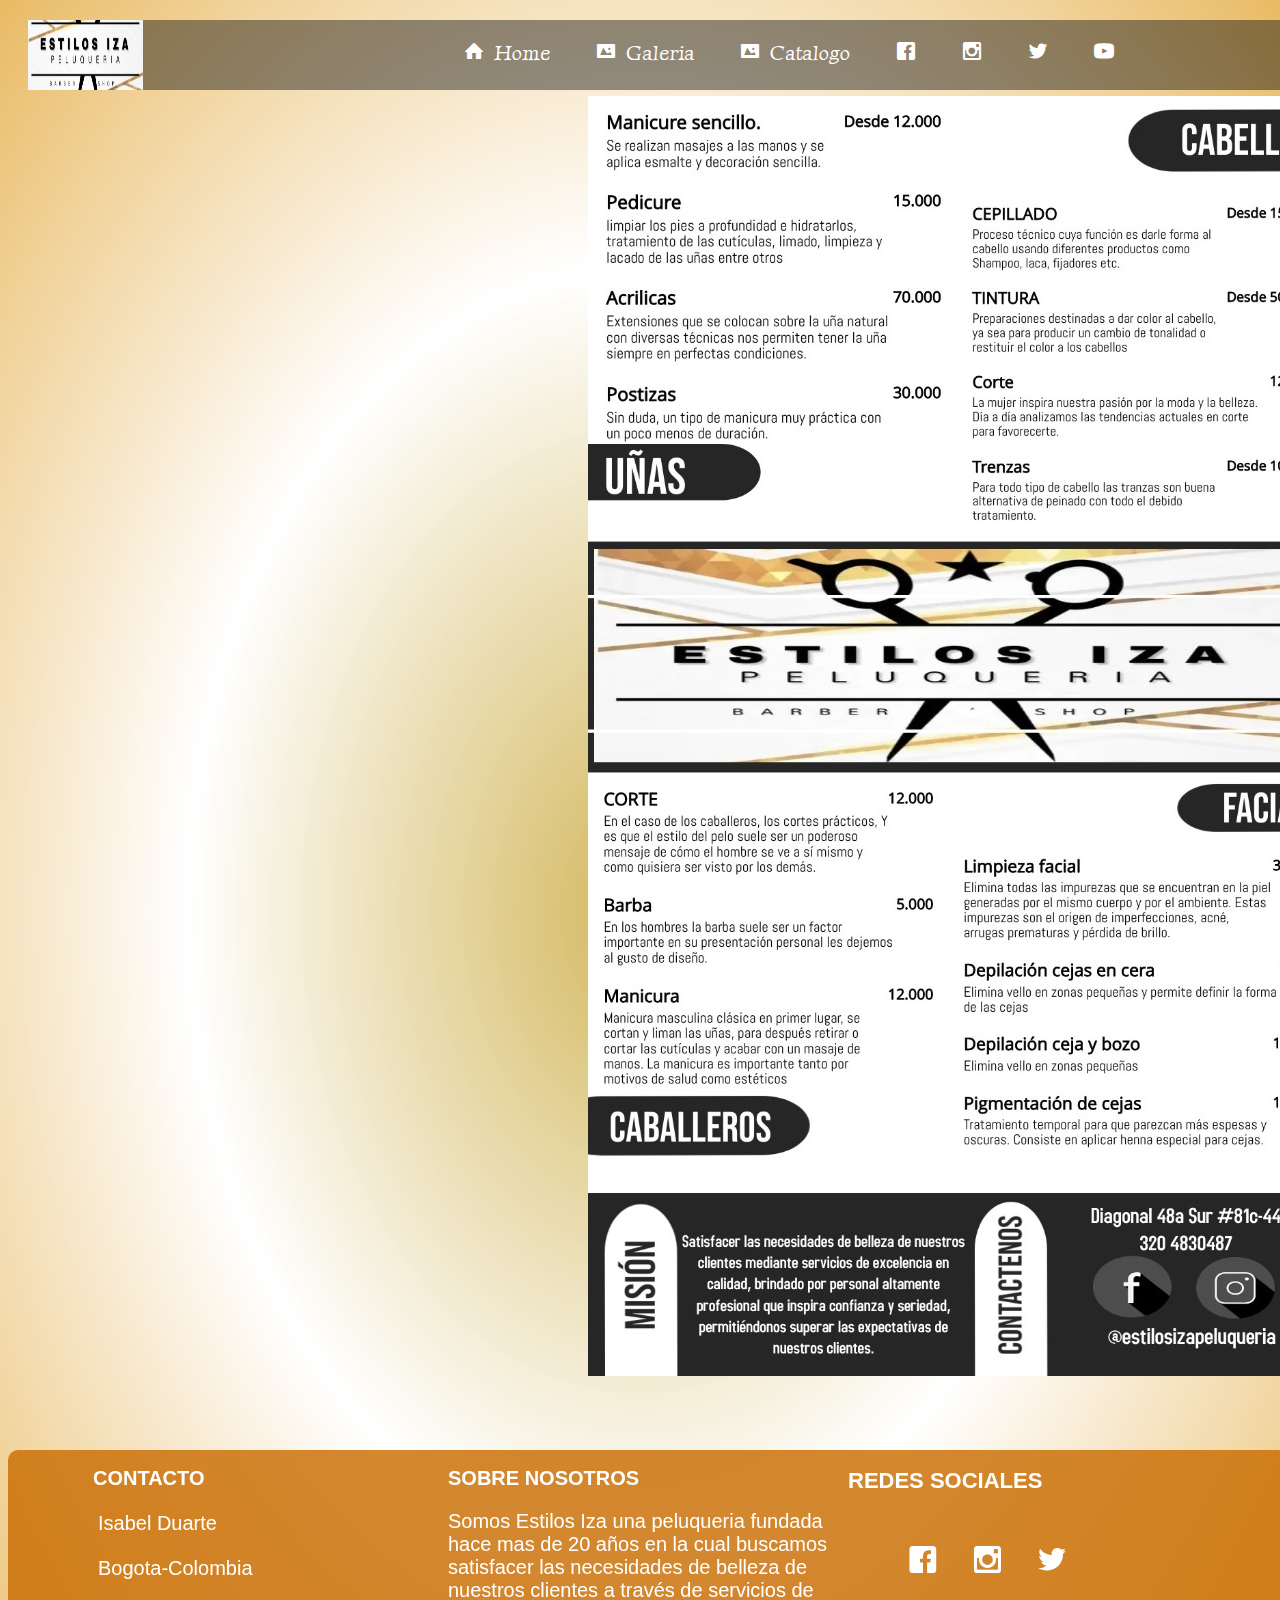
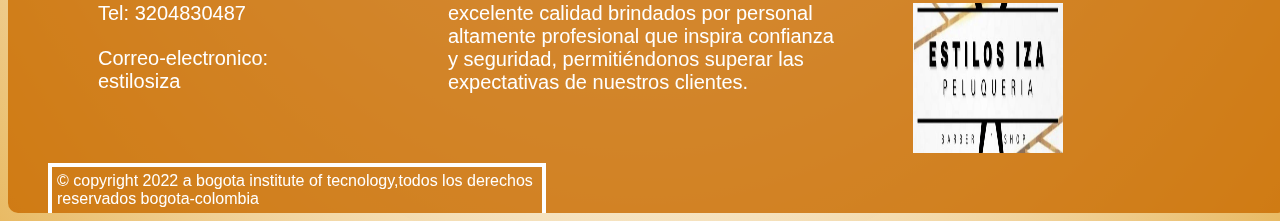
<file: peluqueriaweb/index.html>
<!DOCTYPE html> 

<html lang="en" >
    
    <meta charset="UTF-8">
    <meta http-equiv="X-UA-Compatible" content="IE=edge">  
    <meta name="viewport" content="width=device-width, initial-scale=1.0"> 
    <title>Estilos iza</title> 
     <link rel="shortcut icon" href="./images/favicon (2).png" type="image/x-icon">
        <link rel="stylesheet" href="styles.css">

        <link rel="preconnect" href="https://fonts.googleapis.com">
<link rel="preconnect" href="https://fonts.gstatic.com" crossorigin>
<link rel="stylesheet" href="./logos/style.css">
<link rel="shortcut icon" href="images/icon.jpg" type="image/x-icon"> 
<link rel="preconnect" href="https://fonts.googleapis.com">
<link rel="preconnect" href="https://fonts.gstatic.com" crossorigin>
<link href="https://fonts.googleapis.com/css2?family=Luxurious+Roman&display=swap" rel="stylesheet">

</head>

<body> 
 <header>
<div class="ancho">

    

     <a href="index.html"><img class="logo" src="./images/logo.jpeg" alt="logo-menu"></a> 

 

<nav>
   
<ul class="menu">

   <li> <a href="#"> <span class="icon-home"> </span>Home</a></li>
   <li> <a href="galeria/galeria.html"> <span class="icon-image-inverted"> </span>Galeria</a></li>
   <li> <a href=""> <span class="icon-image-inverted"> </span>Catalogo</a></li>
   <li> <a  class="facebook" href="https://www.facebook.com/people/Estilos-Iza-peluquer%C3%ADa/100077319033323/" target="blank"> <span class="icon-facebook">  </span></a></li>
   <li> <a class="instagram"  href="https://www.instagram.com/estilosizapeluqueria/?utm_medium=copy_link" target="blank"> <span class="icon-instagram"> </span></a></li>
   <li> <a class="twitter" href="https://twitter.com/"> <span class="icon-twitter"> </span></a></li>
    <li> <a class="youtube" href="https://www.youtube.com/channel/UCbPCtjpJEyVHeAEhasBiy5w" target="blank"> <span class="icon-youtube"> </span></a></li>

</ul>


</nav>

</div>
  
 </header> 
      

            <iframe width="570" height="380" src="https://www.youtube.com/embed/r9lvNDkQhd4" title="YouTube video player" frameborder="0" allow="accelerometer; autoplay; clipboard-write; encrypted-media; gyroscope; picture-in-picture" allowfullscreen></iframe> 
            <iframe class="maps" src="https://www.google.com/maps/embed?pb=!1m18!1m12!1m3!1d994.2046525775486!2d-74.16648407087014!3d4.6264288997899525!2m3!1f0!2f0!3f0!3m2!1i1024!2i768!4f13.1!3m3!1m2!1s0x8e3f9e819da1d48b%3A0x39ef7b2257c4f8e4!2sStilos%20Jsa!5e0!3m2!1ses!2sco!4v1642555532444!5m2!1ses!2sco" width="500" height="400" style="border:0;" allowfullscreen="" loading="lazy"></iframe>
            <section>

               <img class="img-catalog" src="../peluqueriaweb/images/catalog.jpeg" alt="catalog">
            </section>

           
           

    

   
  

</div>
  

<footer>
   <div class="container-footer-all">
      <div class="container-body">
 
 
           <div class="contacto">
            <h2>CONTACTO</h2> 
            <ul>
                <li>Isabel Duarte</li>
                <li>Bogota-Colombia</li>
                <li>Tel: 3204830487</li>
                <li>Correo-electronico:<br>estilosiza</li>
            </ul>  
           </div>
 
           <div class="sobre-nosotros">
               <h2>SOBRE NOSOTROS</h2>
               <p>Somos Estilos Iza una peluqueria fundada hace mas de 20 años en la cual buscamos satisfacer las necesidades de belleza de nuestros clientes a través de servicios de excelente calidad brindados por personal altamente profesional que  inspira confianza y seguridad, permitiéndonos superar las expectativas de nuestros clientes.</p>
           </div>
 
           <div class="redes-sociales">
               <h2>REDES SOCIALES</h2>
               <ul>
                   <li><a href="#"><span class="icon-facebook"></span></a></li>
                   <li><a href="#"><span class="icon-instagram"></span></a></li>
                   <li><a href="#"><span class="icon-twitter"></span></a></li>
               </ul>
               <img class="logo-footer" src="./images/logo.jpeg" alt="logo-footer">
           </div>
 
            
      </div>
 
 
      <div class="container-footer">
         &#169; copyright 2022 a bogota institute of tecnology,todos los derechos <br> reservados bogota-colombia
     </div>

     
 
      
 </div>

  
</footer>
</body>
</html>
</file>
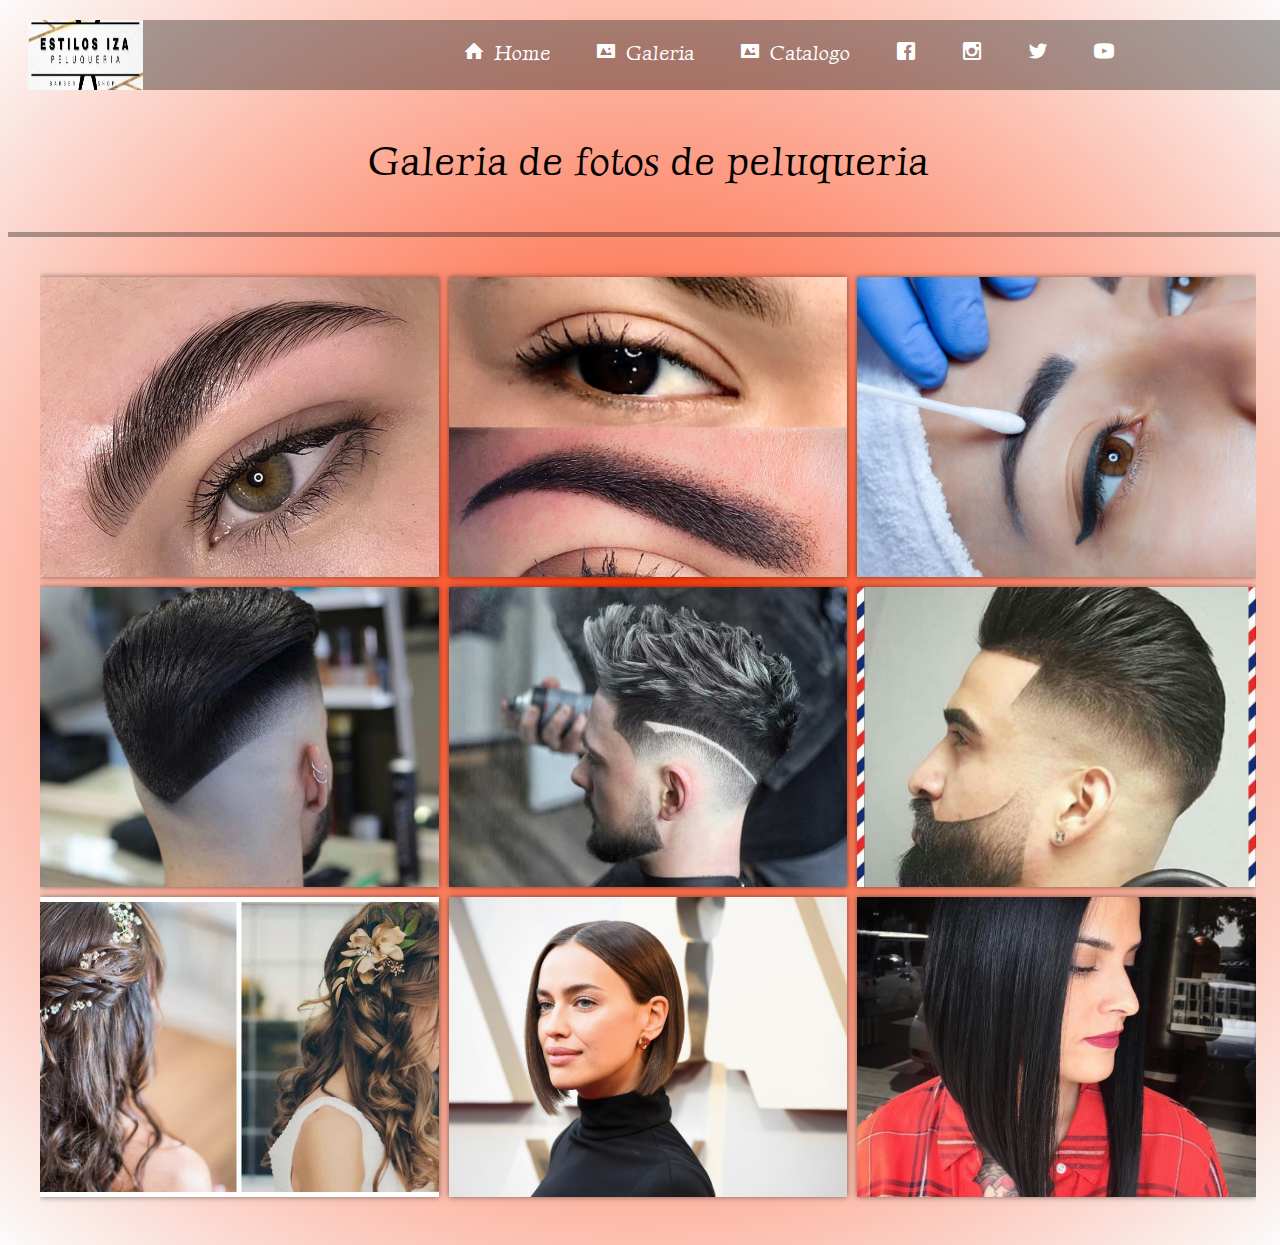
<file: peluqueriaweb/galeria/galeria.html>
<!DOCTYPE html> 

<html lang="en" >
    
    <meta charset="UTF-8">
    <meta http-equiv="X-UA-Compatible" content="IE=edge">  
    <meta name="viewport" content="width=device-width, initial-scale=1.0"> 
    <title>Estilos iza</title> 
     <link rel="shortcut icon" href="./images/favicon (2).png" type="image/x-icon">
        <link rel="stylesheet" href="galeria.css">

        <link rel="preconnect" href="https://fonts.googleapis.com">
<link rel="preconnect" href="https://fonts.gstatic.com" crossorigin>
<link rel="stylesheet" href="../logos/style.css">
<link rel="shortcut icon" href="images/icon.jpg" type="image/x-icon"> 
<link rel="preconnect" href="https://fonts.googleapis.com">
<link rel="preconnect" href="https://fonts.gstatic.com" crossorigin>
<link href="https://fonts.googleapis.com/css2?family=Luxurious+Roman&display=swap" rel="stylesheet">

</head>

<body> 
 <header>
<div class="ancho">

    

     <a href="../index.html"><img class="logo" src="../images/logo.jpeg" alt="logo-menu"></a> 

 

<nav>
   
<ul class="menu">

   <li> <a href="../index.html"> <span class="icon-home"> </span>Home</a></li>
   <li> <a href=""> <span class="icon-image-inverted"> </span>Galeria</a></li>
   <li> <a href=""> <span class="icon-image-inverted"> </span>Catalogo</a></li>
   <li> <a  class="facebook" href="https://www.facebook.com/people/Estilos-Iza-peluquer%C3%ADa/100077319033323/" target="blank"> <span class="icon-facebook">  </span></a></li>
   <li> <a class="instagram"  href="https://www.instagram.com/estilosizapeluqueria/?utm_medium=copy_link" target="blank"> <span class="icon-instagram"> </span></a></li>
   <li> <a class="twitter" href="https://twitter.com/"> <span class="icon-twitter"> </span></a></li>
    <li> <a class="youtube" href="https://www.youtube.com/channel/UCbPCtjpJEyVHeAEhasBiy5w" target="blank"> <span class="icon-youtube"> </span></a></li>

</ul>


</nav>

</div>
  
 </header> 

 <h1>Galeria de fotos de peluqueria</h1>
 <span class="linea"></span>
    <section class="galeria">
        <a href="#image1"><img class="img-1" src="images/imagen-galeria-1.jpg" alt="imagen-1"></a>
        <a href="#image2"><img class="img-1" src="images/imagen-galeria-2.jpg" alt="imagen-2"></a>
        <a href="#image3"><img class="img-1" src="images/imagen-galeria-3.jpg" alt="imagen-3"></a>
        <a href="#image4"><img class="img-1" src="images/imagen-galeria-4.jpg" alt="imagen-4"></a>
        <a href="#image5"><img class="img-1" src="images/imagen-galeria-5.jpg" alt="imagen-5"></a>
        <a href="#image6"><img class="img-1" src="images/imagen-galeria-6.jpg" alt="imagen-6"></a>
        <a href="#image7"><img class="img-1" src="images/imagen-galeria-7.jpg" alt="imagen-7"></a>
        <a href="#image8"><img class="img-1" src="images/imagen-galeria-8.jpg" alt="imagen-8"></a>
        <a href="#image9"><img class="img-1" src="images/imagen-galeria-9.jpg" alt="imagen-9"></a>
         
    </section>

    <article class="ligth-box" id="image1">
        <a class="next" href="#image9"><span class="icon-arrow-bold-left"></span></a>
        <img class="img-2" src="images/imagen-galeria-1.jpg" alt="imagen-1">
        <a href="#image2" class="next"><span class="icon-arrow-bold-right"></span></a>
        <a class="closed" href="#">X</a>

    </article>


    <article class="ligth-box" id="image2">
        <a class="next" href="#image1"><span class="icon-arrow-bold-left"></span></a>
        <img class="img-2" src="images/imagen-galeria-2.jpg" alt="imagen-1">
        <a href="#image3" class="next"><span class="icon-arrow-bold-right"></span></a>
        <a class="closed" href="#">X</a>

    </article>


    <article class="ligth-box" id="image3">
        <a class="next" href="#image2"><span class="icon-arrow-bold-left"></span></a>
        <img class="img-2" src="images/imagen-galeria-3.jpg" alt="imagen-1">
        <a href="#image4" class="next"><span class="icon-arrow-bold-right"></span></a>
        <a class="closed" href="#">X</a>

    </article>


    <article class="ligth-box" id="image4">
        <a class="next" href="#image3"><span class="icon-arrow-bold-left"></span></a>
        <img class="img-2" src="images/imagen-galeria-4.jpg" alt="imagen-1">
        <a href="#image5" class="next"><span class="icon-arrow-bold-right"></span></a>
        <a class="closed" href="#">X</a>

    </article>


    <article class="ligth-box" id="image5">
        <a class="next" href="#image4"><span class="icon-arrow-bold-left"></span></a>
        <img class="img-2" src="images/imagen-galeria-5.jpg" alt="imagen-1">
        <a href="#image6" class="next"><span class="icon-arrow-bold-right"></span></a>
        <a class="closed" href="#">X</a>

    </article>


    <article class="ligth-box" id="image6">
        <a class="next" href="#image5"><span class="icon-arrow-bold-left"></span></a>
        <img class="img-2" src="images/imagen-galeria-6.jpg" alt="imagen-1">
        <a href="#image7" class="next"><span class="icon-arrow-bold-right"></span></a>
        <a class="closed" href="#">X</a>

    </article>


    <article class="ligth-box" id="image7">
        <a class="next" href="#image6"><span class="icon-arrow-bold-left"></span></a>
        <img class="img-2" src="images/imagen-galeria-7.jpg" alt="imagen-1">
        <a href="#image8" class="next"><span class="icon-arrow-bold-right"></span></a>
        <a class="closed" href="#">X</a>

    </article>
    
    
    <article class="ligth-box" id="image8">
    <a class="next" href="#image7"><span class="icon-arrow-bold-left"></span></a>
    <img class="img-2" src="images/imagen-galeria-8.jpg" alt="imagen-1">
    <a href="#image9" class="next"><span class="icon-arrow-bold-right"></span></a>
    <a class="closed" href="#">X</a>

    </article>

    
    <article class="ligth-box" id="image9">
        <a class="next" href="#image8"><span class="icon-arrow-bold-left"></span></a>
        <img class="img-2" src="images/imagen-galeria-9.jpg" alt="imagen-1">
        <a href="#image1" class="next"><span class="icon-arrow-bold-right"></span></a>
        <a class="closed" href="#">X</a>
    </article>
</file>
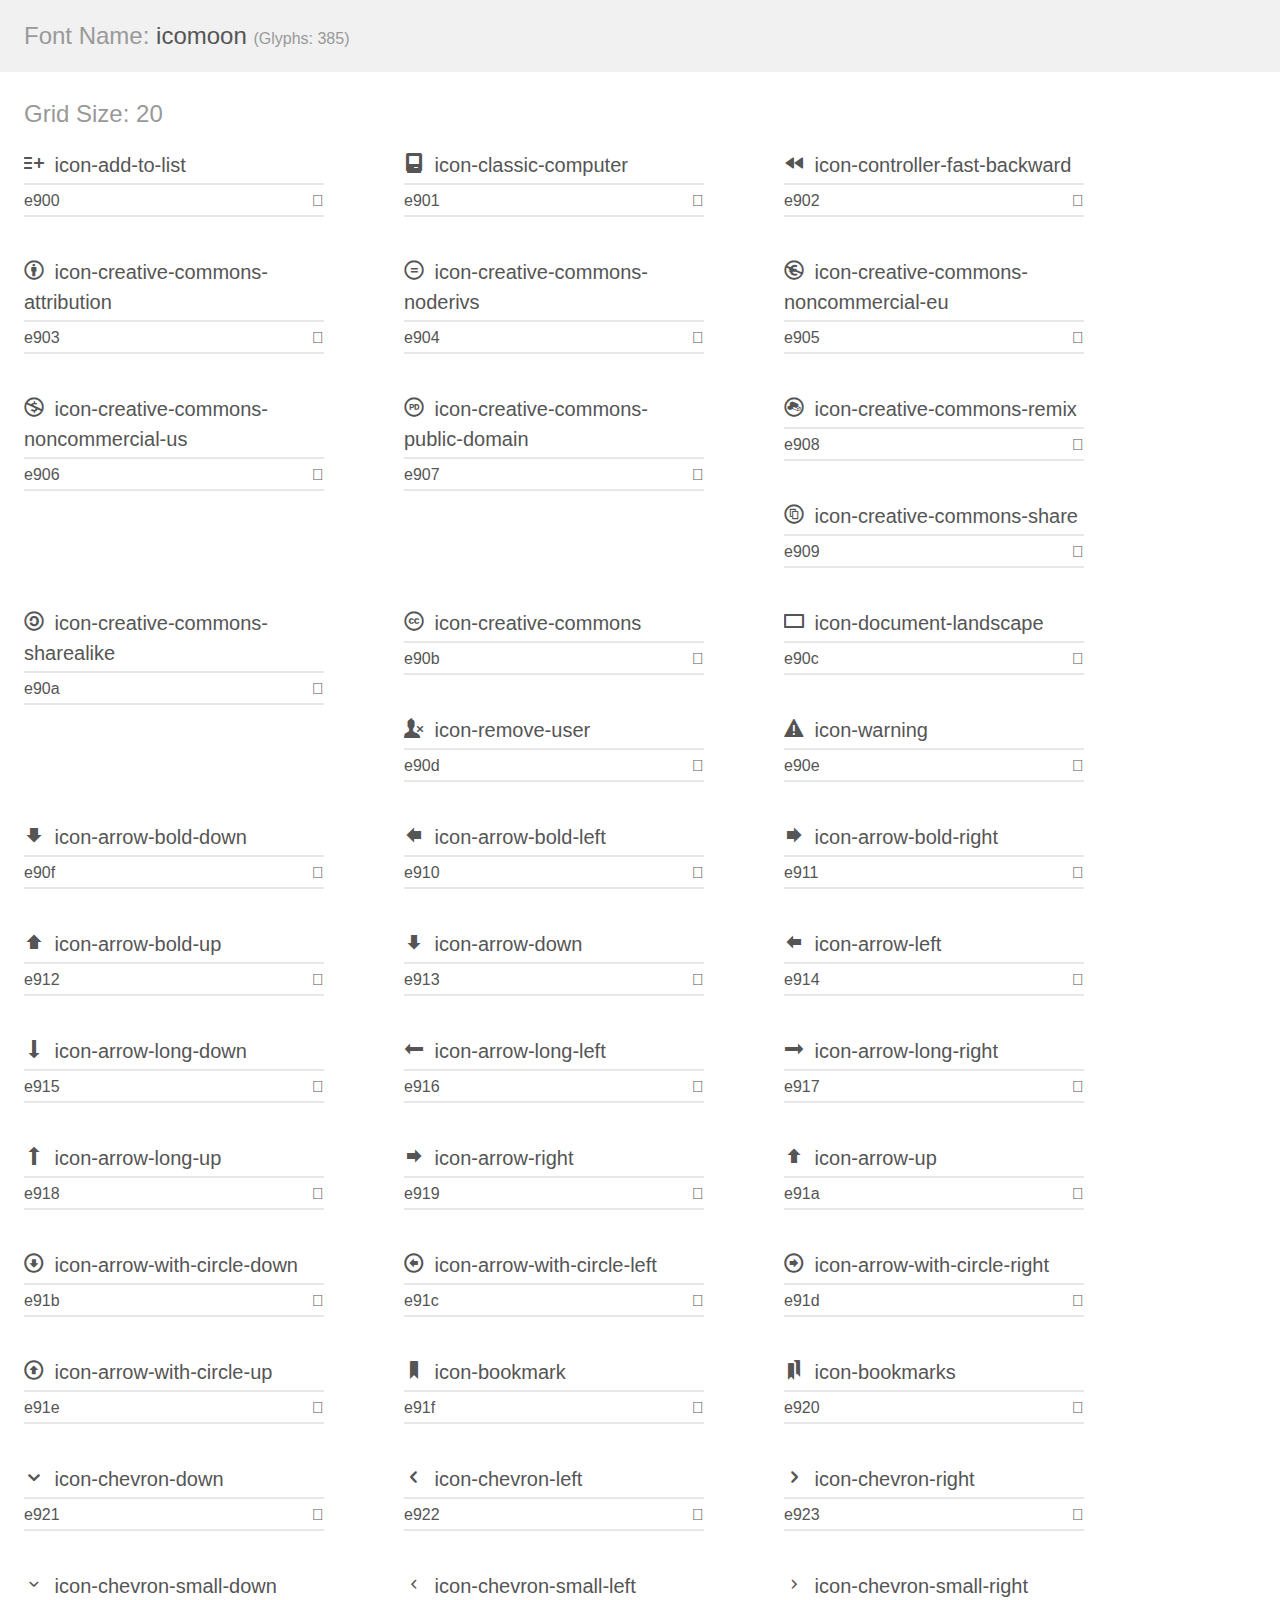
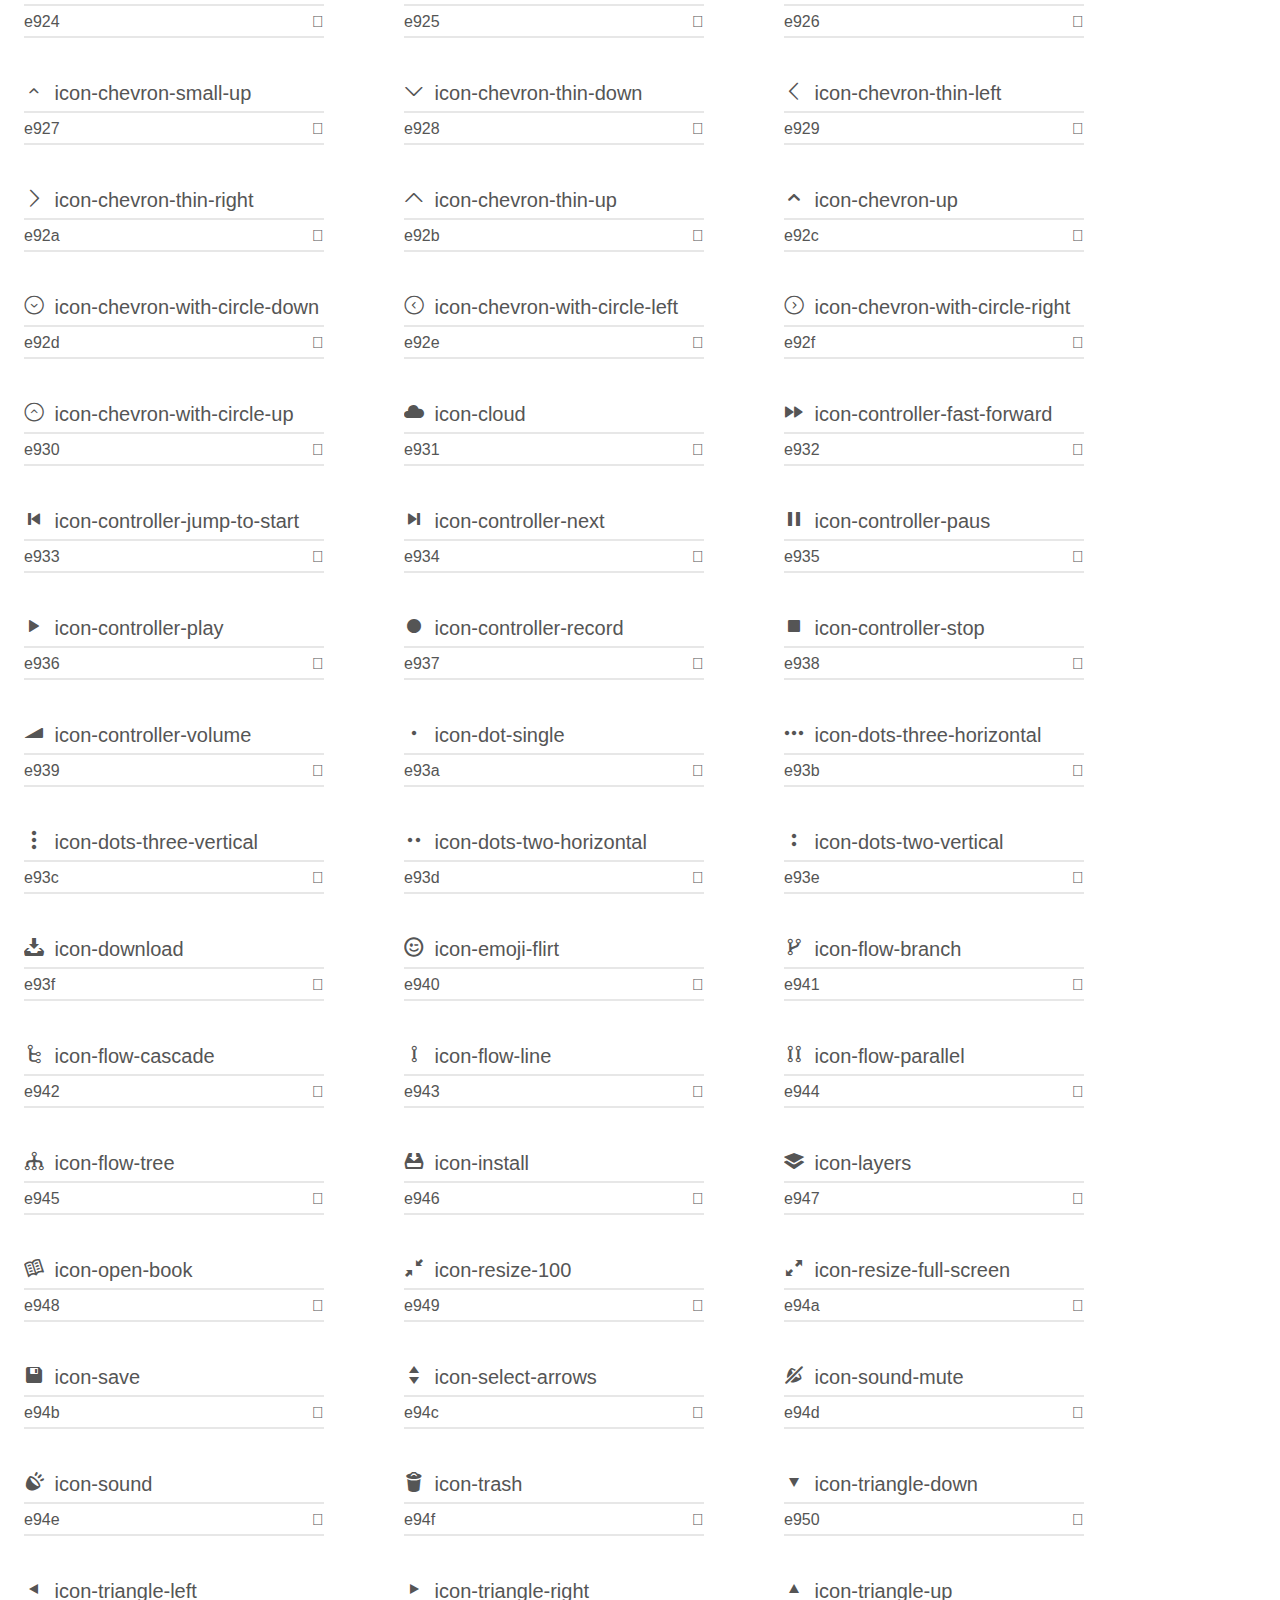
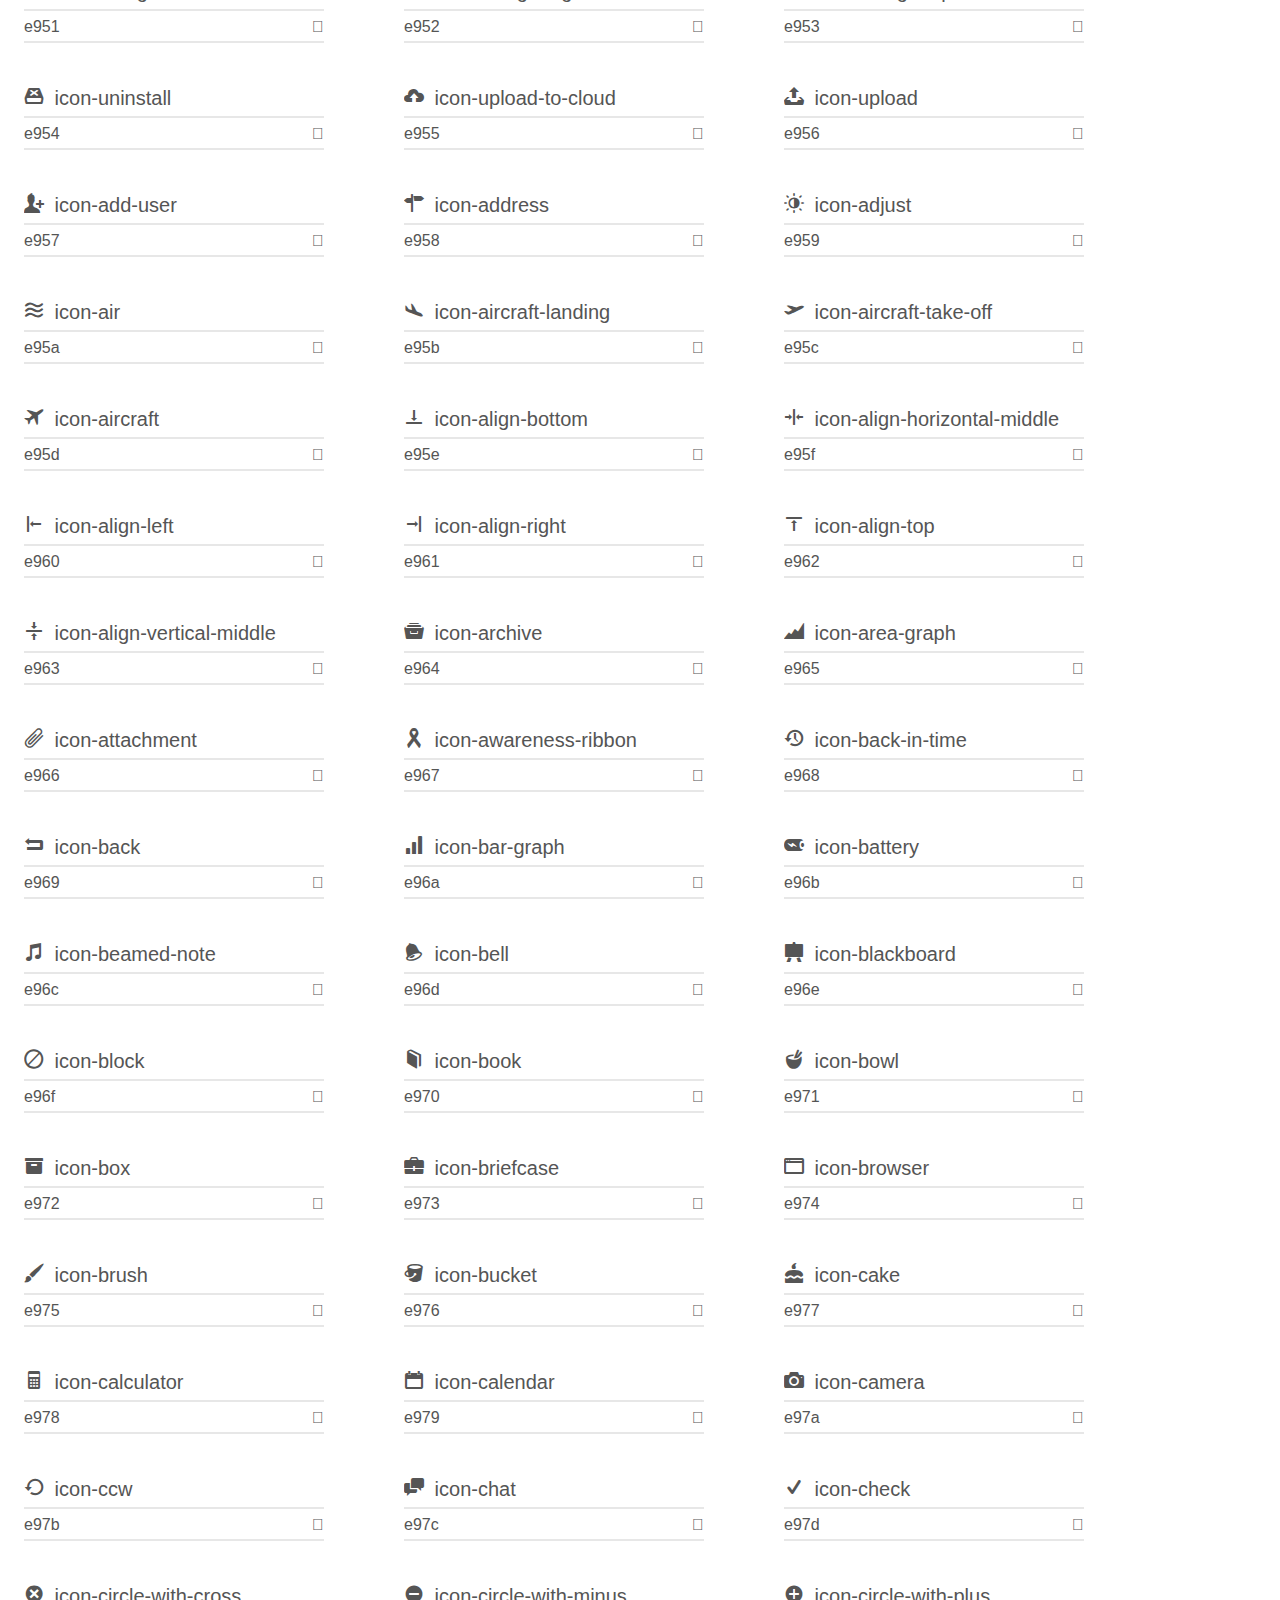
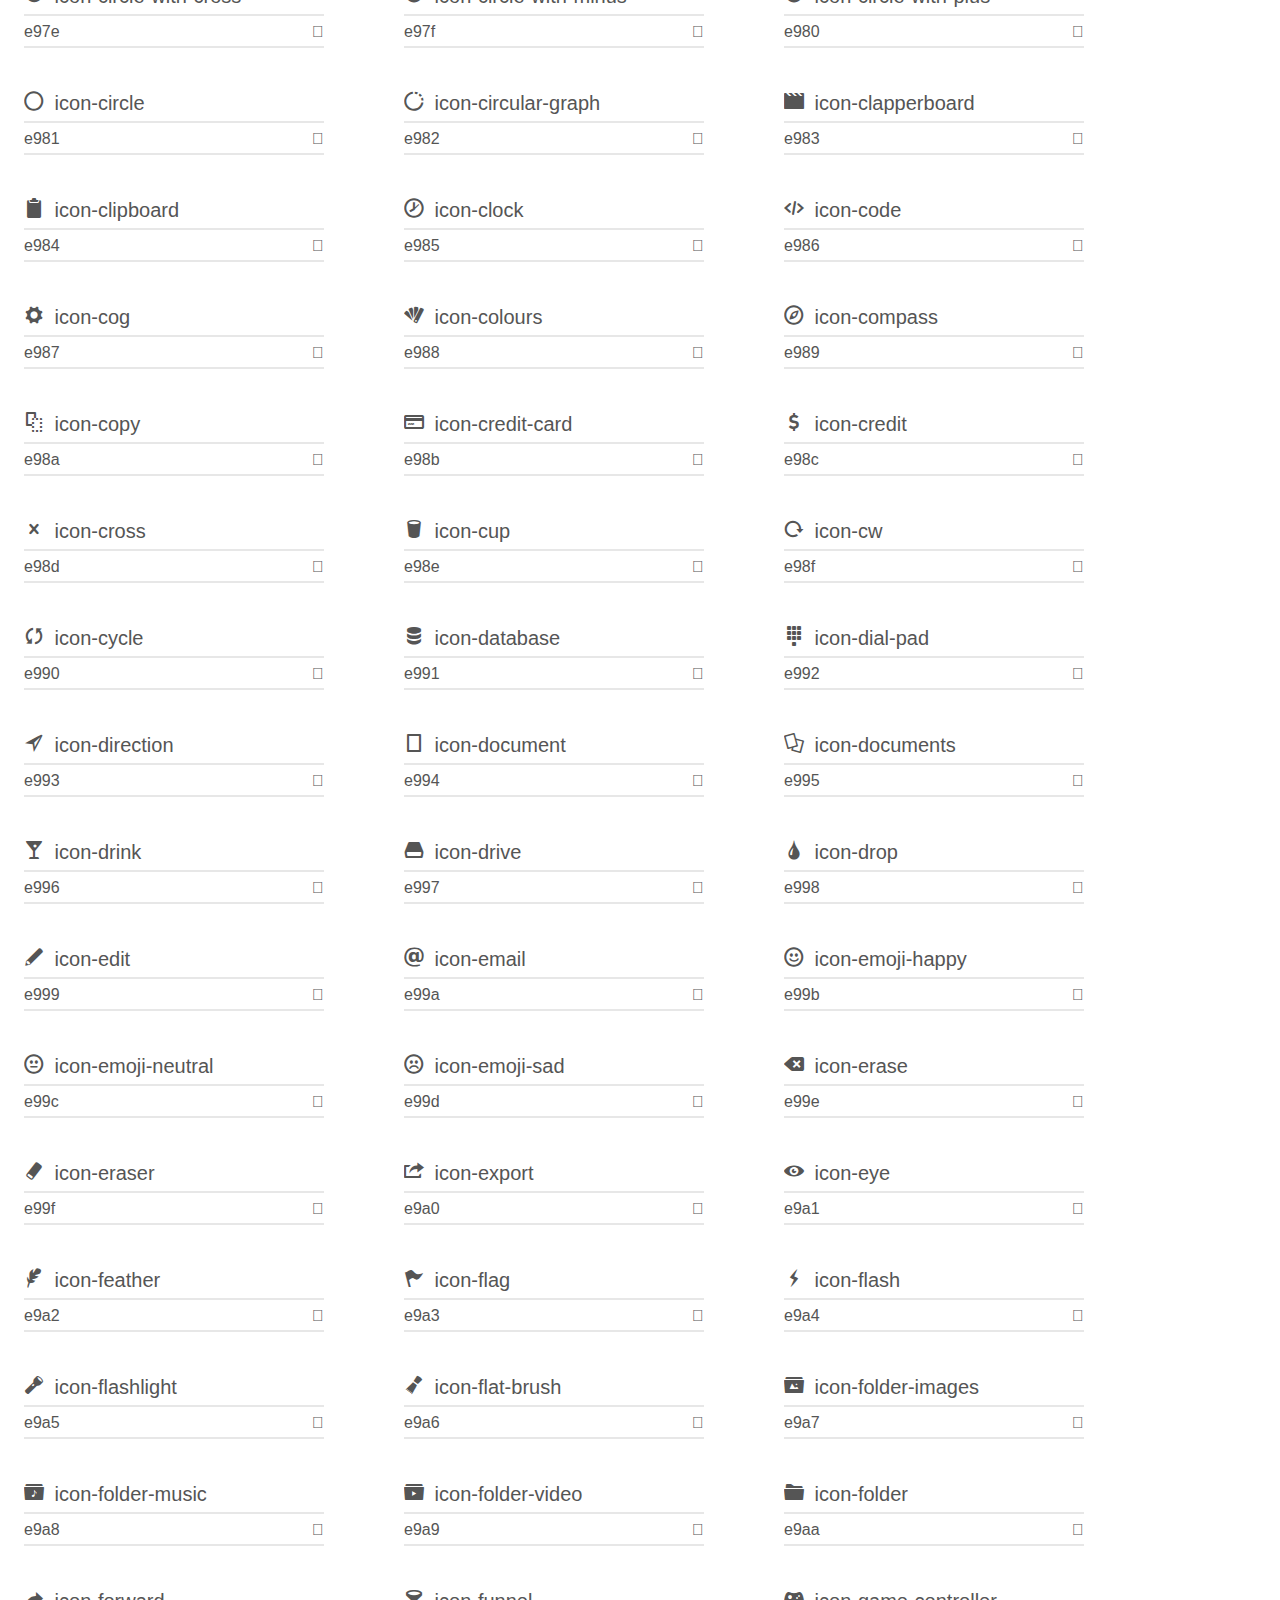
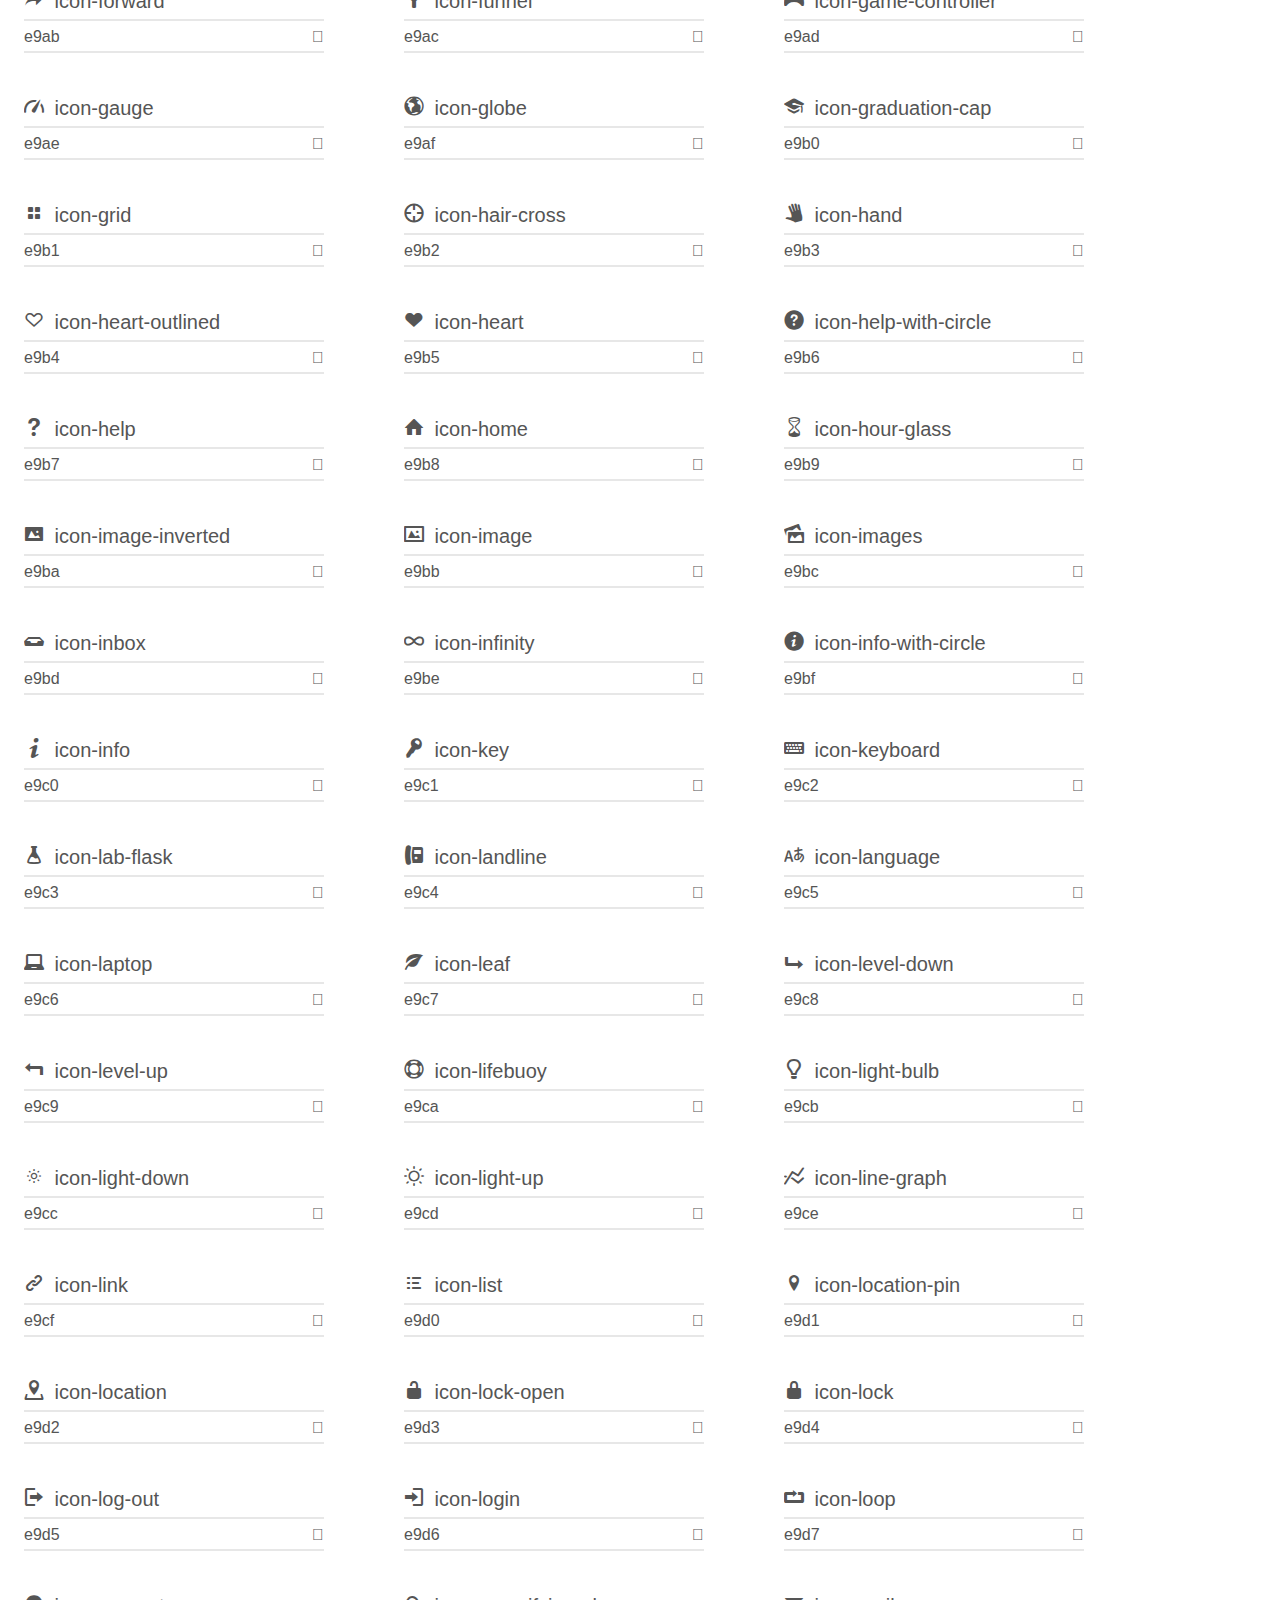
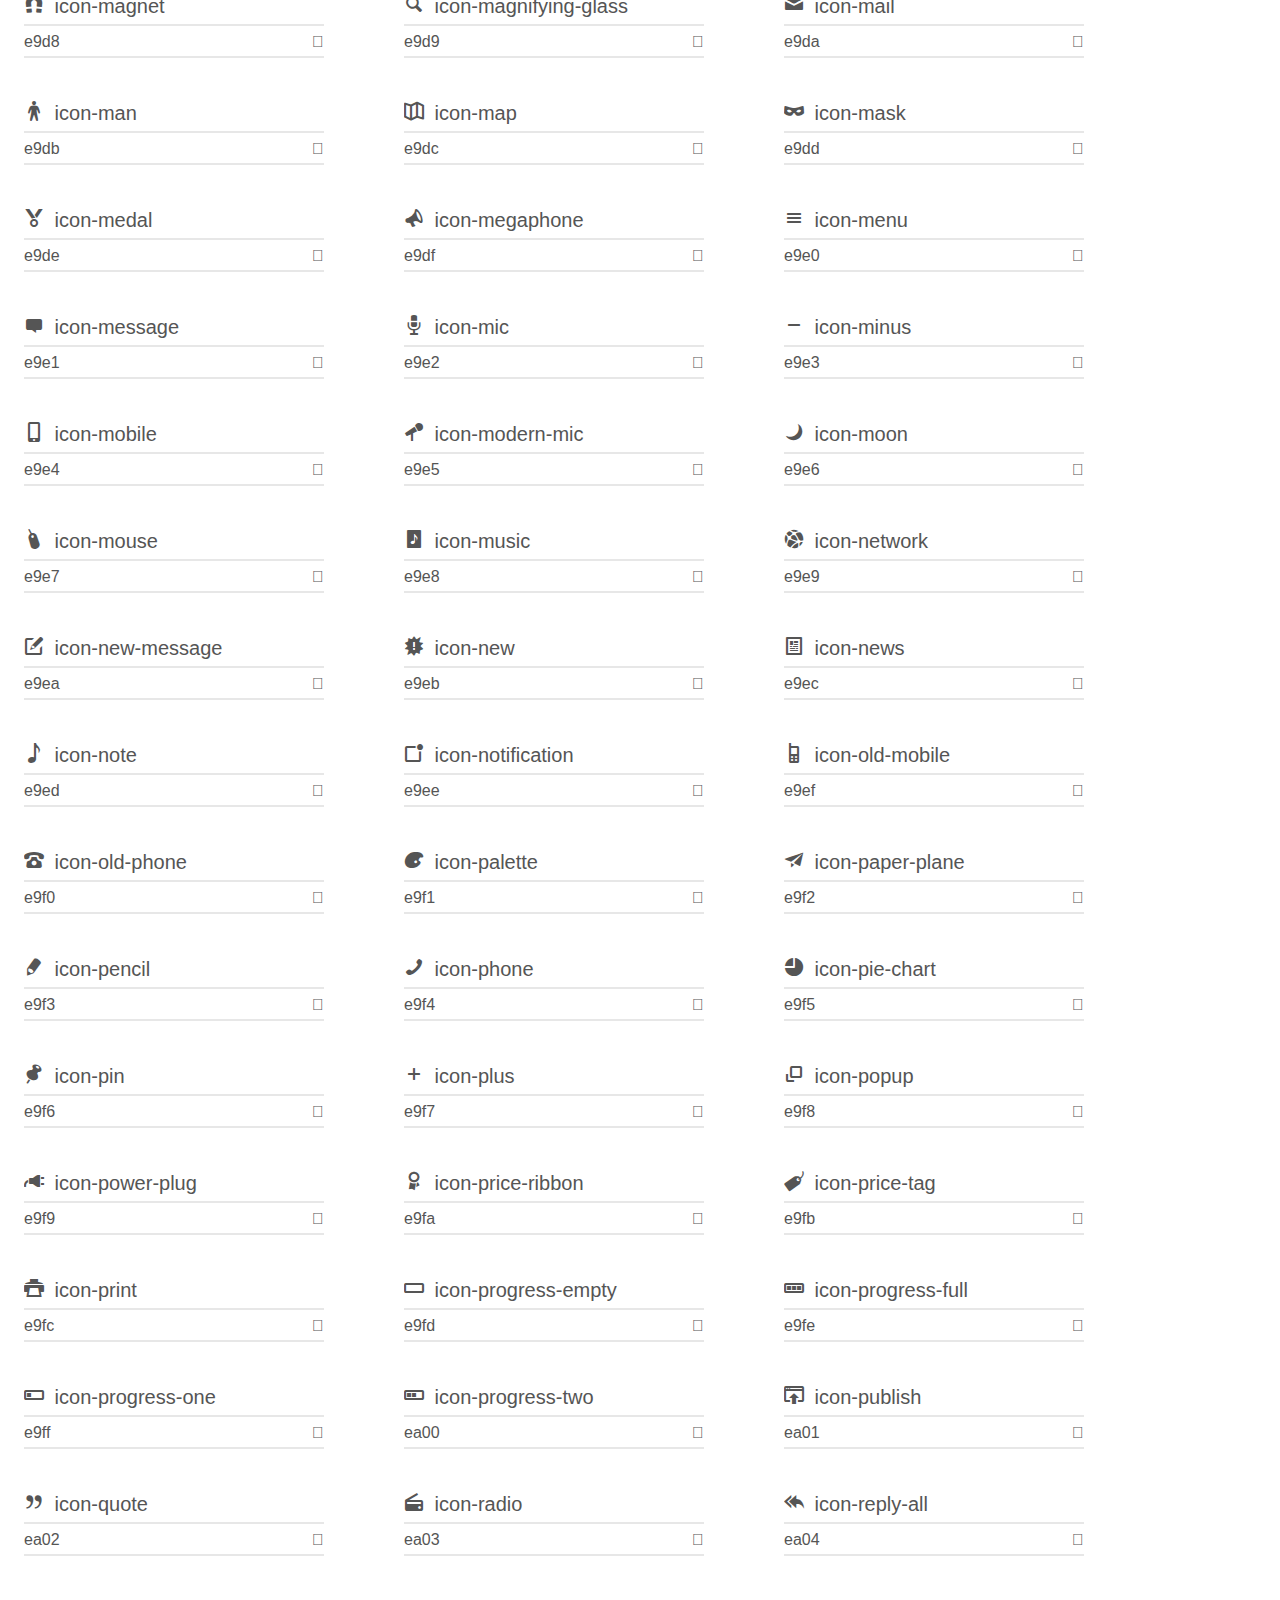
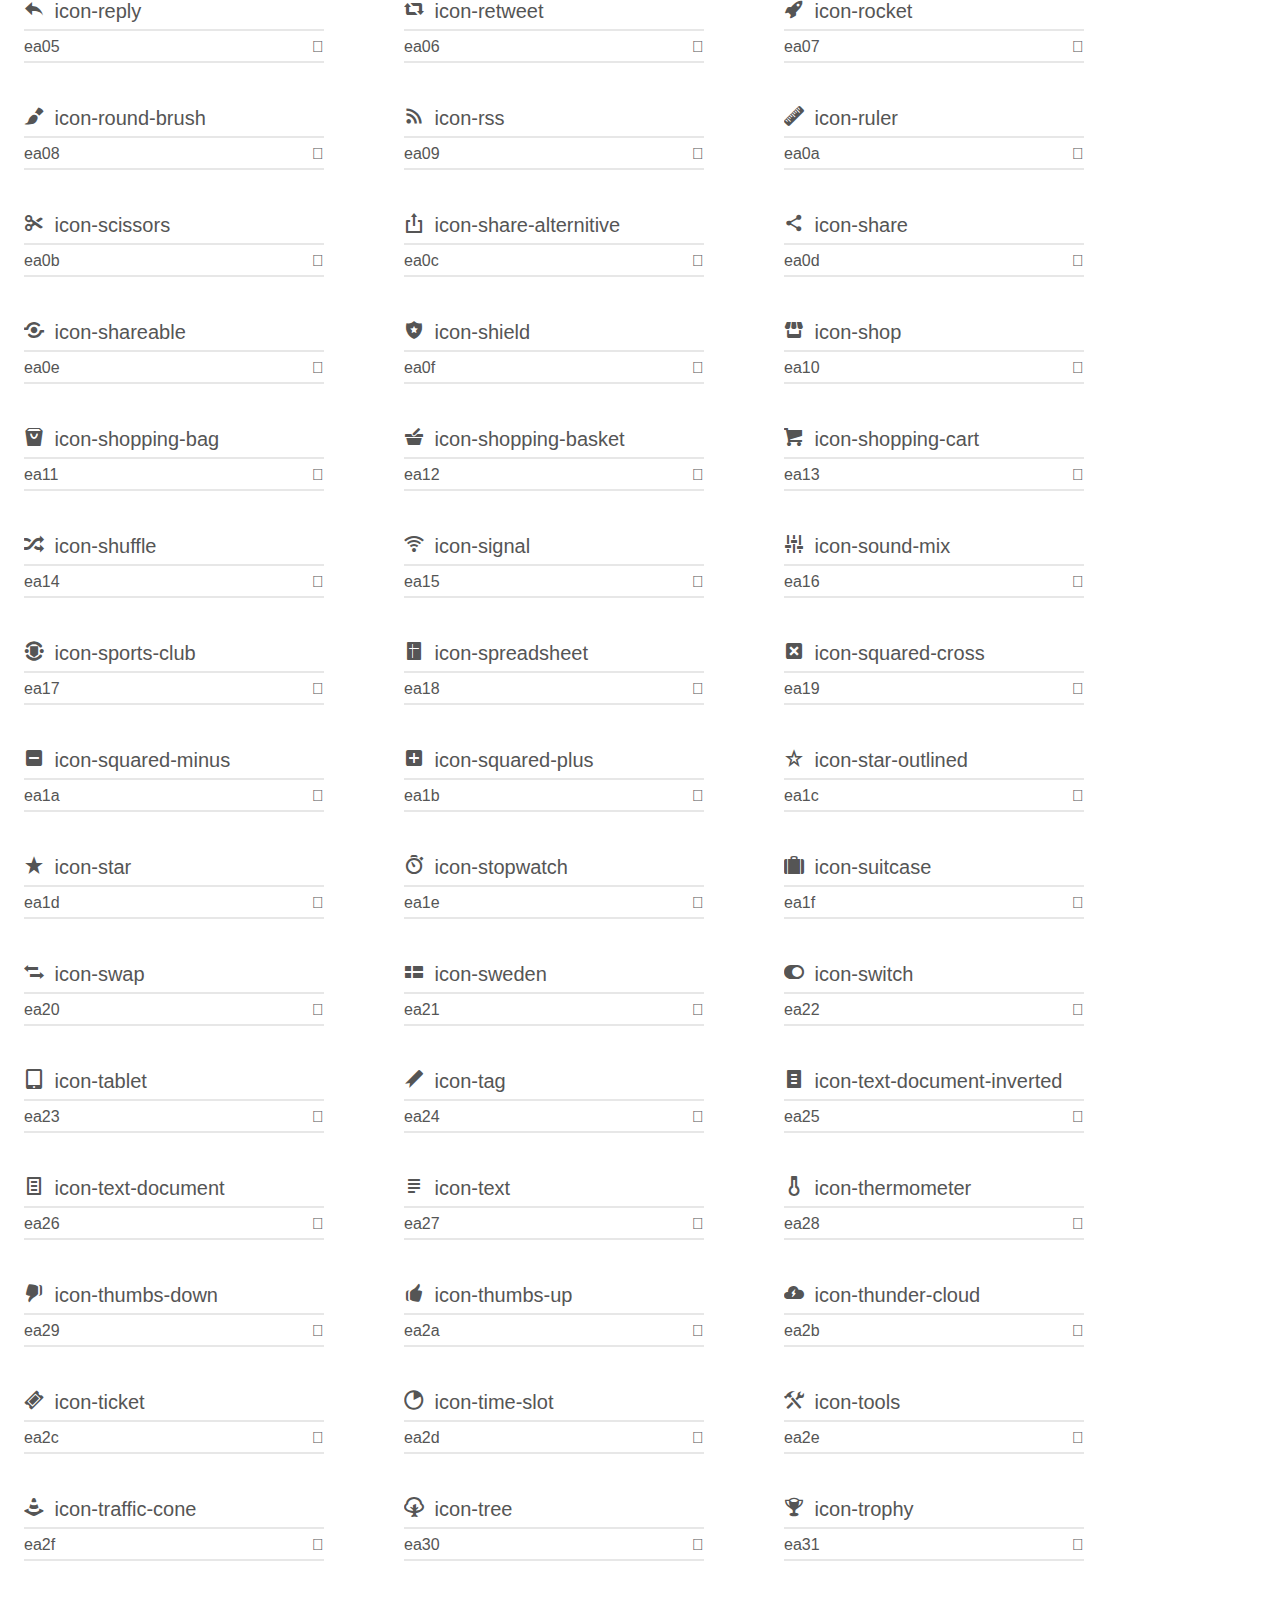
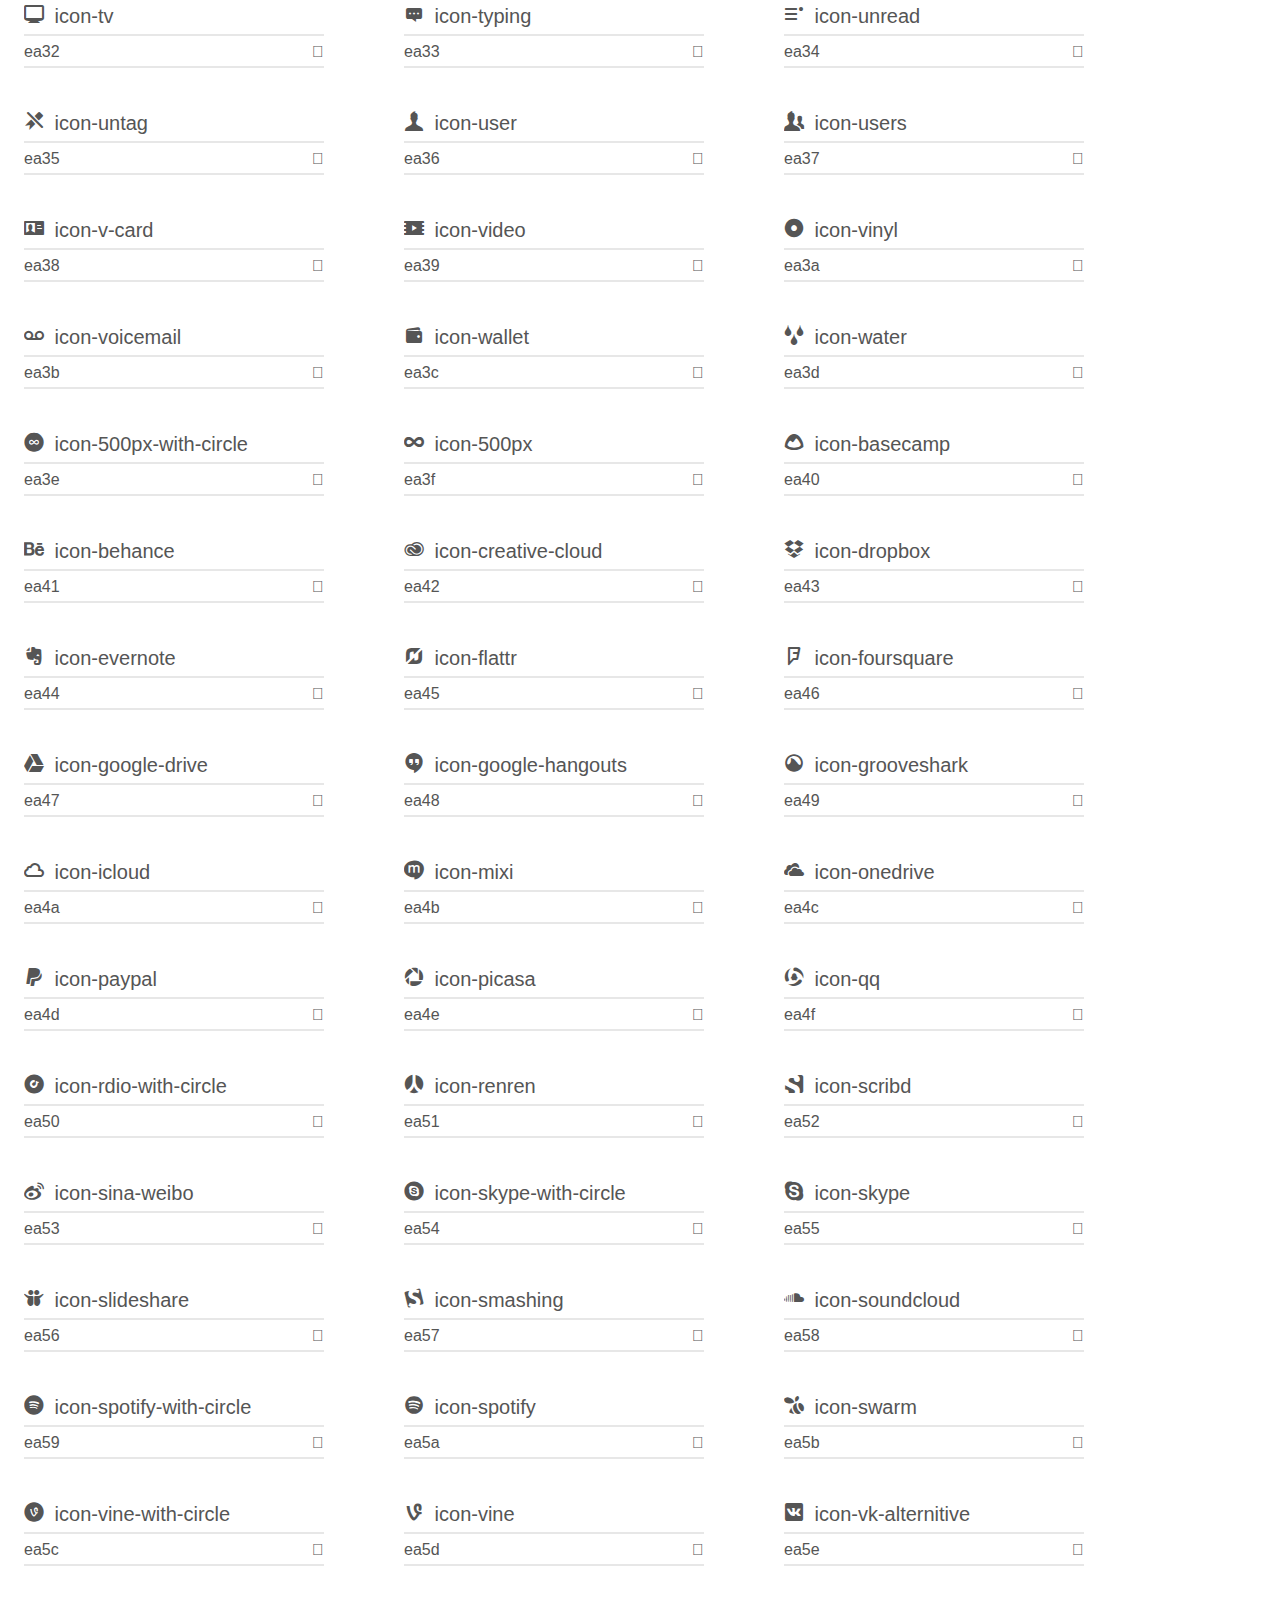
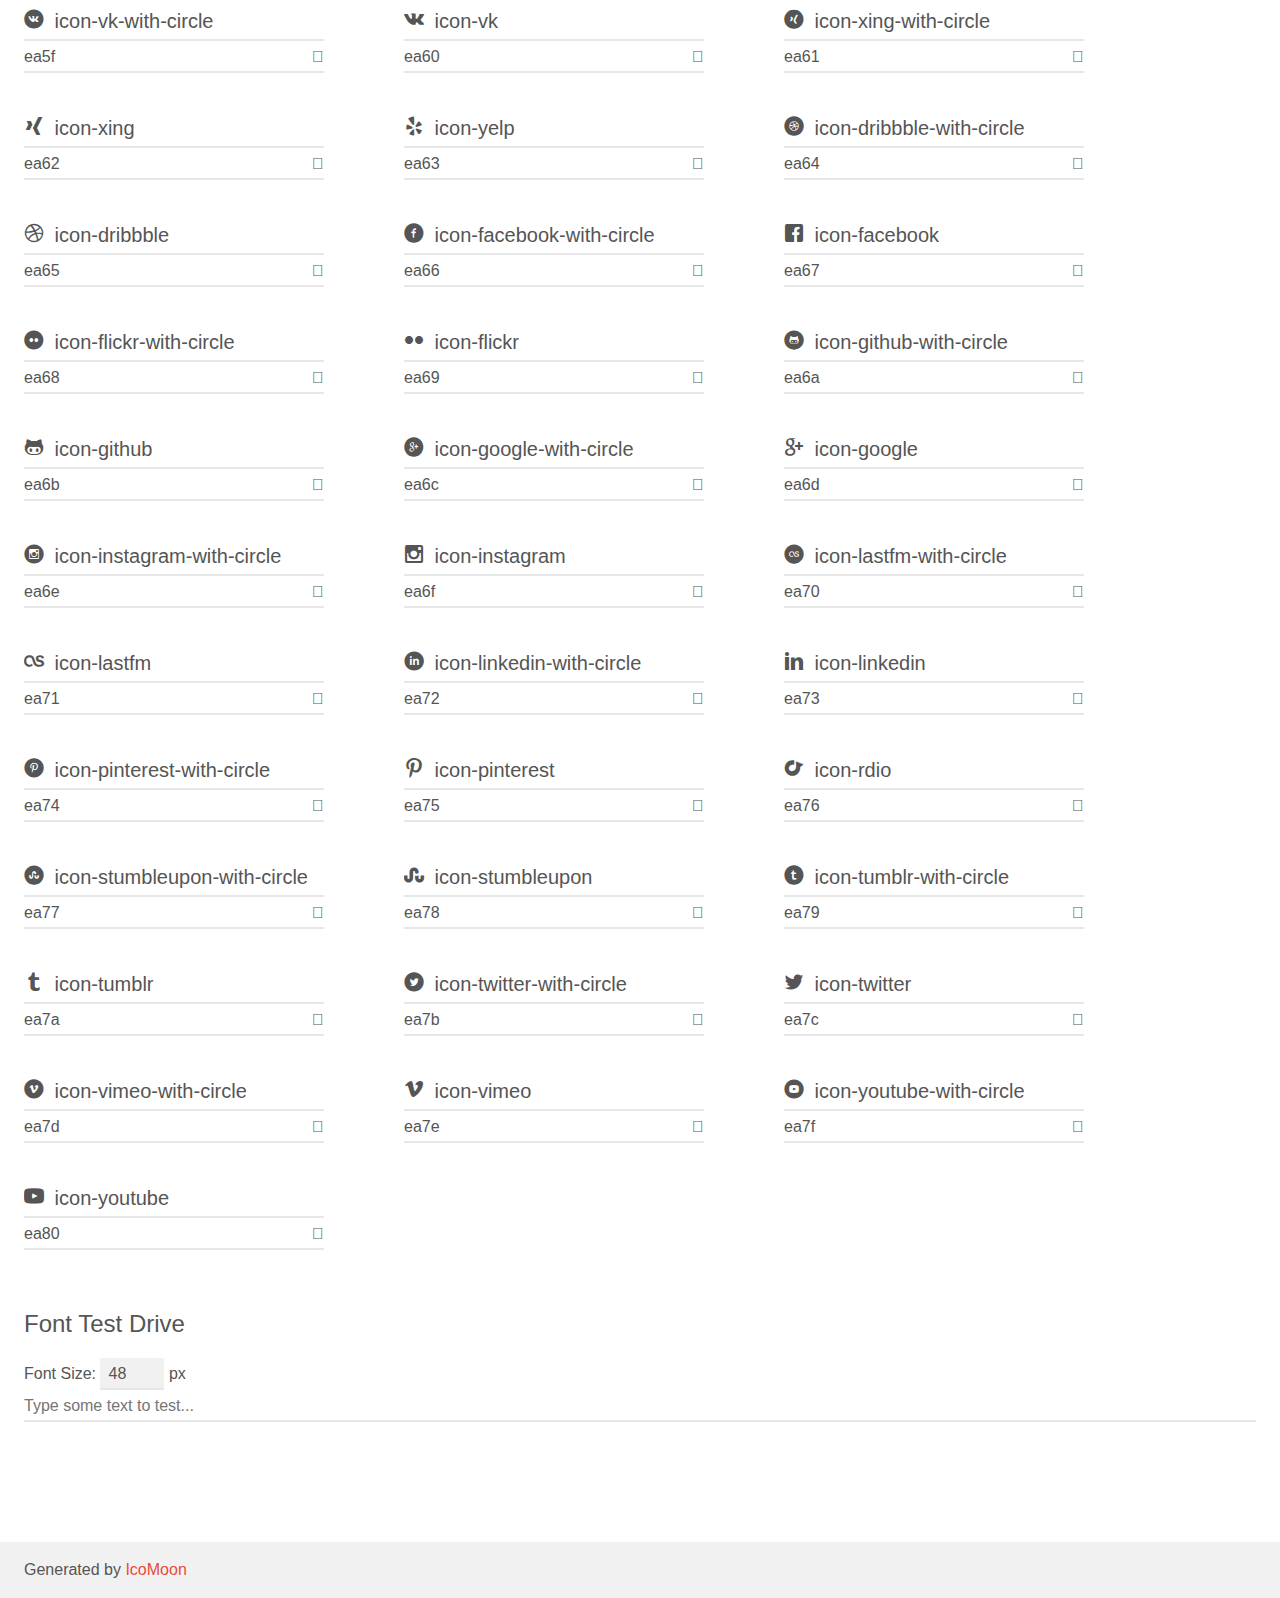
<file: peluqueriaweb/logos/demo.html>
<!doctype html>
<html>
<head>
    <meta charset="utf-8">
    <title>IcoMoon Demo</title>
    <meta name="description" content="An Icon Font Generated By IcoMoon.io">
    <meta name="viewport" content="width=device-width, initial-scale=1">
    <link rel="stylesheet" href="demo-files/demo.css">
    <link rel="stylesheet" href="style.css"></head>
<body>
    <div class="bgc1 clearfix">
        <h1 class="mhmm mvm"><span class="fgc1">Font Name:</span> icomoon <small class="fgc1">(Glyphs:&nbsp;385)</small></h1>
    </div>
    <div class="clearfix mhl ptl">
        <h1 class="mvm mtn fgc1">Grid Size: 20</h1>
        <div class="glyph fs1">
            <div class="clearfix bshadow0 pbs">
                <span class="icon-add-to-list"></span>
                <span class="mls"> icon-add-to-list</span>
            </div>
            <fieldset class="fs0 size1of1 clearfix hidden-false">
                <input type="text" readonly value="e900" class="unit size1of2" />
                <input type="text" maxlength="1" readonly value="&#xe900;" class="unitRight size1of2 talign-right" />
            </fieldset>
            <div class="fs0 bshadow0 clearfix hidden-true">
                <span class="unit pvs fgc1">liga: </span>
                <input type="text" readonly value="" class="liga unitRight" />
            </div>
        </div>
        <div class="glyph fs1">
            <div class="clearfix bshadow0 pbs">
                <span class="icon-classic-computer"></span>
                <span class="mls"> icon-classic-computer</span>
            </div>
            <fieldset class="fs0 size1of1 clearfix hidden-false">
                <input type="text" readonly value="e901" class="unit size1of2" />
                <input type="text" maxlength="1" readonly value="&#xe901;" class="unitRight size1of2 talign-right" />
            </fieldset>
            <div class="fs0 bshadow0 clearfix hidden-true">
                <span class="unit pvs fgc1">liga: </span>
                <input type="text" readonly value="" class="liga unitRight" />
            </div>
        </div>
        <div class="glyph fs1">
            <div class="clearfix bshadow0 pbs">
                <span class="icon-controller-fast-backward"></span>
                <span class="mls"> icon-controller-fast-backward</span>
            </div>
            <fieldset class="fs0 size1of1 clearfix hidden-false">
                <input type="text" readonly value="e902" class="unit size1of2" />
                <input type="text" maxlength="1" readonly value="&#xe902;" class="unitRight size1of2 talign-right" />
            </fieldset>
            <div class="fs0 bshadow0 clearfix hidden-true">
                <span class="unit pvs fgc1">liga: </span>
                <input type="text" readonly value="" class="liga unitRight" />
            </div>
        </div>
        <div class="glyph fs1">
            <div class="clearfix bshadow0 pbs">
                <span class="icon-creative-commons-attribution"></span>
                <span class="mls"> icon-creative-commons-attribution</span>
            </div>
            <fieldset class="fs0 size1of1 clearfix hidden-false">
                <input type="text" readonly value="e903" class="unit size1of2" />
                <input type="text" maxlength="1" readonly value="&#xe903;" class="unitRight size1of2 talign-right" />
            </fieldset>
            <div class="fs0 bshadow0 clearfix hidden-true">
                <span class="unit pvs fgc1">liga: </span>
                <input type="text" readonly value="" class="liga unitRight" />
            </div>
        </div>
        <div class="glyph fs1">
            <div class="clearfix bshadow0 pbs">
                <span class="icon-creative-commons-noderivs"></span>
                <span class="mls"> icon-creative-commons-noderivs</span>
            </div>
            <fieldset class="fs0 size1of1 clearfix hidden-false">
                <input type="text" readonly value="e904" class="unit size1of2" />
                <input type="text" maxlength="1" readonly value="&#xe904;" class="unitRight size1of2 talign-right" />
            </fieldset>
            <div class="fs0 bshadow0 clearfix hidden-true">
                <span class="unit pvs fgc1">liga: </span>
                <input type="text" readonly value="" class="liga unitRight" />
            </div>
        </div>
        <div class="glyph fs1">
            <div class="clearfix bshadow0 pbs">
                <span class="icon-creative-commons-noncommercial-eu"></span>
                <span class="mls"> icon-creative-commons-noncommercial-eu</span>
            </div>
            <fieldset class="fs0 size1of1 clearfix hidden-false">
                <input type="text" readonly value="e905" class="unit size1of2" />
                <input type="text" maxlength="1" readonly value="&#xe905;" class="unitRight size1of2 talign-right" />
            </fieldset>
            <div class="fs0 bshadow0 clearfix hidden-true">
                <span class="unit pvs fgc1">liga: </span>
                <input type="text" readonly value="" class="liga unitRight" />
            </div>
        </div>
        <div class="glyph fs1">
            <div class="clearfix bshadow0 pbs">
                <span class="icon-creative-commons-noncommercial-us"></span>
                <span class="mls"> icon-creative-commons-noncommercial-us</span>
            </div>
            <fieldset class="fs0 size1of1 clearfix hidden-false">
                <input type="text" readonly value="e906" class="unit size1of2" />
                <input type="text" maxlength="1" readonly value="&#xe906;" class="unitRight size1of2 talign-right" />
            </fieldset>
            <div class="fs0 bshadow0 clearfix hidden-true">
                <span class="unit pvs fgc1">liga: </span>
                <input type="text" readonly value="" class="liga unitRight" />
            </div>
        </div>
        <div class="glyph fs1">
            <div class="clearfix bshadow0 pbs">
                <span class="icon-creative-commons-public-domain"></span>
                <span class="mls"> icon-creative-commons-public-domain</span>
            </div>
            <fieldset class="fs0 size1of1 clearfix hidden-false">
                <input type="text" readonly value="e907" class="unit size1of2" />
                <input type="text" maxlength="1" readonly value="&#xe907;" class="unitRight size1of2 talign-right" />
            </fieldset>
            <div class="fs0 bshadow0 clearfix hidden-true">
                <span class="unit pvs fgc1">liga: </span>
                <input type="text" readonly value="" class="liga unitRight" />
            </div>
        </div>
        <div class="glyph fs1">
            <div class="clearfix bshadow0 pbs">
                <span class="icon-creative-commons-remix"></span>
                <span class="mls"> icon-creative-commons-remix</span>
            </div>
            <fieldset class="fs0 size1of1 clearfix hidden-false">
                <input type="text" readonly value="e908" class="unit size1of2" />
                <input type="text" maxlength="1" readonly value="&#xe908;" class="unitRight size1of2 talign-right" />
            </fieldset>
            <div class="fs0 bshadow0 clearfix hidden-true">
                <span class="unit pvs fgc1">liga: </span>
                <input type="text" readonly value="" class="liga unitRight" />
            </div>
        </div>
        <div class="glyph fs1">
            <div class="clearfix bshadow0 pbs">
                <span class="icon-creative-commons-share"></span>
                <span class="mls"> icon-creative-commons-share</span>
            </div>
            <fieldset class="fs0 size1of1 clearfix hidden-false">
                <input type="text" readonly value="e909" class="unit size1of2" />
                <input type="text" maxlength="1" readonly value="&#xe909;" class="unitRight size1of2 talign-right" />
            </fieldset>
            <div class="fs0 bshadow0 clearfix hidden-true">
                <span class="unit pvs fgc1">liga: </span>
                <input type="text" readonly value="" class="liga unitRight" />
            </div>
        </div>
        <div class="glyph fs1">
            <div class="clearfix bshadow0 pbs">
                <span class="icon-creative-commons-sharealike"></span>
                <span class="mls"> icon-creative-commons-sharealike</span>
            </div>
            <fieldset class="fs0 size1of1 clearfix hidden-false">
                <input type="text" readonly value="e90a" class="unit size1of2" />
                <input type="text" maxlength="1" readonly value="&#xe90a;" class="unitRight size1of2 talign-right" />
            </fieldset>
            <div class="fs0 bshadow0 clearfix hidden-true">
                <span class="unit pvs fgc1">liga: </span>
                <input type="text" readonly value="" class="liga unitRight" />
            </div>
        </div>
        <div class="glyph fs1">
            <div class="clearfix bshadow0 pbs">
                <span class="icon-creative-commons"></span>
                <span class="mls"> icon-creative-commons</span>
            </div>
            <fieldset class="fs0 size1of1 clearfix hidden-false">
                <input type="text" readonly value="e90b" class="unit size1of2" />
                <input type="text" maxlength="1" readonly value="&#xe90b;" class="unitRight size1of2 talign-right" />
            </fieldset>
            <div class="fs0 bshadow0 clearfix hidden-true">
                <span class="unit pvs fgc1">liga: </span>
                <input type="text" readonly value="" class="liga unitRight" />
            </div>
        </div>
        <div class="glyph fs1">
            <div class="clearfix bshadow0 pbs">
                <span class="icon-document-landscape"></span>
                <span class="mls"> icon-document-landscape</span>
            </div>
            <fieldset class="fs0 size1of1 clearfix hidden-false">
                <input type="text" readonly value="e90c" class="unit size1of2" />
                <input type="text" maxlength="1" readonly value="&#xe90c;" class="unitRight size1of2 talign-right" />
            </fieldset>
            <div class="fs0 bshadow0 clearfix hidden-true">
                <span class="unit pvs fgc1">liga: </span>
                <input type="text" readonly value="" class="liga unitRight" />
            </div>
        </div>
        <div class="glyph fs1">
            <div class="clearfix bshadow0 pbs">
                <span class="icon-remove-user"></span>
                <span class="mls"> icon-remove-user</span>
            </div>
            <fieldset class="fs0 size1of1 clearfix hidden-false">
                <input type="text" readonly value="e90d" class="unit size1of2" />
                <input type="text" maxlength="1" readonly value="&#xe90d;" class="unitRight size1of2 talign-right" />
            </fieldset>
            <div class="fs0 bshadow0 clearfix hidden-true">
                <span class="unit pvs fgc1">liga: </span>
                <input type="text" readonly value="" class="liga unitRight" />
            </div>
        </div>
        <div class="glyph fs1">
            <div class="clearfix bshadow0 pbs">
                <span class="icon-warning"></span>
                <span class="mls"> icon-warning</span>
            </div>
            <fieldset class="fs0 size1of1 clearfix hidden-false">
                <input type="text" readonly value="e90e" class="unit size1of2" />
                <input type="text" maxlength="1" readonly value="&#xe90e;" class="unitRight size1of2 talign-right" />
            </fieldset>
            <div class="fs0 bshadow0 clearfix hidden-true">
                <span class="unit pvs fgc1">liga: </span>
                <input type="text" readonly value="" class="liga unitRight" />
            </div>
        </div>
        <div class="glyph fs1">
            <div class="clearfix bshadow0 pbs">
                <span class="icon-arrow-bold-down"></span>
                <span class="mls"> icon-arrow-bold-down</span>
            </div>
            <fieldset class="fs0 size1of1 clearfix hidden-false">
                <input type="text" readonly value="e90f" class="unit size1of2" />
                <input type="text" maxlength="1" readonly value="&#xe90f;" class="unitRight size1of2 talign-right" />
            </fieldset>
            <div class="fs0 bshadow0 clearfix hidden-true">
                <span class="unit pvs fgc1">liga: </span>
                <input type="text" readonly value="" class="liga unitRight" />
            </div>
        </div>
        <div class="glyph fs1">
            <div class="clearfix bshadow0 pbs">
                <span class="icon-arrow-bold-left"></span>
                <span class="mls"> icon-arrow-bold-left</span>
            </div>
            <fieldset class="fs0 size1of1 clearfix hidden-false">
                <input type="text" readonly value="e910" class="unit size1of2" />
                <input type="text" maxlength="1" readonly value="&#xe910;" class="unitRight size1of2 talign-right" />
            </fieldset>
            <div class="fs0 bshadow0 clearfix hidden-true">
                <span class="unit pvs fgc1">liga: </span>
                <input type="text" readonly value="" class="liga unitRight" />
            </div>
        </div>
        <div class="glyph fs1">
            <div class="clearfix bshadow0 pbs">
                <span class="icon-arrow-bold-right"></span>
                <span class="mls"> icon-arrow-bold-right</span>
            </div>
            <fieldset class="fs0 size1of1 clearfix hidden-false">
                <input type="text" readonly value="e911" class="unit size1of2" />
                <input type="text" maxlength="1" readonly value="&#xe911;" class="unitRight size1of2 talign-right" />
            </fieldset>
            <div class="fs0 bshadow0 clearfix hidden-true">
                <span class="unit pvs fgc1">liga: </span>
                <input type="text" readonly value="" class="liga unitRight" />
            </div>
        </div>
        <div class="glyph fs1">
            <div class="clearfix bshadow0 pbs">
                <span class="icon-arrow-bold-up"></span>
                <span class="mls"> icon-arrow-bold-up</span>
            </div>
            <fieldset class="fs0 size1of1 clearfix hidden-false">
                <input type="text" readonly value="e912" class="unit size1of2" />
                <input type="text" maxlength="1" readonly value="&#xe912;" class="unitRight size1of2 talign-right" />
            </fieldset>
            <div class="fs0 bshadow0 clearfix hidden-true">
                <span class="unit pvs fgc1">liga: </span>
                <input type="text" readonly value="" class="liga unitRight" />
            </div>
        </div>
        <div class="glyph fs1">
            <div class="clearfix bshadow0 pbs">
                <span class="icon-arrow-down"></span>
                <span class="mls"> icon-arrow-down</span>
            </div>
            <fieldset class="fs0 size1of1 clearfix hidden-false">
                <input type="text" readonly value="e913" class="unit size1of2" />
                <input type="text" maxlength="1" readonly value="&#xe913;" class="unitRight size1of2 talign-right" />
            </fieldset>
            <div class="fs0 bshadow0 clearfix hidden-true">
                <span class="unit pvs fgc1">liga: </span>
                <input type="text" readonly value="" class="liga unitRight" />
            </div>
        </div>
        <div class="glyph fs1">
            <div class="clearfix bshadow0 pbs">
                <span class="icon-arrow-left"></span>
                <span class="mls"> icon-arrow-left</span>
            </div>
            <fieldset class="fs0 size1of1 clearfix hidden-false">
                <input type="text" readonly value="e914" class="unit size1of2" />
                <input type="text" maxlength="1" readonly value="&#xe914;" class="unitRight size1of2 talign-right" />
            </fieldset>
            <div class="fs0 bshadow0 clearfix hidden-true">
                <span class="unit pvs fgc1">liga: </span>
                <input type="text" readonly value="" class="liga unitRight" />
            </div>
        </div>
        <div class="glyph fs1">
            <div class="clearfix bshadow0 pbs">
                <span class="icon-arrow-long-down"></span>
                <span class="mls"> icon-arrow-long-down</span>
            </div>
            <fieldset class="fs0 size1of1 clearfix hidden-false">
                <input type="text" readonly value="e915" class="unit size1of2" />
                <input type="text" maxlength="1" readonly value="&#xe915;" class="unitRight size1of2 talign-right" />
            </fieldset>
            <div class="fs0 bshadow0 clearfix hidden-true">
                <span class="unit pvs fgc1">liga: </span>
                <input type="text" readonly value="" class="liga unitRight" />
            </div>
        </div>
        <div class="glyph fs1">
            <div class="clearfix bshadow0 pbs">
                <span class="icon-arrow-long-left"></span>
                <span class="mls"> icon-arrow-long-left</span>
            </div>
            <fieldset class="fs0 size1of1 clearfix hidden-false">
                <input type="text" readonly value="e916" class="unit size1of2" />
                <input type="text" maxlength="1" readonly value="&#xe916;" class="unitRight size1of2 talign-right" />
            </fieldset>
            <div class="fs0 bshadow0 clearfix hidden-true">
                <span class="unit pvs fgc1">liga: </span>
                <input type="text" readonly value="" class="liga unitRight" />
            </div>
        </div>
        <div class="glyph fs1">
            <div class="clearfix bshadow0 pbs">
                <span class="icon-arrow-long-right"></span>
                <span class="mls"> icon-arrow-long-right</span>
            </div>
            <fieldset class="fs0 size1of1 clearfix hidden-false">
                <input type="text" readonly value="e917" class="unit size1of2" />
                <input type="text" maxlength="1" readonly value="&#xe917;" class="unitRight size1of2 talign-right" />
            </fieldset>
            <div class="fs0 bshadow0 clearfix hidden-true">
                <span class="unit pvs fgc1">liga: </span>
                <input type="text" readonly value="" class="liga unitRight" />
            </div>
        </div>
        <div class="glyph fs1">
            <div class="clearfix bshadow0 pbs">
                <span class="icon-arrow-long-up"></span>
                <span class="mls"> icon-arrow-long-up</span>
            </div>
            <fieldset class="fs0 size1of1 clearfix hidden-false">
                <input type="text" readonly value="e918" class="unit size1of2" />
                <input type="text" maxlength="1" readonly value="&#xe918;" class="unitRight size1of2 talign-right" />
            </fieldset>
            <div class="fs0 bshadow0 clearfix hidden-true">
                <span class="unit pvs fgc1">liga: </span>
                <input type="text" readonly value="" class="liga unitRight" />
            </div>
        </div>
        <div class="glyph fs1">
            <div class="clearfix bshadow0 pbs">
                <span class="icon-arrow-right"></span>
                <span class="mls"> icon-arrow-right</span>
            </div>
            <fieldset class="fs0 size1of1 clearfix hidden-false">
                <input type="text" readonly value="e919" class="unit size1of2" />
                <input type="text" maxlength="1" readonly value="&#xe919;" class="unitRight size1of2 talign-right" />
            </fieldset>
            <div class="fs0 bshadow0 clearfix hidden-true">
                <span class="unit pvs fgc1">liga: </span>
                <input type="text" readonly value="" class="liga unitRight" />
            </div>
        </div>
        <div class="glyph fs1">
            <div class="clearfix bshadow0 pbs">
                <span class="icon-arrow-up"></span>
                <span class="mls"> icon-arrow-up</span>
            </div>
            <fieldset class="fs0 size1of1 clearfix hidden-false">
                <input type="text" readonly value="e91a" class="unit size1of2" />
                <input type="text" maxlength="1" readonly value="&#xe91a;" class="unitRight size1of2 talign-right" />
            </fieldset>
            <div class="fs0 bshadow0 clearfix hidden-true">
                <span class="unit pvs fgc1">liga: </span>
                <input type="text" readonly value="" class="liga unitRight" />
            </div>
        </div>
        <div class="glyph fs1">
            <div class="clearfix bshadow0 pbs">
                <span class="icon-arrow-with-circle-down"></span>
                <span class="mls"> icon-arrow-with-circle-down</span>
            </div>
            <fieldset class="fs0 size1of1 clearfix hidden-false">
                <input type="text" readonly value="e91b" class="unit size1of2" />
                <input type="text" maxlength="1" readonly value="&#xe91b;" class="unitRight size1of2 talign-right" />
            </fieldset>
            <div class="fs0 bshadow0 clearfix hidden-true">
                <span class="unit pvs fgc1">liga: </span>
                <input type="text" readonly value="" class="liga unitRight" />
            </div>
        </div>
        <div class="glyph fs1">
            <div class="clearfix bshadow0 pbs">
                <span class="icon-arrow-with-circle-left"></span>
                <span class="mls"> icon-arrow-with-circle-left</span>
            </div>
            <fieldset class="fs0 size1of1 clearfix hidden-false">
                <input type="text" readonly value="e91c" class="unit size1of2" />
                <input type="text" maxlength="1" readonly value="&#xe91c;" class="unitRight size1of2 talign-right" />
            </fieldset>
            <div class="fs0 bshadow0 clearfix hidden-true">
                <span class="unit pvs fgc1">liga: </span>
                <input type="text" readonly value="" class="liga unitRight" />
            </div>
        </div>
        <div class="glyph fs1">
            <div class="clearfix bshadow0 pbs">
                <span class="icon-arrow-with-circle-right"></span>
                <span class="mls"> icon-arrow-with-circle-right</span>
            </div>
            <fieldset class="fs0 size1of1 clearfix hidden-false">
                <input type="text" readonly value="e91d" class="unit size1of2" />
                <input type="text" maxlength="1" readonly value="&#xe91d;" class="unitRight size1of2 talign-right" />
            </fieldset>
            <div class="fs0 bshadow0 clearfix hidden-true">
                <span class="unit pvs fgc1">liga: </span>
                <input type="text" readonly value="" class="liga unitRight" />
            </div>
        </div>
        <div class="glyph fs1">
            <div class="clearfix bshadow0 pbs">
                <span class="icon-arrow-with-circle-up"></span>
                <span class="mls"> icon-arrow-with-circle-up</span>
            </div>
            <fieldset class="fs0 size1of1 clearfix hidden-false">
                <input type="text" readonly value="e91e" class="unit size1of2" />
                <input type="text" maxlength="1" readonly value="&#xe91e;" class="unitRight size1of2 talign-right" />
            </fieldset>
            <div class="fs0 bshadow0 clearfix hidden-true">
                <span class="unit pvs fgc1">liga: </span>
                <input type="text" readonly value="" class="liga unitRight" />
            </div>
        </div>
        <div class="glyph fs1">
            <div class="clearfix bshadow0 pbs">
                <span class="icon-bookmark"></span>
                <span class="mls"> icon-bookmark</span>
            </div>
            <fieldset class="fs0 size1of1 clearfix hidden-false">
                <input type="text" readonly value="e91f" class="unit size1of2" />
                <input type="text" maxlength="1" readonly value="&#xe91f;" class="unitRight size1of2 talign-right" />
            </fieldset>
            <div class="fs0 bshadow0 clearfix hidden-true">
                <span class="unit pvs fgc1">liga: </span>
                <input type="text" readonly value="" class="liga unitRight" />
            </div>
        </div>
        <div class="glyph fs1">
            <div class="clearfix bshadow0 pbs">
                <span class="icon-bookmarks"></span>
                <span class="mls"> icon-bookmarks</span>
            </div>
            <fieldset class="fs0 size1of1 clearfix hidden-false">
                <input type="text" readonly value="e920" class="unit size1of2" />
                <input type="text" maxlength="1" readonly value="&#xe920;" class="unitRight size1of2 talign-right" />
            </fieldset>
            <div class="fs0 bshadow0 clearfix hidden-true">
                <span class="unit pvs fgc1">liga: </span>
                <input type="text" readonly value="" class="liga unitRight" />
            </div>
        </div>
        <div class="glyph fs1">
            <div class="clearfix bshadow0 pbs">
                <span class="icon-chevron-down"></span>
                <span class="mls"> icon-chevron-down</span>
            </div>
            <fieldset class="fs0 size1of1 clearfix hidden-false">
                <input type="text" readonly value="e921" class="unit size1of2" />
                <input type="text" maxlength="1" readonly value="&#xe921;" class="unitRight size1of2 talign-right" />
            </fieldset>
            <div class="fs0 bshadow0 clearfix hidden-true">
                <span class="unit pvs fgc1">liga: </span>
                <input type="text" readonly value="" class="liga unitRight" />
            </div>
        </div>
        <div class="glyph fs1">
            <div class="clearfix bshadow0 pbs">
                <span class="icon-chevron-left"></span>
                <span class="mls"> icon-chevron-left</span>
            </div>
            <fieldset class="fs0 size1of1 clearfix hidden-false">
                <input type="text" readonly value="e922" class="unit size1of2" />
                <input type="text" maxlength="1" readonly value="&#xe922;" class="unitRight size1of2 talign-right" />
            </fieldset>
            <div class="fs0 bshadow0 clearfix hidden-true">
                <span class="unit pvs fgc1">liga: </span>
                <input type="text" readonly value="" class="liga unitRight" />
            </div>
        </div>
        <div class="glyph fs1">
            <div class="clearfix bshadow0 pbs">
                <span class="icon-chevron-right"></span>
                <span class="mls"> icon-chevron-right</span>
            </div>
            <fieldset class="fs0 size1of1 clearfix hidden-false">
                <input type="text" readonly value="e923" class="unit size1of2" />
                <input type="text" maxlength="1" readonly value="&#xe923;" class="unitRight size1of2 talign-right" />
            </fieldset>
            <div class="fs0 bshadow0 clearfix hidden-true">
                <span class="unit pvs fgc1">liga: </span>
                <input type="text" readonly value="" class="liga unitRight" />
            </div>
        </div>
        <div class="glyph fs1">
            <div class="clearfix bshadow0 pbs">
                <span class="icon-chevron-small-down"></span>
                <span class="mls"> icon-chevron-small-down</span>
            </div>
            <fieldset class="fs0 size1of1 clearfix hidden-false">
                <input type="text" readonly value="e924" class="unit size1of2" />
                <input type="text" maxlength="1" readonly value="&#xe924;" class="unitRight size1of2 talign-right" />
            </fieldset>
            <div class="fs0 bshadow0 clearfix hidden-true">
                <span class="unit pvs fgc1">liga: </span>
                <input type="text" readonly value="" class="liga unitRight" />
            </div>
        </div>
        <div class="glyph fs1">
            <div class="clearfix bshadow0 pbs">
                <span class="icon-chevron-small-left"></span>
                <span class="mls"> icon-chevron-small-left</span>
            </div>
            <fieldset class="fs0 size1of1 clearfix hidden-false">
                <input type="text" readonly value="e925" class="unit size1of2" />
                <input type="text" maxlength="1" readonly value="&#xe925;" class="unitRight size1of2 talign-right" />
            </fieldset>
            <div class="fs0 bshadow0 clearfix hidden-true">
                <span class="unit pvs fgc1">liga: </span>
                <input type="text" readonly value="" class="liga unitRight" />
            </div>
        </div>
        <div class="glyph fs1">
            <div class="clearfix bshadow0 pbs">
                <span class="icon-chevron-small-right"></span>
                <span class="mls"> icon-chevron-small-right</span>
            </div>
            <fieldset class="fs0 size1of1 clearfix hidden-false">
                <input type="text" readonly value="e926" class="unit size1of2" />
                <input type="text" maxlength="1" readonly value="&#xe926;" class="unitRight size1of2 talign-right" />
            </fieldset>
            <div class="fs0 bshadow0 clearfix hidden-true">
                <span class="unit pvs fgc1">liga: </span>
                <input type="text" readonly value="" class="liga unitRight" />
            </div>
        </div>
        <div class="glyph fs1">
            <div class="clearfix bshadow0 pbs">
                <span class="icon-chevron-small-up"></span>
                <span class="mls"> icon-chevron-small-up</span>
            </div>
            <fieldset class="fs0 size1of1 clearfix hidden-false">
                <input type="text" readonly value="e927" class="unit size1of2" />
                <input type="text" maxlength="1" readonly value="&#xe927;" class="unitRight size1of2 talign-right" />
            </fieldset>
            <div class="fs0 bshadow0 clearfix hidden-true">
                <span class="unit pvs fgc1">liga: </span>
                <input type="text" readonly value="" class="liga unitRight" />
            </div>
        </div>
        <div class="glyph fs1">
            <div class="clearfix bshadow0 pbs">
                <span class="icon-chevron-thin-down"></span>
                <span class="mls"> icon-chevron-thin-down</span>
            </div>
            <fieldset class="fs0 size1of1 clearfix hidden-false">
                <input type="text" readonly value="e928" class="unit size1of2" />
                <input type="text" maxlength="1" readonly value="&#xe928;" class="unitRight size1of2 talign-right" />
            </fieldset>
            <div class="fs0 bshadow0 clearfix hidden-true">
                <span class="unit pvs fgc1">liga: </span>
                <input type="text" readonly value="" class="liga unitRight" />
            </div>
        </div>
        <div class="glyph fs1">
            <div class="clearfix bshadow0 pbs">
                <span class="icon-chevron-thin-left"></span>
                <span class="mls"> icon-chevron-thin-left</span>
            </div>
            <fieldset class="fs0 size1of1 clearfix hidden-false">
                <input type="text" readonly value="e929" class="unit size1of2" />
                <input type="text" maxlength="1" readonly value="&#xe929;" class="unitRight size1of2 talign-right" />
            </fieldset>
            <div class="fs0 bshadow0 clearfix hidden-true">
                <span class="unit pvs fgc1">liga: </span>
                <input type="text" readonly value="" class="liga unitRight" />
            </div>
        </div>
        <div class="glyph fs1">
            <div class="clearfix bshadow0 pbs">
                <span class="icon-chevron-thin-right"></span>
                <span class="mls"> icon-chevron-thin-right</span>
            </div>
            <fieldset class="fs0 size1of1 clearfix hidden-false">
                <input type="text" readonly value="e92a" class="unit size1of2" />
                <input type="text" maxlength="1" readonly value="&#xe92a;" class="unitRight size1of2 talign-right" />
            </fieldset>
            <div class="fs0 bshadow0 clearfix hidden-true">
                <span class="unit pvs fgc1">liga: </span>
                <input type="text" readonly value="" class="liga unitRight" />
            </div>
        </div>
        <div class="glyph fs1">
            <div class="clearfix bshadow0 pbs">
                <span class="icon-chevron-thin-up"></span>
                <span class="mls"> icon-chevron-thin-up</span>
            </div>
            <fieldset class="fs0 size1of1 clearfix hidden-false">
                <input type="text" readonly value="e92b" class="unit size1of2" />
                <input type="text" maxlength="1" readonly value="&#xe92b;" class="unitRight size1of2 talign-right" />
            </fieldset>
            <div class="fs0 bshadow0 clearfix hidden-true">
                <span class="unit pvs fgc1">liga: </span>
                <input type="text" readonly value="" class="liga unitRight" />
            </div>
        </div>
        <div class="glyph fs1">
            <div class="clearfix bshadow0 pbs">
                <span class="icon-chevron-up"></span>
                <span class="mls"> icon-chevron-up</span>
            </div>
            <fieldset class="fs0 size1of1 clearfix hidden-false">
                <input type="text" readonly value="e92c" class="unit size1of2" />
                <input type="text" maxlength="1" readonly value="&#xe92c;" class="unitRight size1of2 talign-right" />
            </fieldset>
            <div class="fs0 bshadow0 clearfix hidden-true">
                <span class="unit pvs fgc1">liga: </span>
                <input type="text" readonly value="" class="liga unitRight" />
            </div>
        </div>
        <div class="glyph fs1">
            <div class="clearfix bshadow0 pbs">
                <span class="icon-chevron-with-circle-down"></span>
                <span class="mls"> icon-chevron-with-circle-down</span>
            </div>
            <fieldset class="fs0 size1of1 clearfix hidden-false">
                <input type="text" readonly value="e92d" class="unit size1of2" />
                <input type="text" maxlength="1" readonly value="&#xe92d;" class="unitRight size1of2 talign-right" />
            </fieldset>
            <div class="fs0 bshadow0 clearfix hidden-true">
                <span class="unit pvs fgc1">liga: </span>
                <input type="text" readonly value="" class="liga unitRight" />
            </div>
        </div>
        <div class="glyph fs1">
            <div class="clearfix bshadow0 pbs">
                <span class="icon-chevron-with-circle-left"></span>
                <span class="mls"> icon-chevron-with-circle-left</span>
            </div>
            <fieldset class="fs0 size1of1 clearfix hidden-false">
                <input type="text" readonly value="e92e" class="unit size1of2" />
                <input type="text" maxlength="1" readonly value="&#xe92e;" class="unitRight size1of2 talign-right" />
            </fieldset>
            <div class="fs0 bshadow0 clearfix hidden-true">
                <span class="unit pvs fgc1">liga: </span>
                <input type="text" readonly value="" class="liga unitRight" />
            </div>
        </div>
        <div class="glyph fs1">
            <div class="clearfix bshadow0 pbs">
                <span class="icon-chevron-with-circle-right"></span>
                <span class="mls"> icon-chevron-with-circle-right</span>
            </div>
            <fieldset class="fs0 size1of1 clearfix hidden-false">
                <input type="text" readonly value="e92f" class="unit size1of2" />
                <input type="text" maxlength="1" readonly value="&#xe92f;" class="unitRight size1of2 talign-right" />
            </fieldset>
            <div class="fs0 bshadow0 clearfix hidden-true">
                <span class="unit pvs fgc1">liga: </span>
                <input type="text" readonly value="" class="liga unitRight" />
            </div>
        </div>
        <div class="glyph fs1">
            <div class="clearfix bshadow0 pbs">
                <span class="icon-chevron-with-circle-up"></span>
                <span class="mls"> icon-chevron-with-circle-up</span>
            </div>
            <fieldset class="fs0 size1of1 clearfix hidden-false">
                <input type="text" readonly value="e930" class="unit size1of2" />
                <input type="text" maxlength="1" readonly value="&#xe930;" class="unitRight size1of2 talign-right" />
            </fieldset>
            <div class="fs0 bshadow0 clearfix hidden-true">
                <span class="unit pvs fgc1">liga: </span>
                <input type="text" readonly value="" class="liga unitRight" />
            </div>
        </div>
        <div class="glyph fs1">
            <div class="clearfix bshadow0 pbs">
                <span class="icon-cloud"></span>
                <span class="mls"> icon-cloud</span>
            </div>
            <fieldset class="fs0 size1of1 clearfix hidden-false">
                <input type="text" readonly value="e931" class="unit size1of2" />
                <input type="text" maxlength="1" readonly value="&#xe931;" class="unitRight size1of2 talign-right" />
            </fieldset>
            <div class="fs0 bshadow0 clearfix hidden-true">
                <span class="unit pvs fgc1">liga: </span>
                <input type="text" readonly value="" class="liga unitRight" />
            </div>
        </div>
        <div class="glyph fs1">
            <div class="clearfix bshadow0 pbs">
                <span class="icon-controller-fast-forward"></span>
                <span class="mls"> icon-controller-fast-forward</span>
            </div>
            <fieldset class="fs0 size1of1 clearfix hidden-false">
                <input type="text" readonly value="e932" class="unit size1of2" />
                <input type="text" maxlength="1" readonly value="&#xe932;" class="unitRight size1of2 talign-right" />
            </fieldset>
            <div class="fs0 bshadow0 clearfix hidden-true">
                <span class="unit pvs fgc1">liga: </span>
                <input type="text" readonly value="" class="liga unitRight" />
            </div>
        </div>
        <div class="glyph fs1">
            <div class="clearfix bshadow0 pbs">
                <span class="icon-controller-jump-to-start"></span>
                <span class="mls"> icon-controller-jump-to-start</span>
            </div>
            <fieldset class="fs0 size1of1 clearfix hidden-false">
                <input type="text" readonly value="e933" class="unit size1of2" />
                <input type="text" maxlength="1" readonly value="&#xe933;" class="unitRight size1of2 talign-right" />
            </fieldset>
            <div class="fs0 bshadow0 clearfix hidden-true">
                <span class="unit pvs fgc1">liga: </span>
                <input type="text" readonly value="" class="liga unitRight" />
            </div>
        </div>
        <div class="glyph fs1">
            <div class="clearfix bshadow0 pbs">
                <span class="icon-controller-next"></span>
                <span class="mls"> icon-controller-next</span>
            </div>
            <fieldset class="fs0 size1of1 clearfix hidden-false">
                <input type="text" readonly value="e934" class="unit size1of2" />
                <input type="text" maxlength="1" readonly value="&#xe934;" class="unitRight size1of2 talign-right" />
            </fieldset>
            <div class="fs0 bshadow0 clearfix hidden-true">
                <span class="unit pvs fgc1">liga: </span>
                <input type="text" readonly value="" class="liga unitRight" />
            </div>
        </div>
        <div class="glyph fs1">
            <div class="clearfix bshadow0 pbs">
                <span class="icon-controller-paus"></span>
                <span class="mls"> icon-controller-paus</span>
            </div>
            <fieldset class="fs0 size1of1 clearfix hidden-false">
                <input type="text" readonly value="e935" class="unit size1of2" />
                <input type="text" maxlength="1" readonly value="&#xe935;" class="unitRight size1of2 talign-right" />
            </fieldset>
            <div class="fs0 bshadow0 clearfix hidden-true">
                <span class="unit pvs fgc1">liga: </span>
                <input type="text" readonly value="" class="liga unitRight" />
            </div>
        </div>
        <div class="glyph fs1">
            <div class="clearfix bshadow0 pbs">
                <span class="icon-controller-play"></span>
                <span class="mls"> icon-controller-play</span>
            </div>
            <fieldset class="fs0 size1of1 clearfix hidden-false">
                <input type="text" readonly value="e936" class="unit size1of2" />
                <input type="text" maxlength="1" readonly value="&#xe936;" class="unitRight size1of2 talign-right" />
            </fieldset>
            <div class="fs0 bshadow0 clearfix hidden-true">
                <span class="unit pvs fgc1">liga: </span>
                <input type="text" readonly value="" class="liga unitRight" />
            </div>
        </div>
        <div class="glyph fs1">
            <div class="clearfix bshadow0 pbs">
                <span class="icon-controller-record"></span>
                <span class="mls"> icon-controller-record</span>
            </div>
            <fieldset class="fs0 size1of1 clearfix hidden-false">
                <input type="text" readonly value="e937" class="unit size1of2" />
                <input type="text" maxlength="1" readonly value="&#xe937;" class="unitRight size1of2 talign-right" />
            </fieldset>
            <div class="fs0 bshadow0 clearfix hidden-true">
                <span class="unit pvs fgc1">liga: </span>
                <input type="text" readonly value="" class="liga unitRight" />
            </div>
        </div>
        <div class="glyph fs1">
            <div class="clearfix bshadow0 pbs">
                <span class="icon-controller-stop"></span>
                <span class="mls"> icon-controller-stop</span>
            </div>
            <fieldset class="fs0 size1of1 clearfix hidden-false">
                <input type="text" readonly value="e938" class="unit size1of2" />
                <input type="text" maxlength="1" readonly value="&#xe938;" class="unitRight size1of2 talign-right" />
            </fieldset>
            <div class="fs0 bshadow0 clearfix hidden-true">
                <span class="unit pvs fgc1">liga: </span>
                <input type="text" readonly value="" class="liga unitRight" />
            </div>
        </div>
        <div class="glyph fs1">
            <div class="clearfix bshadow0 pbs">
                <span class="icon-controller-volume"></span>
                <span class="mls"> icon-controller-volume</span>
            </div>
            <fieldset class="fs0 size1of1 clearfix hidden-false">
                <input type="text" readonly value="e939" class="unit size1of2" />
                <input type="text" maxlength="1" readonly value="&#xe939;" class="unitRight size1of2 talign-right" />
            </fieldset>
            <div class="fs0 bshadow0 clearfix hidden-true">
                <span class="unit pvs fgc1">liga: </span>
                <input type="text" readonly value="" class="liga unitRight" />
            </div>
        </div>
        <div class="glyph fs1">
            <div class="clearfix bshadow0 pbs">
                <span class="icon-dot-single"></span>
                <span class="mls"> icon-dot-single</span>
            </div>
            <fieldset class="fs0 size1of1 clearfix hidden-false">
                <input type="text" readonly value="e93a" class="unit size1of2" />
                <input type="text" maxlength="1" readonly value="&#xe93a;" class="unitRight size1of2 talign-right" />
            </fieldset>
            <div class="fs0 bshadow0 clearfix hidden-true">
                <span class="unit pvs fgc1">liga: </span>
                <input type="text" readonly value="" class="liga unitRight" />
            </div>
        </div>
        <div class="glyph fs1">
            <div class="clearfix bshadow0 pbs">
                <span class="icon-dots-three-horizontal"></span>
                <span class="mls"> icon-dots-three-horizontal</span>
            </div>
            <fieldset class="fs0 size1of1 clearfix hidden-false">
                <input type="text" readonly value="e93b" class="unit size1of2" />
                <input type="text" maxlength="1" readonly value="&#xe93b;" class="unitRight size1of2 talign-right" />
            </fieldset>
            <div class="fs0 bshadow0 clearfix hidden-true">
                <span class="unit pvs fgc1">liga: </span>
                <input type="text" readonly value="" class="liga unitRight" />
            </div>
        </div>
        <div class="glyph fs1">
            <div class="clearfix bshadow0 pbs">
                <span class="icon-dots-three-vertical"></span>
                <span class="mls"> icon-dots-three-vertical</span>
            </div>
            <fieldset class="fs0 size1of1 clearfix hidden-false">
                <input type="text" readonly value="e93c" class="unit size1of2" />
                <input type="text" maxlength="1" readonly value="&#xe93c;" class="unitRight size1of2 talign-right" />
            </fieldset>
            <div class="fs0 bshadow0 clearfix hidden-true">
                <span class="unit pvs fgc1">liga: </span>
                <input type="text" readonly value="" class="liga unitRight" />
            </div>
        </div>
        <div class="glyph fs1">
            <div class="clearfix bshadow0 pbs">
                <span class="icon-dots-two-horizontal"></span>
                <span class="mls"> icon-dots-two-horizontal</span>
            </div>
            <fieldset class="fs0 size1of1 clearfix hidden-false">
                <input type="text" readonly value="e93d" class="unit size1of2" />
                <input type="text" maxlength="1" readonly value="&#xe93d;" class="unitRight size1of2 talign-right" />
            </fieldset>
            <div class="fs0 bshadow0 clearfix hidden-true">
                <span class="unit pvs fgc1">liga: </span>
                <input type="text" readonly value="" class="liga unitRight" />
            </div>
        </div>
        <div class="glyph fs1">
            <div class="clearfix bshadow0 pbs">
                <span class="icon-dots-two-vertical"></span>
                <span class="mls"> icon-dots-two-vertical</span>
            </div>
            <fieldset class="fs0 size1of1 clearfix hidden-false">
                <input type="text" readonly value="e93e" class="unit size1of2" />
                <input type="text" maxlength="1" readonly value="&#xe93e;" class="unitRight size1of2 talign-right" />
            </fieldset>
            <div class="fs0 bshadow0 clearfix hidden-true">
                <span class="unit pvs fgc1">liga: </span>
                <input type="text" readonly value="" class="liga unitRight" />
            </div>
        </div>
        <div class="glyph fs1">
            <div class="clearfix bshadow0 pbs">
                <span class="icon-download"></span>
                <span class="mls"> icon-download</span>
            </div>
            <fieldset class="fs0 size1of1 clearfix hidden-false">
                <input type="text" readonly value="e93f" class="unit size1of2" />
                <input type="text" maxlength="1" readonly value="&#xe93f;" class="unitRight size1of2 talign-right" />
            </fieldset>
            <div class="fs0 bshadow0 clearfix hidden-true">
                <span class="unit pvs fgc1">liga: </span>
                <input type="text" readonly value="" class="liga unitRight" />
            </div>
        </div>
        <div class="glyph fs1">
            <div class="clearfix bshadow0 pbs">
                <span class="icon-emoji-flirt"></span>
                <span class="mls"> icon-emoji-flirt</span>
            </div>
            <fieldset class="fs0 size1of1 clearfix hidden-false">
                <input type="text" readonly value="e940" class="unit size1of2" />
                <input type="text" maxlength="1" readonly value="&#xe940;" class="unitRight size1of2 talign-right" />
            </fieldset>
            <div class="fs0 bshadow0 clearfix hidden-true">
                <span class="unit pvs fgc1">liga: </span>
                <input type="text" readonly value="" class="liga unitRight" />
            </div>
        </div>
        <div class="glyph fs1">
            <div class="clearfix bshadow0 pbs">
                <span class="icon-flow-branch"></span>
                <span class="mls"> icon-flow-branch</span>
            </div>
            <fieldset class="fs0 size1of1 clearfix hidden-false">
                <input type="text" readonly value="e941" class="unit size1of2" />
                <input type="text" maxlength="1" readonly value="&#xe941;" class="unitRight size1of2 talign-right" />
            </fieldset>
            <div class="fs0 bshadow0 clearfix hidden-true">
                <span class="unit pvs fgc1">liga: </span>
                <input type="text" readonly value="" class="liga unitRight" />
            </div>
        </div>
        <div class="glyph fs1">
            <div class="clearfix bshadow0 pbs">
                <span class="icon-flow-cascade"></span>
                <span class="mls"> icon-flow-cascade</span>
            </div>
            <fieldset class="fs0 size1of1 clearfix hidden-false">
                <input type="text" readonly value="e942" class="unit size1of2" />
                <input type="text" maxlength="1" readonly value="&#xe942;" class="unitRight size1of2 talign-right" />
            </fieldset>
            <div class="fs0 bshadow0 clearfix hidden-true">
                <span class="unit pvs fgc1">liga: </span>
                <input type="text" readonly value="" class="liga unitRight" />
            </div>
        </div>
        <div class="glyph fs1">
            <div class="clearfix bshadow0 pbs">
                <span class="icon-flow-line"></span>
                <span class="mls"> icon-flow-line</span>
            </div>
            <fieldset class="fs0 size1of1 clearfix hidden-false">
                <input type="text" readonly value="e943" class="unit size1of2" />
                <input type="text" maxlength="1" readonly value="&#xe943;" class="unitRight size1of2 talign-right" />
            </fieldset>
            <div class="fs0 bshadow0 clearfix hidden-true">
                <span class="unit pvs fgc1">liga: </span>
                <input type="text" readonly value="" class="liga unitRight" />
            </div>
        </div>
        <div class="glyph fs1">
            <div class="clearfix bshadow0 pbs">
                <span class="icon-flow-parallel"></span>
                <span class="mls"> icon-flow-parallel</span>
            </div>
            <fieldset class="fs0 size1of1 clearfix hidden-false">
                <input type="text" readonly value="e944" class="unit size1of2" />
                <input type="text" maxlength="1" readonly value="&#xe944;" class="unitRight size1of2 talign-right" />
            </fieldset>
            <div class="fs0 bshadow0 clearfix hidden-true">
                <span class="unit pvs fgc1">liga: </span>
                <input type="text" readonly value="" class="liga unitRight" />
            </div>
        </div>
        <div class="glyph fs1">
            <div class="clearfix bshadow0 pbs">
                <span class="icon-flow-tree"></span>
                <span class="mls"> icon-flow-tree</span>
            </div>
            <fieldset class="fs0 size1of1 clearfix hidden-false">
                <input type="text" readonly value="e945" class="unit size1of2" />
                <input type="text" maxlength="1" readonly value="&#xe945;" class="unitRight size1of2 talign-right" />
            </fieldset>
            <div class="fs0 bshadow0 clearfix hidden-true">
                <span class="unit pvs fgc1">liga: </span>
                <input type="text" readonly value="" class="liga unitRight" />
            </div>
        </div>
        <div class="glyph fs1">
            <div class="clearfix bshadow0 pbs">
                <span class="icon-install"></span>
                <span class="mls"> icon-install</span>
            </div>
            <fieldset class="fs0 size1of1 clearfix hidden-false">
                <input type="text" readonly value="e946" class="unit size1of2" />
                <input type="text" maxlength="1" readonly value="&#xe946;" class="unitRight size1of2 talign-right" />
            </fieldset>
            <div class="fs0 bshadow0 clearfix hidden-true">
                <span class="unit pvs fgc1">liga: </span>
                <input type="text" readonly value="" class="liga unitRight" />
            </div>
        </div>
        <div class="glyph fs1">
            <div class="clearfix bshadow0 pbs">
                <span class="icon-layers"></span>
                <span class="mls"> icon-layers</span>
            </div>
            <fieldset class="fs0 size1of1 clearfix hidden-false">
                <input type="text" readonly value="e947" class="unit size1of2" />
                <input type="text" maxlength="1" readonly value="&#xe947;" class="unitRight size1of2 talign-right" />
            </fieldset>
            <div class="fs0 bshadow0 clearfix hidden-true">
                <span class="unit pvs fgc1">liga: </span>
                <input type="text" readonly value="" class="liga unitRight" />
            </div>
        </div>
        <div class="glyph fs1">
            <div class="clearfix bshadow0 pbs">
                <span class="icon-open-book"></span>
                <span class="mls"> icon-open-book</span>
            </div>
            <fieldset class="fs0 size1of1 clearfix hidden-false">
                <input type="text" readonly value="e948" class="unit size1of2" />
                <input type="text" maxlength="1" readonly value="&#xe948;" class="unitRight size1of2 talign-right" />
            </fieldset>
            <div class="fs0 bshadow0 clearfix hidden-true">
                <span class="unit pvs fgc1">liga: </span>
                <input type="text" readonly value="" class="liga unitRight" />
            </div>
        </div>
        <div class="glyph fs1">
            <div class="clearfix bshadow0 pbs">
                <span class="icon-resize-100"></span>
                <span class="mls"> icon-resize-100</span>
            </div>
            <fieldset class="fs0 size1of1 clearfix hidden-false">
                <input type="text" readonly value="e949" class="unit size1of2" />
                <input type="text" maxlength="1" readonly value="&#xe949;" class="unitRight size1of2 talign-right" />
            </fieldset>
            <div class="fs0 bshadow0 clearfix hidden-true">
                <span class="unit pvs fgc1">liga: </span>
                <input type="text" readonly value="" class="liga unitRight" />
            </div>
        </div>
        <div class="glyph fs1">
            <div class="clearfix bshadow0 pbs">
                <span class="icon-resize-full-screen"></span>
                <span class="mls"> icon-resize-full-screen</span>
            </div>
            <fieldset class="fs0 size1of1 clearfix hidden-false">
                <input type="text" readonly value="e94a" class="unit size1of2" />
                <input type="text" maxlength="1" readonly value="&#xe94a;" class="unitRight size1of2 talign-right" />
            </fieldset>
            <div class="fs0 bshadow0 clearfix hidden-true">
                <span class="unit pvs fgc1">liga: </span>
                <input type="text" readonly value="" class="liga unitRight" />
            </div>
        </div>
        <div class="glyph fs1">
            <div class="clearfix bshadow0 pbs">
                <span class="icon-save"></span>
                <span class="mls"> icon-save</span>
            </div>
            <fieldset class="fs0 size1of1 clearfix hidden-false">
                <input type="text" readonly value="e94b" class="unit size1of2" />
                <input type="text" maxlength="1" readonly value="&#xe94b;" class="unitRight size1of2 talign-right" />
            </fieldset>
            <div class="fs0 bshadow0 clearfix hidden-true">
                <span class="unit pvs fgc1">liga: </span>
                <input type="text" readonly value="" class="liga unitRight" />
            </div>
        </div>
        <div class="glyph fs1">
            <div class="clearfix bshadow0 pbs">
                <span class="icon-select-arrows"></span>
                <span class="mls"> icon-select-arrows</span>
            </div>
            <fieldset class="fs0 size1of1 clearfix hidden-false">
                <input type="text" readonly value="e94c" class="unit size1of2" />
                <input type="text" maxlength="1" readonly value="&#xe94c;" class="unitRight size1of2 talign-right" />
            </fieldset>
            <div class="fs0 bshadow0 clearfix hidden-true">
                <span class="unit pvs fgc1">liga: </span>
                <input type="text" readonly value="" class="liga unitRight" />
            </div>
        </div>
        <div class="glyph fs1">
            <div class="clearfix bshadow0 pbs">
                <span class="icon-sound-mute"></span>
                <span class="mls"> icon-sound-mute</span>
            </div>
            <fieldset class="fs0 size1of1 clearfix hidden-false">
                <input type="text" readonly value="e94d" class="unit size1of2" />
                <input type="text" maxlength="1" readonly value="&#xe94d;" class="unitRight size1of2 talign-right" />
            </fieldset>
            <div class="fs0 bshadow0 clearfix hidden-true">
                <span class="unit pvs fgc1">liga: </span>
                <input type="text" readonly value="" class="liga unitRight" />
            </div>
        </div>
        <div class="glyph fs1">
            <div class="clearfix bshadow0 pbs">
                <span class="icon-sound"></span>
                <span class="mls"> icon-sound</span>
            </div>
            <fieldset class="fs0 size1of1 clearfix hidden-false">
                <input type="text" readonly value="e94e" class="unit size1of2" />
                <input type="text" maxlength="1" readonly value="&#xe94e;" class="unitRight size1of2 talign-right" />
            </fieldset>
            <div class="fs0 bshadow0 clearfix hidden-true">
                <span class="unit pvs fgc1">liga: </span>
                <input type="text" readonly value="" class="liga unitRight" />
            </div>
        </div>
        <div class="glyph fs1">
            <div class="clearfix bshadow0 pbs">
                <span class="icon-trash"></span>
                <span class="mls"> icon-trash</span>
            </div>
            <fieldset class="fs0 size1of1 clearfix hidden-false">
                <input type="text" readonly value="e94f" class="unit size1of2" />
                <input type="text" maxlength="1" readonly value="&#xe94f;" class="unitRight size1of2 talign-right" />
            </fieldset>
            <div class="fs0 bshadow0 clearfix hidden-true">
                <span class="unit pvs fgc1">liga: </span>
                <input type="text" readonly value="" class="liga unitRight" />
            </div>
        </div>
        <div class="glyph fs1">
            <div class="clearfix bshadow0 pbs">
                <span class="icon-triangle-down"></span>
                <span class="mls"> icon-triangle-down</span>
            </div>
            <fieldset class="fs0 size1of1 clearfix hidden-false">
                <input type="text" readonly value="e950" class="unit size1of2" />
                <input type="text" maxlength="1" readonly value="&#xe950;" class="unitRight size1of2 talign-right" />
            </fieldset>
            <div class="fs0 bshadow0 clearfix hidden-true">
                <span class="unit pvs fgc1">liga: </span>
                <input type="text" readonly value="" class="liga unitRight" />
            </div>
        </div>
        <div class="glyph fs1">
            <div class="clearfix bshadow0 pbs">
                <span class="icon-triangle-left"></span>
                <span class="mls"> icon-triangle-left</span>
            </div>
            <fieldset class="fs0 size1of1 clearfix hidden-false">
                <input type="text" readonly value="e951" class="unit size1of2" />
                <input type="text" maxlength="1" readonly value="&#xe951;" class="unitRight size1of2 talign-right" />
            </fieldset>
            <div class="fs0 bshadow0 clearfix hidden-true">
                <span class="unit pvs fgc1">liga: </span>
                <input type="text" readonly value="" class="liga unitRight" />
            </div>
        </div>
        <div class="glyph fs1">
            <div class="clearfix bshadow0 pbs">
                <span class="icon-triangle-right"></span>
                <span class="mls"> icon-triangle-right</span>
            </div>
            <fieldset class="fs0 size1of1 clearfix hidden-false">
                <input type="text" readonly value="e952" class="unit size1of2" />
                <input type="text" maxlength="1" readonly value="&#xe952;" class="unitRight size1of2 talign-right" />
            </fieldset>
            <div class="fs0 bshadow0 clearfix hidden-true">
                <span class="unit pvs fgc1">liga: </span>
                <input type="text" readonly value="" class="liga unitRight" />
            </div>
        </div>
        <div class="glyph fs1">
            <div class="clearfix bshadow0 pbs">
                <span class="icon-triangle-up"></span>
                <span class="mls"> icon-triangle-up</span>
            </div>
            <fieldset class="fs0 size1of1 clearfix hidden-false">
                <input type="text" readonly value="e953" class="unit size1of2" />
                <input type="text" maxlength="1" readonly value="&#xe953;" class="unitRight size1of2 talign-right" />
            </fieldset>
            <div class="fs0 bshadow0 clearfix hidden-true">
                <span class="unit pvs fgc1">liga: </span>
                <input type="text" readonly value="" class="liga unitRight" />
            </div>
        </div>
        <div class="glyph fs1">
            <div class="clearfix bshadow0 pbs">
                <span class="icon-uninstall"></span>
                <span class="mls"> icon-uninstall</span>
            </div>
            <fieldset class="fs0 size1of1 clearfix hidden-false">
                <input type="text" readonly value="e954" class="unit size1of2" />
                <input type="text" maxlength="1" readonly value="&#xe954;" class="unitRight size1of2 talign-right" />
            </fieldset>
            <div class="fs0 bshadow0 clearfix hidden-true">
                <span class="unit pvs fgc1">liga: </span>
                <input type="text" readonly value="" class="liga unitRight" />
            </div>
        </div>
        <div class="glyph fs1">
            <div class="clearfix bshadow0 pbs">
                <span class="icon-upload-to-cloud"></span>
                <span class="mls"> icon-upload-to-cloud</span>
            </div>
            <fieldset class="fs0 size1of1 clearfix hidden-false">
                <input type="text" readonly value="e955" class="unit size1of2" />
                <input type="text" maxlength="1" readonly value="&#xe955;" class="unitRight size1of2 talign-right" />
            </fieldset>
            <div class="fs0 bshadow0 clearfix hidden-true">
                <span class="unit pvs fgc1">liga: </span>
                <input type="text" readonly value="" class="liga unitRight" />
            </div>
        </div>
        <div class="glyph fs1">
            <div class="clearfix bshadow0 pbs">
                <span class="icon-upload"></span>
                <span class="mls"> icon-upload</span>
            </div>
            <fieldset class="fs0 size1of1 clearfix hidden-false">
                <input type="text" readonly value="e956" class="unit size1of2" />
                <input type="text" maxlength="1" readonly value="&#xe956;" class="unitRight size1of2 talign-right" />
            </fieldset>
            <div class="fs0 bshadow0 clearfix hidden-true">
                <span class="unit pvs fgc1">liga: </span>
                <input type="text" readonly value="" class="liga unitRight" />
            </div>
        </div>
        <div class="glyph fs1">
            <div class="clearfix bshadow0 pbs">
                <span class="icon-add-user"></span>
                <span class="mls"> icon-add-user</span>
            </div>
            <fieldset class="fs0 size1of1 clearfix hidden-false">
                <input type="text" readonly value="e957" class="unit size1of2" />
                <input type="text" maxlength="1" readonly value="&#xe957;" class="unitRight size1of2 talign-right" />
            </fieldset>
            <div class="fs0 bshadow0 clearfix hidden-true">
                <span class="unit pvs fgc1">liga: </span>
                <input type="text" readonly value="" class="liga unitRight" />
            </div>
        </div>
        <div class="glyph fs1">
            <div class="clearfix bshadow0 pbs">
                <span class="icon-address"></span>
                <span class="mls"> icon-address</span>
            </div>
            <fieldset class="fs0 size1of1 clearfix hidden-false">
                <input type="text" readonly value="e958" class="unit size1of2" />
                <input type="text" maxlength="1" readonly value="&#xe958;" class="unitRight size1of2 talign-right" />
            </fieldset>
            <div class="fs0 bshadow0 clearfix hidden-true">
                <span class="unit pvs fgc1">liga: </span>
                <input type="text" readonly value="" class="liga unitRight" />
            </div>
        </div>
        <div class="glyph fs1">
            <div class="clearfix bshadow0 pbs">
                <span class="icon-adjust"></span>
                <span class="mls"> icon-adjust</span>
            </div>
            <fieldset class="fs0 size1of1 clearfix hidden-false">
                <input type="text" readonly value="e959" class="unit size1of2" />
                <input type="text" maxlength="1" readonly value="&#xe959;" class="unitRight size1of2 talign-right" />
            </fieldset>
            <div class="fs0 bshadow0 clearfix hidden-true">
                <span class="unit pvs fgc1">liga: </span>
                <input type="text" readonly value="" class="liga unitRight" />
            </div>
        </div>
        <div class="glyph fs1">
            <div class="clearfix bshadow0 pbs">
                <span class="icon-air"></span>
                <span class="mls"> icon-air</span>
            </div>
            <fieldset class="fs0 size1of1 clearfix hidden-false">
                <input type="text" readonly value="e95a" class="unit size1of2" />
                <input type="text" maxlength="1" readonly value="&#xe95a;" class="unitRight size1of2 talign-right" />
            </fieldset>
            <div class="fs0 bshadow0 clearfix hidden-true">
                <span class="unit pvs fgc1">liga: </span>
                <input type="text" readonly value="" class="liga unitRight" />
            </div>
        </div>
        <div class="glyph fs1">
            <div class="clearfix bshadow0 pbs">
                <span class="icon-aircraft-landing"></span>
                <span class="mls"> icon-aircraft-landing</span>
            </div>
            <fieldset class="fs0 size1of1 clearfix hidden-false">
                <input type="text" readonly value="e95b" class="unit size1of2" />
                <input type="text" maxlength="1" readonly value="&#xe95b;" class="unitRight size1of2 talign-right" />
            </fieldset>
            <div class="fs0 bshadow0 clearfix hidden-true">
                <span class="unit pvs fgc1">liga: </span>
                <input type="text" readonly value="" class="liga unitRight" />
            </div>
        </div>
        <div class="glyph fs1">
            <div class="clearfix bshadow0 pbs">
                <span class="icon-aircraft-take-off"></span>
                <span class="mls"> icon-aircraft-take-off</span>
            </div>
            <fieldset class="fs0 size1of1 clearfix hidden-false">
                <input type="text" readonly value="e95c" class="unit size1of2" />
                <input type="text" maxlength="1" readonly value="&#xe95c;" class="unitRight size1of2 talign-right" />
            </fieldset>
            <div class="fs0 bshadow0 clearfix hidden-true">
                <span class="unit pvs fgc1">liga: </span>
                <input type="text" readonly value="" class="liga unitRight" />
            </div>
        </div>
        <div class="glyph fs1">
            <div class="clearfix bshadow0 pbs">
                <span class="icon-aircraft"></span>
                <span class="mls"> icon-aircraft</span>
            </div>
            <fieldset class="fs0 size1of1 clearfix hidden-false">
                <input type="text" readonly value="e95d" class="unit size1of2" />
                <input type="text" maxlength="1" readonly value="&#xe95d;" class="unitRight size1of2 talign-right" />
            </fieldset>
            <div class="fs0 bshadow0 clearfix hidden-true">
                <span class="unit pvs fgc1">liga: </span>
                <input type="text" readonly value="" class="liga unitRight" />
            </div>
        </div>
        <div class="glyph fs1">
            <div class="clearfix bshadow0 pbs">
                <span class="icon-align-bottom"></span>
                <span class="mls"> icon-align-bottom</span>
            </div>
            <fieldset class="fs0 size1of1 clearfix hidden-false">
                <input type="text" readonly value="e95e" class="unit size1of2" />
                <input type="text" maxlength="1" readonly value="&#xe95e;" class="unitRight size1of2 talign-right" />
            </fieldset>
            <div class="fs0 bshadow0 clearfix hidden-true">
                <span class="unit pvs fgc1">liga: </span>
                <input type="text" readonly value="" class="liga unitRight" />
            </div>
        </div>
        <div class="glyph fs1">
            <div class="clearfix bshadow0 pbs">
                <span class="icon-align-horizontal-middle"></span>
                <span class="mls"> icon-align-horizontal-middle</span>
            </div>
            <fieldset class="fs0 size1of1 clearfix hidden-false">
                <input type="text" readonly value="e95f" class="unit size1of2" />
                <input type="text" maxlength="1" readonly value="&#xe95f;" class="unitRight size1of2 talign-right" />
            </fieldset>
            <div class="fs0 bshadow0 clearfix hidden-true">
                <span class="unit pvs fgc1">liga: </span>
                <input type="text" readonly value="" class="liga unitRight" />
            </div>
        </div>
        <div class="glyph fs1">
            <div class="clearfix bshadow0 pbs">
                <span class="icon-align-left"></span>
                <span class="mls"> icon-align-left</span>
            </div>
            <fieldset class="fs0 size1of1 clearfix hidden-false">
                <input type="text" readonly value="e960" class="unit size1of2" />
                <input type="text" maxlength="1" readonly value="&#xe960;" class="unitRight size1of2 talign-right" />
            </fieldset>
            <div class="fs0 bshadow0 clearfix hidden-true">
                <span class="unit pvs fgc1">liga: </span>
                <input type="text" readonly value="" class="liga unitRight" />
            </div>
        </div>
        <div class="glyph fs1">
            <div class="clearfix bshadow0 pbs">
                <span class="icon-align-right"></span>
                <span class="mls"> icon-align-right</span>
            </div>
            <fieldset class="fs0 size1of1 clearfix hidden-false">
                <input type="text" readonly value="e961" class="unit size1of2" />
                <input type="text" maxlength="1" readonly value="&#xe961;" class="unitRight size1of2 talign-right" />
            </fieldset>
            <div class="fs0 bshadow0 clearfix hidden-true">
                <span class="unit pvs fgc1">liga: </span>
                <input type="text" readonly value="" class="liga unitRight" />
            </div>
        </div>
        <div class="glyph fs1">
            <div class="clearfix bshadow0 pbs">
                <span class="icon-align-top"></span>
                <span class="mls"> icon-align-top</span>
            </div>
            <fieldset class="fs0 size1of1 clearfix hidden-false">
                <input type="text" readonly value="e962" class="unit size1of2" />
                <input type="text" maxlength="1" readonly value="&#xe962;" class="unitRight size1of2 talign-right" />
            </fieldset>
            <div class="fs0 bshadow0 clearfix hidden-true">
                <span class="unit pvs fgc1">liga: </span>
                <input type="text" readonly value="" class="liga unitRight" />
            </div>
        </div>
        <div class="glyph fs1">
            <div class="clearfix bshadow0 pbs">
                <span class="icon-align-vertical-middle"></span>
                <span class="mls"> icon-align-vertical-middle</span>
            </div>
            <fieldset class="fs0 size1of1 clearfix hidden-false">
                <input type="text" readonly value="e963" class="unit size1of2" />
                <input type="text" maxlength="1" readonly value="&#xe963;" class="unitRight size1of2 talign-right" />
            </fieldset>
            <div class="fs0 bshadow0 clearfix hidden-true">
                <span class="unit pvs fgc1">liga: </span>
                <input type="text" readonly value="" class="liga unitRight" />
            </div>
        </div>
        <div class="glyph fs1">
            <div class="clearfix bshadow0 pbs">
                <span class="icon-archive"></span>
                <span class="mls"> icon-archive</span>
            </div>
            <fieldset class="fs0 size1of1 clearfix hidden-false">
                <input type="text" readonly value="e964" class="unit size1of2" />
                <input type="text" maxlength="1" readonly value="&#xe964;" class="unitRight size1of2 talign-right" />
            </fieldset>
            <div class="fs0 bshadow0 clearfix hidden-true">
                <span class="unit pvs fgc1">liga: </span>
                <input type="text" readonly value="" class="liga unitRight" />
            </div>
        </div>
        <div class="glyph fs1">
            <div class="clearfix bshadow0 pbs">
                <span class="icon-area-graph"></span>
                <span class="mls"> icon-area-graph</span>
            </div>
            <fieldset class="fs0 size1of1 clearfix hidden-false">
                <input type="text" readonly value="e965" class="unit size1of2" />
                <input type="text" maxlength="1" readonly value="&#xe965;" class="unitRight size1of2 talign-right" />
            </fieldset>
            <div class="fs0 bshadow0 clearfix hidden-true">
                <span class="unit pvs fgc1">liga: </span>
                <input type="text" readonly value="" class="liga unitRight" />
            </div>
        </div>
        <div class="glyph fs1">
            <div class="clearfix bshadow0 pbs">
                <span class="icon-attachment"></span>
                <span class="mls"> icon-attachment</span>
            </div>
            <fieldset class="fs0 size1of1 clearfix hidden-false">
                <input type="text" readonly value="e966" class="unit size1of2" />
                <input type="text" maxlength="1" readonly value="&#xe966;" class="unitRight size1of2 talign-right" />
            </fieldset>
            <div class="fs0 bshadow0 clearfix hidden-true">
                <span class="unit pvs fgc1">liga: </span>
                <input type="text" readonly value="" class="liga unitRight" />
            </div>
        </div>
        <div class="glyph fs1">
            <div class="clearfix bshadow0 pbs">
                <span class="icon-awareness-ribbon"></span>
                <span class="mls"> icon-awareness-ribbon</span>
            </div>
            <fieldset class="fs0 size1of1 clearfix hidden-false">
                <input type="text" readonly value="e967" class="unit size1of2" />
                <input type="text" maxlength="1" readonly value="&#xe967;" class="unitRight size1of2 talign-right" />
            </fieldset>
            <div class="fs0 bshadow0 clearfix hidden-true">
                <span class="unit pvs fgc1">liga: </span>
                <input type="text" readonly value="" class="liga unitRight" />
            </div>
        </div>
        <div class="glyph fs1">
            <div class="clearfix bshadow0 pbs">
                <span class="icon-back-in-time"></span>
                <span class="mls"> icon-back-in-time</span>
            </div>
            <fieldset class="fs0 size1of1 clearfix hidden-false">
                <input type="text" readonly value="e968" class="unit size1of2" />
                <input type="text" maxlength="1" readonly value="&#xe968;" class="unitRight size1of2 talign-right" />
            </fieldset>
            <div class="fs0 bshadow0 clearfix hidden-true">
                <span class="unit pvs fgc1">liga: </span>
                <input type="text" readonly value="" class="liga unitRight" />
            </div>
        </div>
        <div class="glyph fs1">
            <div class="clearfix bshadow0 pbs">
                <span class="icon-back"></span>
                <span class="mls"> icon-back</span>
            </div>
            <fieldset class="fs0 size1of1 clearfix hidden-false">
                <input type="text" readonly value="e969" class="unit size1of2" />
                <input type="text" maxlength="1" readonly value="&#xe969;" class="unitRight size1of2 talign-right" />
            </fieldset>
            <div class="fs0 bshadow0 clearfix hidden-true">
                <span class="unit pvs fgc1">liga: </span>
                <input type="text" readonly value="" class="liga unitRight" />
            </div>
        </div>
        <div class="glyph fs1">
            <div class="clearfix bshadow0 pbs">
                <span class="icon-bar-graph"></span>
                <span class="mls"> icon-bar-graph</span>
            </div>
            <fieldset class="fs0 size1of1 clearfix hidden-false">
                <input type="text" readonly value="e96a" class="unit size1of2" />
                <input type="text" maxlength="1" readonly value="&#xe96a;" class="unitRight size1of2 talign-right" />
            </fieldset>
            <div class="fs0 bshadow0 clearfix hidden-true">
                <span class="unit pvs fgc1">liga: </span>
                <input type="text" readonly value="" class="liga unitRight" />
            </div>
        </div>
        <div class="glyph fs1">
            <div class="clearfix bshadow0 pbs">
                <span class="icon-battery"></span>
                <span class="mls"> icon-battery</span>
            </div>
            <fieldset class="fs0 size1of1 clearfix hidden-false">
                <input type="text" readonly value="e96b" class="unit size1of2" />
                <input type="text" maxlength="1" readonly value="&#xe96b;" class="unitRight size1of2 talign-right" />
            </fieldset>
            <div class="fs0 bshadow0 clearfix hidden-true">
                <span class="unit pvs fgc1">liga: </span>
                <input type="text" readonly value="" class="liga unitRight" />
            </div>
        </div>
        <div class="glyph fs1">
            <div class="clearfix bshadow0 pbs">
                <span class="icon-beamed-note"></span>
                <span class="mls"> icon-beamed-note</span>
            </div>
            <fieldset class="fs0 size1of1 clearfix hidden-false">
                <input type="text" readonly value="e96c" class="unit size1of2" />
                <input type="text" maxlength="1" readonly value="&#xe96c;" class="unitRight size1of2 talign-right" />
            </fieldset>
            <div class="fs0 bshadow0 clearfix hidden-true">
                <span class="unit pvs fgc1">liga: </span>
                <input type="text" readonly value="" class="liga unitRight" />
            </div>
        </div>
        <div class="glyph fs1">
            <div class="clearfix bshadow0 pbs">
                <span class="icon-bell"></span>
                <span class="mls"> icon-bell</span>
            </div>
            <fieldset class="fs0 size1of1 clearfix hidden-false">
                <input type="text" readonly value="e96d" class="unit size1of2" />
                <input type="text" maxlength="1" readonly value="&#xe96d;" class="unitRight size1of2 talign-right" />
            </fieldset>
            <div class="fs0 bshadow0 clearfix hidden-true">
                <span class="unit pvs fgc1">liga: </span>
                <input type="text" readonly value="" class="liga unitRight" />
            </div>
        </div>
        <div class="glyph fs1">
            <div class="clearfix bshadow0 pbs">
                <span class="icon-blackboard"></span>
                <span class="mls"> icon-blackboard</span>
            </div>
            <fieldset class="fs0 size1of1 clearfix hidden-false">
                <input type="text" readonly value="e96e" class="unit size1of2" />
                <input type="text" maxlength="1" readonly value="&#xe96e;" class="unitRight size1of2 talign-right" />
            </fieldset>
            <div class="fs0 bshadow0 clearfix hidden-true">
                <span class="unit pvs fgc1">liga: </span>
                <input type="text" readonly value="" class="liga unitRight" />
            </div>
        </div>
        <div class="glyph fs1">
            <div class="clearfix bshadow0 pbs">
                <span class="icon-block"></span>
                <span class="mls"> icon-block</span>
            </div>
            <fieldset class="fs0 size1of1 clearfix hidden-false">
                <input type="text" readonly value="e96f" class="unit size1of2" />
                <input type="text" maxlength="1" readonly value="&#xe96f;" class="unitRight size1of2 talign-right" />
            </fieldset>
            <div class="fs0 bshadow0 clearfix hidden-true">
                <span class="unit pvs fgc1">liga: </span>
                <input type="text" readonly value="" class="liga unitRight" />
            </div>
        </div>
        <div class="glyph fs1">
            <div class="clearfix bshadow0 pbs">
                <span class="icon-book"></span>
                <span class="mls"> icon-book</span>
            </div>
            <fieldset class="fs0 size1of1 clearfix hidden-false">
                <input type="text" readonly value="e970" class="unit size1of2" />
                <input type="text" maxlength="1" readonly value="&#xe970;" class="unitRight size1of2 talign-right" />
            </fieldset>
            <div class="fs0 bshadow0 clearfix hidden-true">
                <span class="unit pvs fgc1">liga: </span>
                <input type="text" readonly value="" class="liga unitRight" />
            </div>
        </div>
        <div class="glyph fs1">
            <div class="clearfix bshadow0 pbs">
                <span class="icon-bowl"></span>
                <span class="mls"> icon-bowl</span>
            </div>
            <fieldset class="fs0 size1of1 clearfix hidden-false">
                <input type="text" readonly value="e971" class="unit size1of2" />
                <input type="text" maxlength="1" readonly value="&#xe971;" class="unitRight size1of2 talign-right" />
            </fieldset>
            <div class="fs0 bshadow0 clearfix hidden-true">
                <span class="unit pvs fgc1">liga: </span>
                <input type="text" readonly value="" class="liga unitRight" />
            </div>
        </div>
        <div class="glyph fs1">
            <div class="clearfix bshadow0 pbs">
                <span class="icon-box"></span>
                <span class="mls"> icon-box</span>
            </div>
            <fieldset class="fs0 size1of1 clearfix hidden-false">
                <input type="text" readonly value="e972" class="unit size1of2" />
                <input type="text" maxlength="1" readonly value="&#xe972;" class="unitRight size1of2 talign-right" />
            </fieldset>
            <div class="fs0 bshadow0 clearfix hidden-true">
                <span class="unit pvs fgc1">liga: </span>
                <input type="text" readonly value="" class="liga unitRight" />
            </div>
        </div>
        <div class="glyph fs1">
            <div class="clearfix bshadow0 pbs">
                <span class="icon-briefcase"></span>
                <span class="mls"> icon-briefcase</span>
            </div>
            <fieldset class="fs0 size1of1 clearfix hidden-false">
                <input type="text" readonly value="e973" class="unit size1of2" />
                <input type="text" maxlength="1" readonly value="&#xe973;" class="unitRight size1of2 talign-right" />
            </fieldset>
            <div class="fs0 bshadow0 clearfix hidden-true">
                <span class="unit pvs fgc1">liga: </span>
                <input type="text" readonly value="" class="liga unitRight" />
            </div>
        </div>
        <div class="glyph fs1">
            <div class="clearfix bshadow0 pbs">
                <span class="icon-browser"></span>
                <span class="mls"> icon-browser</span>
            </div>
            <fieldset class="fs0 size1of1 clearfix hidden-false">
                <input type="text" readonly value="e974" class="unit size1of2" />
                <input type="text" maxlength="1" readonly value="&#xe974;" class="unitRight size1of2 talign-right" />
            </fieldset>
            <div class="fs0 bshadow0 clearfix hidden-true">
                <span class="unit pvs fgc1">liga: </span>
                <input type="text" readonly value="" class="liga unitRight" />
            </div>
        </div>
        <div class="glyph fs1">
            <div class="clearfix bshadow0 pbs">
                <span class="icon-brush"></span>
                <span class="mls"> icon-brush</span>
            </div>
            <fieldset class="fs0 size1of1 clearfix hidden-false">
                <input type="text" readonly value="e975" class="unit size1of2" />
                <input type="text" maxlength="1" readonly value="&#xe975;" class="unitRight size1of2 talign-right" />
            </fieldset>
            <div class="fs0 bshadow0 clearfix hidden-true">
                <span class="unit pvs fgc1">liga: </span>
                <input type="text" readonly value="" class="liga unitRight" />
            </div>
        </div>
        <div class="glyph fs1">
            <div class="clearfix bshadow0 pbs">
                <span class="icon-bucket"></span>
                <span class="mls"> icon-bucket</span>
            </div>
            <fieldset class="fs0 size1of1 clearfix hidden-false">
                <input type="text" readonly value="e976" class="unit size1of2" />
                <input type="text" maxlength="1" readonly value="&#xe976;" class="unitRight size1of2 talign-right" />
            </fieldset>
            <div class="fs0 bshadow0 clearfix hidden-true">
                <span class="unit pvs fgc1">liga: </span>
                <input type="text" readonly value="" class="liga unitRight" />
            </div>
        </div>
        <div class="glyph fs1">
            <div class="clearfix bshadow0 pbs">
                <span class="icon-cake"></span>
                <span class="mls"> icon-cake</span>
            </div>
            <fieldset class="fs0 size1of1 clearfix hidden-false">
                <input type="text" readonly value="e977" class="unit size1of2" />
                <input type="text" maxlength="1" readonly value="&#xe977;" class="unitRight size1of2 talign-right" />
            </fieldset>
            <div class="fs0 bshadow0 clearfix hidden-true">
                <span class="unit pvs fgc1">liga: </span>
                <input type="text" readonly value="" class="liga unitRight" />
            </div>
        </div>
        <div class="glyph fs1">
            <div class="clearfix bshadow0 pbs">
                <span class="icon-calculator"></span>
                <span class="mls"> icon-calculator</span>
            </div>
            <fieldset class="fs0 size1of1 clearfix hidden-false">
                <input type="text" readonly value="e978" class="unit size1of2" />
                <input type="text" maxlength="1" readonly value="&#xe978;" class="unitRight size1of2 talign-right" />
            </fieldset>
            <div class="fs0 bshadow0 clearfix hidden-true">
                <span class="unit pvs fgc1">liga: </span>
                <input type="text" readonly value="" class="liga unitRight" />
            </div>
        </div>
        <div class="glyph fs1">
            <div class="clearfix bshadow0 pbs">
                <span class="icon-calendar"></span>
                <span class="mls"> icon-calendar</span>
            </div>
            <fieldset class="fs0 size1of1 clearfix hidden-false">
                <input type="text" readonly value="e979" class="unit size1of2" />
                <input type="text" maxlength="1" readonly value="&#xe979;" class="unitRight size1of2 talign-right" />
            </fieldset>
            <div class="fs0 bshadow0 clearfix hidden-true">
                <span class="unit pvs fgc1">liga: </span>
                <input type="text" readonly value="" class="liga unitRight" />
            </div>
        </div>
        <div class="glyph fs1">
            <div class="clearfix bshadow0 pbs">
                <span class="icon-camera"></span>
                <span class="mls"> icon-camera</span>
            </div>
            <fieldset class="fs0 size1of1 clearfix hidden-false">
                <input type="text" readonly value="e97a" class="unit size1of2" />
                <input type="text" maxlength="1" readonly value="&#xe97a;" class="unitRight size1of2 talign-right" />
            </fieldset>
            <div class="fs0 bshadow0 clearfix hidden-true">
                <span class="unit pvs fgc1">liga: </span>
                <input type="text" readonly value="" class="liga unitRight" />
            </div>
        </div>
        <div class="glyph fs1">
            <div class="clearfix bshadow0 pbs">
                <span class="icon-ccw"></span>
                <span class="mls"> icon-ccw</span>
            </div>
            <fieldset class="fs0 size1of1 clearfix hidden-false">
                <input type="text" readonly value="e97b" class="unit size1of2" />
                <input type="text" maxlength="1" readonly value="&#xe97b;" class="unitRight size1of2 talign-right" />
            </fieldset>
            <div class="fs0 bshadow0 clearfix hidden-true">
                <span class="unit pvs fgc1">liga: </span>
                <input type="text" readonly value="" class="liga unitRight" />
            </div>
        </div>
        <div class="glyph fs1">
            <div class="clearfix bshadow0 pbs">
                <span class="icon-chat"></span>
                <span class="mls"> icon-chat</span>
            </div>
            <fieldset class="fs0 size1of1 clearfix hidden-false">
                <input type="text" readonly value="e97c" class="unit size1of2" />
                <input type="text" maxlength="1" readonly value="&#xe97c;" class="unitRight size1of2 talign-right" />
            </fieldset>
            <div class="fs0 bshadow0 clearfix hidden-true">
                <span class="unit pvs fgc1">liga: </span>
                <input type="text" readonly value="" class="liga unitRight" />
            </div>
        </div>
        <div class="glyph fs1">
            <div class="clearfix bshadow0 pbs">
                <span class="icon-check"></span>
                <span class="mls"> icon-check</span>
            </div>
            <fieldset class="fs0 size1of1 clearfix hidden-false">
                <input type="text" readonly value="e97d" class="unit size1of2" />
                <input type="text" maxlength="1" readonly value="&#xe97d;" class="unitRight size1of2 talign-right" />
            </fieldset>
            <div class="fs0 bshadow0 clearfix hidden-true">
                <span class="unit pvs fgc1">liga: </span>
                <input type="text" readonly value="" class="liga unitRight" />
            </div>
        </div>
        <div class="glyph fs1">
            <div class="clearfix bshadow0 pbs">
                <span class="icon-circle-with-cross"></span>
                <span class="mls"> icon-circle-with-cross</span>
            </div>
            <fieldset class="fs0 size1of1 clearfix hidden-false">
                <input type="text" readonly value="e97e" class="unit size1of2" />
                <input type="text" maxlength="1" readonly value="&#xe97e;" class="unitRight size1of2 talign-right" />
            </fieldset>
            <div class="fs0 bshadow0 clearfix hidden-true">
                <span class="unit pvs fgc1">liga: </span>
                <input type="text" readonly value="" class="liga unitRight" />
            </div>
        </div>
        <div class="glyph fs1">
            <div class="clearfix bshadow0 pbs">
                <span class="icon-circle-with-minus"></span>
                <span class="mls"> icon-circle-with-minus</span>
            </div>
            <fieldset class="fs0 size1of1 clearfix hidden-false">
                <input type="text" readonly value="e97f" class="unit size1of2" />
                <input type="text" maxlength="1" readonly value="&#xe97f;" class="unitRight size1of2 talign-right" />
            </fieldset>
            <div class="fs0 bshadow0 clearfix hidden-true">
                <span class="unit pvs fgc1">liga: </span>
                <input type="text" readonly value="" class="liga unitRight" />
            </div>
        </div>
        <div class="glyph fs1">
            <div class="clearfix bshadow0 pbs">
                <span class="icon-circle-with-plus"></span>
                <span class="mls"> icon-circle-with-plus</span>
            </div>
            <fieldset class="fs0 size1of1 clearfix hidden-false">
                <input type="text" readonly value="e980" class="unit size1of2" />
                <input type="text" maxlength="1" readonly value="&#xe980;" class="unitRight size1of2 talign-right" />
            </fieldset>
            <div class="fs0 bshadow0 clearfix hidden-true">
                <span class="unit pvs fgc1">liga: </span>
                <input type="text" readonly value="" class="liga unitRight" />
            </div>
        </div>
        <div class="glyph fs1">
            <div class="clearfix bshadow0 pbs">
                <span class="icon-circle"></span>
                <span class="mls"> icon-circle</span>
            </div>
            <fieldset class="fs0 size1of1 clearfix hidden-false">
                <input type="text" readonly value="e981" class="unit size1of2" />
                <input type="text" maxlength="1" readonly value="&#xe981;" class="unitRight size1of2 talign-right" />
            </fieldset>
            <div class="fs0 bshadow0 clearfix hidden-true">
                <span class="unit pvs fgc1">liga: </span>
                <input type="text" readonly value="" class="liga unitRight" />
            </div>
        </div>
        <div class="glyph fs1">
            <div class="clearfix bshadow0 pbs">
                <span class="icon-circular-graph"></span>
                <span class="mls"> icon-circular-graph</span>
            </div>
            <fieldset class="fs0 size1of1 clearfix hidden-false">
                <input type="text" readonly value="e982" class="unit size1of2" />
                <input type="text" maxlength="1" readonly value="&#xe982;" class="unitRight size1of2 talign-right" />
            </fieldset>
            <div class="fs0 bshadow0 clearfix hidden-true">
                <span class="unit pvs fgc1">liga: </span>
                <input type="text" readonly value="" class="liga unitRight" />
            </div>
        </div>
        <div class="glyph fs1">
            <div class="clearfix bshadow0 pbs">
                <span class="icon-clapperboard"></span>
                <span class="mls"> icon-clapperboard</span>
            </div>
            <fieldset class="fs0 size1of1 clearfix hidden-false">
                <input type="text" readonly value="e983" class="unit size1of2" />
                <input type="text" maxlength="1" readonly value="&#xe983;" class="unitRight size1of2 talign-right" />
            </fieldset>
            <div class="fs0 bshadow0 clearfix hidden-true">
                <span class="unit pvs fgc1">liga: </span>
                <input type="text" readonly value="" class="liga unitRight" />
            </div>
        </div>
        <div class="glyph fs1">
            <div class="clearfix bshadow0 pbs">
                <span class="icon-clipboard"></span>
                <span class="mls"> icon-clipboard</span>
            </div>
            <fieldset class="fs0 size1of1 clearfix hidden-false">
                <input type="text" readonly value="e984" class="unit size1of2" />
                <input type="text" maxlength="1" readonly value="&#xe984;" class="unitRight size1of2 talign-right" />
            </fieldset>
            <div class="fs0 bshadow0 clearfix hidden-true">
                <span class="unit pvs fgc1">liga: </span>
                <input type="text" readonly value="" class="liga unitRight" />
            </div>
        </div>
        <div class="glyph fs1">
            <div class="clearfix bshadow0 pbs">
                <span class="icon-clock"></span>
                <span class="mls"> icon-clock</span>
            </div>
            <fieldset class="fs0 size1of1 clearfix hidden-false">
                <input type="text" readonly value="e985" class="unit size1of2" />
                <input type="text" maxlength="1" readonly value="&#xe985;" class="unitRight size1of2 talign-right" />
            </fieldset>
            <div class="fs0 bshadow0 clearfix hidden-true">
                <span class="unit pvs fgc1">liga: </span>
                <input type="text" readonly value="" class="liga unitRight" />
            </div>
        </div>
        <div class="glyph fs1">
            <div class="clearfix bshadow0 pbs">
                <span class="icon-code"></span>
                <span class="mls"> icon-code</span>
            </div>
            <fieldset class="fs0 size1of1 clearfix hidden-false">
                <input type="text" readonly value="e986" class="unit size1of2" />
                <input type="text" maxlength="1" readonly value="&#xe986;" class="unitRight size1of2 talign-right" />
            </fieldset>
            <div class="fs0 bshadow0 clearfix hidden-true">
                <span class="unit pvs fgc1">liga: </span>
                <input type="text" readonly value="" class="liga unitRight" />
            </div>
        </div>
        <div class="glyph fs1">
            <div class="clearfix bshadow0 pbs">
                <span class="icon-cog"></span>
                <span class="mls"> icon-cog</span>
            </div>
            <fieldset class="fs0 size1of1 clearfix hidden-false">
                <input type="text" readonly value="e987" class="unit size1of2" />
                <input type="text" maxlength="1" readonly value="&#xe987;" class="unitRight size1of2 talign-right" />
            </fieldset>
            <div class="fs0 bshadow0 clearfix hidden-true">
                <span class="unit pvs fgc1">liga: </span>
                <input type="text" readonly value="" class="liga unitRight" />
            </div>
        </div>
        <div class="glyph fs1">
            <div class="clearfix bshadow0 pbs">
                <span class="icon-colours"></span>
                <span class="mls"> icon-colours</span>
            </div>
            <fieldset class="fs0 size1of1 clearfix hidden-false">
                <input type="text" readonly value="e988" class="unit size1of2" />
                <input type="text" maxlength="1" readonly value="&#xe988;" class="unitRight size1of2 talign-right" />
            </fieldset>
            <div class="fs0 bshadow0 clearfix hidden-true">
                <span class="unit pvs fgc1">liga: </span>
                <input type="text" readonly value="" class="liga unitRight" />
            </div>
        </div>
        <div class="glyph fs1">
            <div class="clearfix bshadow0 pbs">
                <span class="icon-compass"></span>
                <span class="mls"> icon-compass</span>
            </div>
            <fieldset class="fs0 size1of1 clearfix hidden-false">
                <input type="text" readonly value="e989" class="unit size1of2" />
                <input type="text" maxlength="1" readonly value="&#xe989;" class="unitRight size1of2 talign-right" />
            </fieldset>
            <div class="fs0 bshadow0 clearfix hidden-true">
                <span class="unit pvs fgc1">liga: </span>
                <input type="text" readonly value="" class="liga unitRight" />
            </div>
        </div>
        <div class="glyph fs1">
            <div class="clearfix bshadow0 pbs">
                <span class="icon-copy"></span>
                <span class="mls"> icon-copy</span>
            </div>
            <fieldset class="fs0 size1of1 clearfix hidden-false">
                <input type="text" readonly value="e98a" class="unit size1of2" />
                <input type="text" maxlength="1" readonly value="&#xe98a;" class="unitRight size1of2 talign-right" />
            </fieldset>
            <div class="fs0 bshadow0 clearfix hidden-true">
                <span class="unit pvs fgc1">liga: </span>
                <input type="text" readonly value="" class="liga unitRight" />
            </div>
        </div>
        <div class="glyph fs1">
            <div class="clearfix bshadow0 pbs">
                <span class="icon-credit-card"></span>
                <span class="mls"> icon-credit-card</span>
            </div>
            <fieldset class="fs0 size1of1 clearfix hidden-false">
                <input type="text" readonly value="e98b" class="unit size1of2" />
                <input type="text" maxlength="1" readonly value="&#xe98b;" class="unitRight size1of2 talign-right" />
            </fieldset>
            <div class="fs0 bshadow0 clearfix hidden-true">
                <span class="unit pvs fgc1">liga: </span>
                <input type="text" readonly value="" class="liga unitRight" />
            </div>
        </div>
        <div class="glyph fs1">
            <div class="clearfix bshadow0 pbs">
                <span class="icon-credit"></span>
                <span class="mls"> icon-credit</span>
            </div>
            <fieldset class="fs0 size1of1 clearfix hidden-false">
                <input type="text" readonly value="e98c" class="unit size1of2" />
                <input type="text" maxlength="1" readonly value="&#xe98c;" class="unitRight size1of2 talign-right" />
            </fieldset>
            <div class="fs0 bshadow0 clearfix hidden-true">
                <span class="unit pvs fgc1">liga: </span>
                <input type="text" readonly value="" class="liga unitRight" />
            </div>
        </div>
        <div class="glyph fs1">
            <div class="clearfix bshadow0 pbs">
                <span class="icon-cross"></span>
                <span class="mls"> icon-cross</span>
            </div>
            <fieldset class="fs0 size1of1 clearfix hidden-false">
                <input type="text" readonly value="e98d" class="unit size1of2" />
                <input type="text" maxlength="1" readonly value="&#xe98d;" class="unitRight size1of2 talign-right" />
            </fieldset>
            <div class="fs0 bshadow0 clearfix hidden-true">
                <span class="unit pvs fgc1">liga: </span>
                <input type="text" readonly value="" class="liga unitRight" />
            </div>
        </div>
        <div class="glyph fs1">
            <div class="clearfix bshadow0 pbs">
                <span class="icon-cup"></span>
                <span class="mls"> icon-cup</span>
            </div>
            <fieldset class="fs0 size1of1 clearfix hidden-false">
                <input type="text" readonly value="e98e" class="unit size1of2" />
                <input type="text" maxlength="1" readonly value="&#xe98e;" class="unitRight size1of2 talign-right" />
            </fieldset>
            <div class="fs0 bshadow0 clearfix hidden-true">
                <span class="unit pvs fgc1">liga: </span>
                <input type="text" readonly value="" class="liga unitRight" />
            </div>
        </div>
        <div class="glyph fs1">
            <div class="clearfix bshadow0 pbs">
                <span class="icon-cw"></span>
                <span class="mls"> icon-cw</span>
            </div>
            <fieldset class="fs0 size1of1 clearfix hidden-false">
                <input type="text" readonly value="e98f" class="unit size1of2" />
                <input type="text" maxlength="1" readonly value="&#xe98f;" class="unitRight size1of2 talign-right" />
            </fieldset>
            <div class="fs0 bshadow0 clearfix hidden-true">
                <span class="unit pvs fgc1">liga: </span>
                <input type="text" readonly value="" class="liga unitRight" />
            </div>
        </div>
        <div class="glyph fs1">
            <div class="clearfix bshadow0 pbs">
                <span class="icon-cycle"></span>
                <span class="mls"> icon-cycle</span>
            </div>
            <fieldset class="fs0 size1of1 clearfix hidden-false">
                <input type="text" readonly value="e990" class="unit size1of2" />
                <input type="text" maxlength="1" readonly value="&#xe990;" class="unitRight size1of2 talign-right" />
            </fieldset>
            <div class="fs0 bshadow0 clearfix hidden-true">
                <span class="unit pvs fgc1">liga: </span>
                <input type="text" readonly value="" class="liga unitRight" />
            </div>
        </div>
        <div class="glyph fs1">
            <div class="clearfix bshadow0 pbs">
                <span class="icon-database"></span>
                <span class="mls"> icon-database</span>
            </div>
            <fieldset class="fs0 size1of1 clearfix hidden-false">
                <input type="text" readonly value="e991" class="unit size1of2" />
                <input type="text" maxlength="1" readonly value="&#xe991;" class="unitRight size1of2 talign-right" />
            </fieldset>
            <div class="fs0 bshadow0 clearfix hidden-true">
                <span class="unit pvs fgc1">liga: </span>
                <input type="text" readonly value="" class="liga unitRight" />
            </div>
        </div>
        <div class="glyph fs1">
            <div class="clearfix bshadow0 pbs">
                <span class="icon-dial-pad"></span>
                <span class="mls"> icon-dial-pad</span>
            </div>
            <fieldset class="fs0 size1of1 clearfix hidden-false">
                <input type="text" readonly value="e992" class="unit size1of2" />
                <input type="text" maxlength="1" readonly value="&#xe992;" class="unitRight size1of2 talign-right" />
            </fieldset>
            <div class="fs0 bshadow0 clearfix hidden-true">
                <span class="unit pvs fgc1">liga: </span>
                <input type="text" readonly value="" class="liga unitRight" />
            </div>
        </div>
        <div class="glyph fs1">
            <div class="clearfix bshadow0 pbs">
                <span class="icon-direction"></span>
                <span class="mls"> icon-direction</span>
            </div>
            <fieldset class="fs0 size1of1 clearfix hidden-false">
                <input type="text" readonly value="e993" class="unit size1of2" />
                <input type="text" maxlength="1" readonly value="&#xe993;" class="unitRight size1of2 talign-right" />
            </fieldset>
            <div class="fs0 bshadow0 clearfix hidden-true">
                <span class="unit pvs fgc1">liga: </span>
                <input type="text" readonly value="" class="liga unitRight" />
            </div>
        </div>
        <div class="glyph fs1">
            <div class="clearfix bshadow0 pbs">
                <span class="icon-document"></span>
                <span class="mls"> icon-document</span>
            </div>
            <fieldset class="fs0 size1of1 clearfix hidden-false">
                <input type="text" readonly value="e994" class="unit size1of2" />
                <input type="text" maxlength="1" readonly value="&#xe994;" class="unitRight size1of2 talign-right" />
            </fieldset>
            <div class="fs0 bshadow0 clearfix hidden-true">
                <span class="unit pvs fgc1">liga: </span>
                <input type="text" readonly value="" class="liga unitRight" />
            </div>
        </div>
        <div class="glyph fs1">
            <div class="clearfix bshadow0 pbs">
                <span class="icon-documents"></span>
                <span class="mls"> icon-documents</span>
            </div>
            <fieldset class="fs0 size1of1 clearfix hidden-false">
                <input type="text" readonly value="e995" class="unit size1of2" />
                <input type="text" maxlength="1" readonly value="&#xe995;" class="unitRight size1of2 talign-right" />
            </fieldset>
            <div class="fs0 bshadow0 clearfix hidden-true">
                <span class="unit pvs fgc1">liga: </span>
                <input type="text" readonly value="" class="liga unitRight" />
            </div>
        </div>
        <div class="glyph fs1">
            <div class="clearfix bshadow0 pbs">
                <span class="icon-drink"></span>
                <span class="mls"> icon-drink</span>
            </div>
            <fieldset class="fs0 size1of1 clearfix hidden-false">
                <input type="text" readonly value="e996" class="unit size1of2" />
                <input type="text" maxlength="1" readonly value="&#xe996;" class="unitRight size1of2 talign-right" />
            </fieldset>
            <div class="fs0 bshadow0 clearfix hidden-true">
                <span class="unit pvs fgc1">liga: </span>
                <input type="text" readonly value="" class="liga unitRight" />
            </div>
        </div>
        <div class="glyph fs1">
            <div class="clearfix bshadow0 pbs">
                <span class="icon-drive"></span>
                <span class="mls"> icon-drive</span>
            </div>
            <fieldset class="fs0 size1of1 clearfix hidden-false">
                <input type="text" readonly value="e997" class="unit size1of2" />
                <input type="text" maxlength="1" readonly value="&#xe997;" class="unitRight size1of2 talign-right" />
            </fieldset>
            <div class="fs0 bshadow0 clearfix hidden-true">
                <span class="unit pvs fgc1">liga: </span>
                <input type="text" readonly value="" class="liga unitRight" />
            </div>
        </div>
        <div class="glyph fs1">
            <div class="clearfix bshadow0 pbs">
                <span class="icon-drop"></span>
                <span class="mls"> icon-drop</span>
            </div>
            <fieldset class="fs0 size1of1 clearfix hidden-false">
                <input type="text" readonly value="e998" class="unit size1of2" />
                <input type="text" maxlength="1" readonly value="&#xe998;" class="unitRight size1of2 talign-right" />
            </fieldset>
            <div class="fs0 bshadow0 clearfix hidden-true">
                <span class="unit pvs fgc1">liga: </span>
                <input type="text" readonly value="" class="liga unitRight" />
            </div>
        </div>
        <div class="glyph fs1">
            <div class="clearfix bshadow0 pbs">
                <span class="icon-edit"></span>
                <span class="mls"> icon-edit</span>
            </div>
            <fieldset class="fs0 size1of1 clearfix hidden-false">
                <input type="text" readonly value="e999" class="unit size1of2" />
                <input type="text" maxlength="1" readonly value="&#xe999;" class="unitRight size1of2 talign-right" />
            </fieldset>
            <div class="fs0 bshadow0 clearfix hidden-true">
                <span class="unit pvs fgc1">liga: </span>
                <input type="text" readonly value="" class="liga unitRight" />
            </div>
        </div>
        <div class="glyph fs1">
            <div class="clearfix bshadow0 pbs">
                <span class="icon-email"></span>
                <span class="mls"> icon-email</span>
            </div>
            <fieldset class="fs0 size1of1 clearfix hidden-false">
                <input type="text" readonly value="e99a" class="unit size1of2" />
                <input type="text" maxlength="1" readonly value="&#xe99a;" class="unitRight size1of2 talign-right" />
            </fieldset>
            <div class="fs0 bshadow0 clearfix hidden-true">
                <span class="unit pvs fgc1">liga: </span>
                <input type="text" readonly value="" class="liga unitRight" />
            </div>
        </div>
        <div class="glyph fs1">
            <div class="clearfix bshadow0 pbs">
                <span class="icon-emoji-happy"></span>
                <span class="mls"> icon-emoji-happy</span>
            </div>
            <fieldset class="fs0 size1of1 clearfix hidden-false">
                <input type="text" readonly value="e99b" class="unit size1of2" />
                <input type="text" maxlength="1" readonly value="&#xe99b;" class="unitRight size1of2 talign-right" />
            </fieldset>
            <div class="fs0 bshadow0 clearfix hidden-true">
                <span class="unit pvs fgc1">liga: </span>
                <input type="text" readonly value="" class="liga unitRight" />
            </div>
        </div>
        <div class="glyph fs1">
            <div class="clearfix bshadow0 pbs">
                <span class="icon-emoji-neutral"></span>
                <span class="mls"> icon-emoji-neutral</span>
            </div>
            <fieldset class="fs0 size1of1 clearfix hidden-false">
                <input type="text" readonly value="e99c" class="unit size1of2" />
                <input type="text" maxlength="1" readonly value="&#xe99c;" class="unitRight size1of2 talign-right" />
            </fieldset>
            <div class="fs0 bshadow0 clearfix hidden-true">
                <span class="unit pvs fgc1">liga: </span>
                <input type="text" readonly value="" class="liga unitRight" />
            </div>
        </div>
        <div class="glyph fs1">
            <div class="clearfix bshadow0 pbs">
                <span class="icon-emoji-sad"></span>
                <span class="mls"> icon-emoji-sad</span>
            </div>
            <fieldset class="fs0 size1of1 clearfix hidden-false">
                <input type="text" readonly value="e99d" class="unit size1of2" />
                <input type="text" maxlength="1" readonly value="&#xe99d;" class="unitRight size1of2 talign-right" />
            </fieldset>
            <div class="fs0 bshadow0 clearfix hidden-true">
                <span class="unit pvs fgc1">liga: </span>
                <input type="text" readonly value="" class="liga unitRight" />
            </div>
        </div>
        <div class="glyph fs1">
            <div class="clearfix bshadow0 pbs">
                <span class="icon-erase"></span>
                <span class="mls"> icon-erase</span>
            </div>
            <fieldset class="fs0 size1of1 clearfix hidden-false">
                <input type="text" readonly value="e99e" class="unit size1of2" />
                <input type="text" maxlength="1" readonly value="&#xe99e;" class="unitRight size1of2 talign-right" />
            </fieldset>
            <div class="fs0 bshadow0 clearfix hidden-true">
                <span class="unit pvs fgc1">liga: </span>
                <input type="text" readonly value="" class="liga unitRight" />
            </div>
        </div>
        <div class="glyph fs1">
            <div class="clearfix bshadow0 pbs">
                <span class="icon-eraser"></span>
                <span class="mls"> icon-eraser</span>
            </div>
            <fieldset class="fs0 size1of1 clearfix hidden-false">
                <input type="text" readonly value="e99f" class="unit size1of2" />
                <input type="text" maxlength="1" readonly value="&#xe99f;" class="unitRight size1of2 talign-right" />
            </fieldset>
            <div class="fs0 bshadow0 clearfix hidden-true">
                <span class="unit pvs fgc1">liga: </span>
                <input type="text" readonly value="" class="liga unitRight" />
            </div>
        </div>
        <div class="glyph fs1">
            <div class="clearfix bshadow0 pbs">
                <span class="icon-export"></span>
                <span class="mls"> icon-export</span>
            </div>
            <fieldset class="fs0 size1of1 clearfix hidden-false">
                <input type="text" readonly value="e9a0" class="unit size1of2" />
                <input type="text" maxlength="1" readonly value="&#xe9a0;" class="unitRight size1of2 talign-right" />
            </fieldset>
            <div class="fs0 bshadow0 clearfix hidden-true">
                <span class="unit pvs fgc1">liga: </span>
                <input type="text" readonly value="" class="liga unitRight" />
            </div>
        </div>
        <div class="glyph fs1">
            <div class="clearfix bshadow0 pbs">
                <span class="icon-eye"></span>
                <span class="mls"> icon-eye</span>
            </div>
            <fieldset class="fs0 size1of1 clearfix hidden-false">
                <input type="text" readonly value="e9a1" class="unit size1of2" />
                <input type="text" maxlength="1" readonly value="&#xe9a1;" class="unitRight size1of2 talign-right" />
            </fieldset>
            <div class="fs0 bshadow0 clearfix hidden-true">
                <span class="unit pvs fgc1">liga: </span>
                <input type="text" readonly value="" class="liga unitRight" />
            </div>
        </div>
        <div class="glyph fs1">
            <div class="clearfix bshadow0 pbs">
                <span class="icon-feather"></span>
                <span class="mls"> icon-feather</span>
            </div>
            <fieldset class="fs0 size1of1 clearfix hidden-false">
                <input type="text" readonly value="e9a2" class="unit size1of2" />
                <input type="text" maxlength="1" readonly value="&#xe9a2;" class="unitRight size1of2 talign-right" />
            </fieldset>
            <div class="fs0 bshadow0 clearfix hidden-true">
                <span class="unit pvs fgc1">liga: </span>
                <input type="text" readonly value="" class="liga unitRight" />
            </div>
        </div>
        <div class="glyph fs1">
            <div class="clearfix bshadow0 pbs">
                <span class="icon-flag"></span>
                <span class="mls"> icon-flag</span>
            </div>
            <fieldset class="fs0 size1of1 clearfix hidden-false">
                <input type="text" readonly value="e9a3" class="unit size1of2" />
                <input type="text" maxlength="1" readonly value="&#xe9a3;" class="unitRight size1of2 talign-right" />
            </fieldset>
            <div class="fs0 bshadow0 clearfix hidden-true">
                <span class="unit pvs fgc1">liga: </span>
                <input type="text" readonly value="" class="liga unitRight" />
            </div>
        </div>
        <div class="glyph fs1">
            <div class="clearfix bshadow0 pbs">
                <span class="icon-flash"></span>
                <span class="mls"> icon-flash</span>
            </div>
            <fieldset class="fs0 size1of1 clearfix hidden-false">
                <input type="text" readonly value="e9a4" class="unit size1of2" />
                <input type="text" maxlength="1" readonly value="&#xe9a4;" class="unitRight size1of2 talign-right" />
            </fieldset>
            <div class="fs0 bshadow0 clearfix hidden-true">
                <span class="unit pvs fgc1">liga: </span>
                <input type="text" readonly value="" class="liga unitRight" />
            </div>
        </div>
        <div class="glyph fs1">
            <div class="clearfix bshadow0 pbs">
                <span class="icon-flashlight"></span>
                <span class="mls"> icon-flashlight</span>
            </div>
            <fieldset class="fs0 size1of1 clearfix hidden-false">
                <input type="text" readonly value="e9a5" class="unit size1of2" />
                <input type="text" maxlength="1" readonly value="&#xe9a5;" class="unitRight size1of2 talign-right" />
            </fieldset>
            <div class="fs0 bshadow0 clearfix hidden-true">
                <span class="unit pvs fgc1">liga: </span>
                <input type="text" readonly value="" class="liga unitRight" />
            </div>
        </div>
        <div class="glyph fs1">
            <div class="clearfix bshadow0 pbs">
                <span class="icon-flat-brush"></span>
                <span class="mls"> icon-flat-brush</span>
            </div>
            <fieldset class="fs0 size1of1 clearfix hidden-false">
                <input type="text" readonly value="e9a6" class="unit size1of2" />
                <input type="text" maxlength="1" readonly value="&#xe9a6;" class="unitRight size1of2 talign-right" />
            </fieldset>
            <div class="fs0 bshadow0 clearfix hidden-true">
                <span class="unit pvs fgc1">liga: </span>
                <input type="text" readonly value="" class="liga unitRight" />
            </div>
        </div>
        <div class="glyph fs1">
            <div class="clearfix bshadow0 pbs">
                <span class="icon-folder-images"></span>
                <span class="mls"> icon-folder-images</span>
            </div>
            <fieldset class="fs0 size1of1 clearfix hidden-false">
                <input type="text" readonly value="e9a7" class="unit size1of2" />
                <input type="text" maxlength="1" readonly value="&#xe9a7;" class="unitRight size1of2 talign-right" />
            </fieldset>
            <div class="fs0 bshadow0 clearfix hidden-true">
                <span class="unit pvs fgc1">liga: </span>
                <input type="text" readonly value="" class="liga unitRight" />
            </div>
        </div>
        <div class="glyph fs1">
            <div class="clearfix bshadow0 pbs">
                <span class="icon-folder-music"></span>
                <span class="mls"> icon-folder-music</span>
            </div>
            <fieldset class="fs0 size1of1 clearfix hidden-false">
                <input type="text" readonly value="e9a8" class="unit size1of2" />
                <input type="text" maxlength="1" readonly value="&#xe9a8;" class="unitRight size1of2 talign-right" />
            </fieldset>
            <div class="fs0 bshadow0 clearfix hidden-true">
                <span class="unit pvs fgc1">liga: </span>
                <input type="text" readonly value="" class="liga unitRight" />
            </div>
        </div>
        <div class="glyph fs1">
            <div class="clearfix bshadow0 pbs">
                <span class="icon-folder-video"></span>
                <span class="mls"> icon-folder-video</span>
            </div>
            <fieldset class="fs0 size1of1 clearfix hidden-false">
                <input type="text" readonly value="e9a9" class="unit size1of2" />
                <input type="text" maxlength="1" readonly value="&#xe9a9;" class="unitRight size1of2 talign-right" />
            </fieldset>
            <div class="fs0 bshadow0 clearfix hidden-true">
                <span class="unit pvs fgc1">liga: </span>
                <input type="text" readonly value="" class="liga unitRight" />
            </div>
        </div>
        <div class="glyph fs1">
            <div class="clearfix bshadow0 pbs">
                <span class="icon-folder"></span>
                <span class="mls"> icon-folder</span>
            </div>
            <fieldset class="fs0 size1of1 clearfix hidden-false">
                <input type="text" readonly value="e9aa" class="unit size1of2" />
                <input type="text" maxlength="1" readonly value="&#xe9aa;" class="unitRight size1of2 talign-right" />
            </fieldset>
            <div class="fs0 bshadow0 clearfix hidden-true">
                <span class="unit pvs fgc1">liga: </span>
                <input type="text" readonly value="" class="liga unitRight" />
            </div>
        </div>
        <div class="glyph fs1">
            <div class="clearfix bshadow0 pbs">
                <span class="icon-forward"></span>
                <span class="mls"> icon-forward</span>
            </div>
            <fieldset class="fs0 size1of1 clearfix hidden-false">
                <input type="text" readonly value="e9ab" class="unit size1of2" />
                <input type="text" maxlength="1" readonly value="&#xe9ab;" class="unitRight size1of2 talign-right" />
            </fieldset>
            <div class="fs0 bshadow0 clearfix hidden-true">
                <span class="unit pvs fgc1">liga: </span>
                <input type="text" readonly value="" class="liga unitRight" />
            </div>
        </div>
        <div class="glyph fs1">
            <div class="clearfix bshadow0 pbs">
                <span class="icon-funnel"></span>
                <span class="mls"> icon-funnel</span>
            </div>
            <fieldset class="fs0 size1of1 clearfix hidden-false">
                <input type="text" readonly value="e9ac" class="unit size1of2" />
                <input type="text" maxlength="1" readonly value="&#xe9ac;" class="unitRight size1of2 talign-right" />
            </fieldset>
            <div class="fs0 bshadow0 clearfix hidden-true">
                <span class="unit pvs fgc1">liga: </span>
                <input type="text" readonly value="" class="liga unitRight" />
            </div>
        </div>
        <div class="glyph fs1">
            <div class="clearfix bshadow0 pbs">
                <span class="icon-game-controller"></span>
                <span class="mls"> icon-game-controller</span>
            </div>
            <fieldset class="fs0 size1of1 clearfix hidden-false">
                <input type="text" readonly value="e9ad" class="unit size1of2" />
                <input type="text" maxlength="1" readonly value="&#xe9ad;" class="unitRight size1of2 talign-right" />
            </fieldset>
            <div class="fs0 bshadow0 clearfix hidden-true">
                <span class="unit pvs fgc1">liga: </span>
                <input type="text" readonly value="" class="liga unitRight" />
            </div>
        </div>
        <div class="glyph fs1">
            <div class="clearfix bshadow0 pbs">
                <span class="icon-gauge"></span>
                <span class="mls"> icon-gauge</span>
            </div>
            <fieldset class="fs0 size1of1 clearfix hidden-false">
                <input type="text" readonly value="e9ae" class="unit size1of2" />
                <input type="text" maxlength="1" readonly value="&#xe9ae;" class="unitRight size1of2 talign-right" />
            </fieldset>
            <div class="fs0 bshadow0 clearfix hidden-true">
                <span class="unit pvs fgc1">liga: </span>
                <input type="text" readonly value="" class="liga unitRight" />
            </div>
        </div>
        <div class="glyph fs1">
            <div class="clearfix bshadow0 pbs">
                <span class="icon-globe"></span>
                <span class="mls"> icon-globe</span>
            </div>
            <fieldset class="fs0 size1of1 clearfix hidden-false">
                <input type="text" readonly value="e9af" class="unit size1of2" />
                <input type="text" maxlength="1" readonly value="&#xe9af;" class="unitRight size1of2 talign-right" />
            </fieldset>
            <div class="fs0 bshadow0 clearfix hidden-true">
                <span class="unit pvs fgc1">liga: </span>
                <input type="text" readonly value="" class="liga unitRight" />
            </div>
        </div>
        <div class="glyph fs1">
            <div class="clearfix bshadow0 pbs">
                <span class="icon-graduation-cap"></span>
                <span class="mls"> icon-graduation-cap</span>
            </div>
            <fieldset class="fs0 size1of1 clearfix hidden-false">
                <input type="text" readonly value="e9b0" class="unit size1of2" />
                <input type="text" maxlength="1" readonly value="&#xe9b0;" class="unitRight size1of2 talign-right" />
            </fieldset>
            <div class="fs0 bshadow0 clearfix hidden-true">
                <span class="unit pvs fgc1">liga: </span>
                <input type="text" readonly value="" class="liga unitRight" />
            </div>
        </div>
        <div class="glyph fs1">
            <div class="clearfix bshadow0 pbs">
                <span class="icon-grid"></span>
                <span class="mls"> icon-grid</span>
            </div>
            <fieldset class="fs0 size1of1 clearfix hidden-false">
                <input type="text" readonly value="e9b1" class="unit size1of2" />
                <input type="text" maxlength="1" readonly value="&#xe9b1;" class="unitRight size1of2 talign-right" />
            </fieldset>
            <div class="fs0 bshadow0 clearfix hidden-true">
                <span class="unit pvs fgc1">liga: </span>
                <input type="text" readonly value="" class="liga unitRight" />
            </div>
        </div>
        <div class="glyph fs1">
            <div class="clearfix bshadow0 pbs">
                <span class="icon-hair-cross"></span>
                <span class="mls"> icon-hair-cross</span>
            </div>
            <fieldset class="fs0 size1of1 clearfix hidden-false">
                <input type="text" readonly value="e9b2" class="unit size1of2" />
                <input type="text" maxlength="1" readonly value="&#xe9b2;" class="unitRight size1of2 talign-right" />
            </fieldset>
            <div class="fs0 bshadow0 clearfix hidden-true">
                <span class="unit pvs fgc1">liga: </span>
                <input type="text" readonly value="" class="liga unitRight" />
            </div>
        </div>
        <div class="glyph fs1">
            <div class="clearfix bshadow0 pbs">
                <span class="icon-hand"></span>
                <span class="mls"> icon-hand</span>
            </div>
            <fieldset class="fs0 size1of1 clearfix hidden-false">
                <input type="text" readonly value="e9b3" class="unit size1of2" />
                <input type="text" maxlength="1" readonly value="&#xe9b3;" class="unitRight size1of2 talign-right" />
            </fieldset>
            <div class="fs0 bshadow0 clearfix hidden-true">
                <span class="unit pvs fgc1">liga: </span>
                <input type="text" readonly value="" class="liga unitRight" />
            </div>
        </div>
        <div class="glyph fs1">
            <div class="clearfix bshadow0 pbs">
                <span class="icon-heart-outlined"></span>
                <span class="mls"> icon-heart-outlined</span>
            </div>
            <fieldset class="fs0 size1of1 clearfix hidden-false">
                <input type="text" readonly value="e9b4" class="unit size1of2" />
                <input type="text" maxlength="1" readonly value="&#xe9b4;" class="unitRight size1of2 talign-right" />
            </fieldset>
            <div class="fs0 bshadow0 clearfix hidden-true">
                <span class="unit pvs fgc1">liga: </span>
                <input type="text" readonly value="" class="liga unitRight" />
            </div>
        </div>
        <div class="glyph fs1">
            <div class="clearfix bshadow0 pbs">
                <span class="icon-heart"></span>
                <span class="mls"> icon-heart</span>
            </div>
            <fieldset class="fs0 size1of1 clearfix hidden-false">
                <input type="text" readonly value="e9b5" class="unit size1of2" />
                <input type="text" maxlength="1" readonly value="&#xe9b5;" class="unitRight size1of2 talign-right" />
            </fieldset>
            <div class="fs0 bshadow0 clearfix hidden-true">
                <span class="unit pvs fgc1">liga: </span>
                <input type="text" readonly value="" class="liga unitRight" />
            </div>
        </div>
        <div class="glyph fs1">
            <div class="clearfix bshadow0 pbs">
                <span class="icon-help-with-circle"></span>
                <span class="mls"> icon-help-with-circle</span>
            </div>
            <fieldset class="fs0 size1of1 clearfix hidden-false">
                <input type="text" readonly value="e9b6" class="unit size1of2" />
                <input type="text" maxlength="1" readonly value="&#xe9b6;" class="unitRight size1of2 talign-right" />
            </fieldset>
            <div class="fs0 bshadow0 clearfix hidden-true">
                <span class="unit pvs fgc1">liga: </span>
                <input type="text" readonly value="" class="liga unitRight" />
            </div>
        </div>
        <div class="glyph fs1">
            <div class="clearfix bshadow0 pbs">
                <span class="icon-help"></span>
                <span class="mls"> icon-help</span>
            </div>
            <fieldset class="fs0 size1of1 clearfix hidden-false">
                <input type="text" readonly value="e9b7" class="unit size1of2" />
                <input type="text" maxlength="1" readonly value="&#xe9b7;" class="unitRight size1of2 talign-right" />
            </fieldset>
            <div class="fs0 bshadow0 clearfix hidden-true">
                <span class="unit pvs fgc1">liga: </span>
                <input type="text" readonly value="" class="liga unitRight" />
            </div>
        </div>
        <div class="glyph fs1">
            <div class="clearfix bshadow0 pbs">
                <span class="icon-home"></span>
                <span class="mls"> icon-home</span>
            </div>
            <fieldset class="fs0 size1of1 clearfix hidden-false">
                <input type="text" readonly value="e9b8" class="unit size1of2" />
                <input type="text" maxlength="1" readonly value="&#xe9b8;" class="unitRight size1of2 talign-right" />
            </fieldset>
            <div class="fs0 bshadow0 clearfix hidden-true">
                <span class="unit pvs fgc1">liga: </span>
                <input type="text" readonly value="" class="liga unitRight" />
            </div>
        </div>
        <div class="glyph fs1">
            <div class="clearfix bshadow0 pbs">
                <span class="icon-hour-glass"></span>
                <span class="mls"> icon-hour-glass</span>
            </div>
            <fieldset class="fs0 size1of1 clearfix hidden-false">
                <input type="text" readonly value="e9b9" class="unit size1of2" />
                <input type="text" maxlength="1" readonly value="&#xe9b9;" class="unitRight size1of2 talign-right" />
            </fieldset>
            <div class="fs0 bshadow0 clearfix hidden-true">
                <span class="unit pvs fgc1">liga: </span>
                <input type="text" readonly value="" class="liga unitRight" />
            </div>
        </div>
        <div class="glyph fs1">
            <div class="clearfix bshadow0 pbs">
                <span class="icon-image-inverted"></span>
                <span class="mls"> icon-image-inverted</span>
            </div>
            <fieldset class="fs0 size1of1 clearfix hidden-false">
                <input type="text" readonly value="e9ba" class="unit size1of2" />
                <input type="text" maxlength="1" readonly value="&#xe9ba;" class="unitRight size1of2 talign-right" />
            </fieldset>
            <div class="fs0 bshadow0 clearfix hidden-true">
                <span class="unit pvs fgc1">liga: </span>
                <input type="text" readonly value="" class="liga unitRight" />
            </div>
        </div>
        <div class="glyph fs1">
            <div class="clearfix bshadow0 pbs">
                <span class="icon-image"></span>
                <span class="mls"> icon-image</span>
            </div>
            <fieldset class="fs0 size1of1 clearfix hidden-false">
                <input type="text" readonly value="e9bb" class="unit size1of2" />
                <input type="text" maxlength="1" readonly value="&#xe9bb;" class="unitRight size1of2 talign-right" />
            </fieldset>
            <div class="fs0 bshadow0 clearfix hidden-true">
                <span class="unit pvs fgc1">liga: </span>
                <input type="text" readonly value="" class="liga unitRight" />
            </div>
        </div>
        <div class="glyph fs1">
            <div class="clearfix bshadow0 pbs">
                <span class="icon-images"></span>
                <span class="mls"> icon-images</span>
            </div>
            <fieldset class="fs0 size1of1 clearfix hidden-false">
                <input type="text" readonly value="e9bc" class="unit size1of2" />
                <input type="text" maxlength="1" readonly value="&#xe9bc;" class="unitRight size1of2 talign-right" />
            </fieldset>
            <div class="fs0 bshadow0 clearfix hidden-true">
                <span class="unit pvs fgc1">liga: </span>
                <input type="text" readonly value="" class="liga unitRight" />
            </div>
        </div>
        <div class="glyph fs1">
            <div class="clearfix bshadow0 pbs">
                <span class="icon-inbox"></span>
                <span class="mls"> icon-inbox</span>
            </div>
            <fieldset class="fs0 size1of1 clearfix hidden-false">
                <input type="text" readonly value="e9bd" class="unit size1of2" />
                <input type="text" maxlength="1" readonly value="&#xe9bd;" class="unitRight size1of2 talign-right" />
            </fieldset>
            <div class="fs0 bshadow0 clearfix hidden-true">
                <span class="unit pvs fgc1">liga: </span>
                <input type="text" readonly value="" class="liga unitRight" />
            </div>
        </div>
        <div class="glyph fs1">
            <div class="clearfix bshadow0 pbs">
                <span class="icon-infinity"></span>
                <span class="mls"> icon-infinity</span>
            </div>
            <fieldset class="fs0 size1of1 clearfix hidden-false">
                <input type="text" readonly value="e9be" class="unit size1of2" />
                <input type="text" maxlength="1" readonly value="&#xe9be;" class="unitRight size1of2 talign-right" />
            </fieldset>
            <div class="fs0 bshadow0 clearfix hidden-true">
                <span class="unit pvs fgc1">liga: </span>
                <input type="text" readonly value="" class="liga unitRight" />
            </div>
        </div>
        <div class="glyph fs1">
            <div class="clearfix bshadow0 pbs">
                <span class="icon-info-with-circle"></span>
                <span class="mls"> icon-info-with-circle</span>
            </div>
            <fieldset class="fs0 size1of1 clearfix hidden-false">
                <input type="text" readonly value="e9bf" class="unit size1of2" />
                <input type="text" maxlength="1" readonly value="&#xe9bf;" class="unitRight size1of2 talign-right" />
            </fieldset>
            <div class="fs0 bshadow0 clearfix hidden-true">
                <span class="unit pvs fgc1">liga: </span>
                <input type="text" readonly value="" class="liga unitRight" />
            </div>
        </div>
        <div class="glyph fs1">
            <div class="clearfix bshadow0 pbs">
                <span class="icon-info"></span>
                <span class="mls"> icon-info</span>
            </div>
            <fieldset class="fs0 size1of1 clearfix hidden-false">
                <input type="text" readonly value="e9c0" class="unit size1of2" />
                <input type="text" maxlength="1" readonly value="&#xe9c0;" class="unitRight size1of2 talign-right" />
            </fieldset>
            <div class="fs0 bshadow0 clearfix hidden-true">
                <span class="unit pvs fgc1">liga: </span>
                <input type="text" readonly value="" class="liga unitRight" />
            </div>
        </div>
        <div class="glyph fs1">
            <div class="clearfix bshadow0 pbs">
                <span class="icon-key"></span>
                <span class="mls"> icon-key</span>
            </div>
            <fieldset class="fs0 size1of1 clearfix hidden-false">
                <input type="text" readonly value="e9c1" class="unit size1of2" />
                <input type="text" maxlength="1" readonly value="&#xe9c1;" class="unitRight size1of2 talign-right" />
            </fieldset>
            <div class="fs0 bshadow0 clearfix hidden-true">
                <span class="unit pvs fgc1">liga: </span>
                <input type="text" readonly value="" class="liga unitRight" />
            </div>
        </div>
        <div class="glyph fs1">
            <div class="clearfix bshadow0 pbs">
                <span class="icon-keyboard"></span>
                <span class="mls"> icon-keyboard</span>
            </div>
            <fieldset class="fs0 size1of1 clearfix hidden-false">
                <input type="text" readonly value="e9c2" class="unit size1of2" />
                <input type="text" maxlength="1" readonly value="&#xe9c2;" class="unitRight size1of2 talign-right" />
            </fieldset>
            <div class="fs0 bshadow0 clearfix hidden-true">
                <span class="unit pvs fgc1">liga: </span>
                <input type="text" readonly value="" class="liga unitRight" />
            </div>
        </div>
        <div class="glyph fs1">
            <div class="clearfix bshadow0 pbs">
                <span class="icon-lab-flask"></span>
                <span class="mls"> icon-lab-flask</span>
            </div>
            <fieldset class="fs0 size1of1 clearfix hidden-false">
                <input type="text" readonly value="e9c3" class="unit size1of2" />
                <input type="text" maxlength="1" readonly value="&#xe9c3;" class="unitRight size1of2 talign-right" />
            </fieldset>
            <div class="fs0 bshadow0 clearfix hidden-true">
                <span class="unit pvs fgc1">liga: </span>
                <input type="text" readonly value="" class="liga unitRight" />
            </div>
        </div>
        <div class="glyph fs1">
            <div class="clearfix bshadow0 pbs">
                <span class="icon-landline"></span>
                <span class="mls"> icon-landline</span>
            </div>
            <fieldset class="fs0 size1of1 clearfix hidden-false">
                <input type="text" readonly value="e9c4" class="unit size1of2" />
                <input type="text" maxlength="1" readonly value="&#xe9c4;" class="unitRight size1of2 talign-right" />
            </fieldset>
            <div class="fs0 bshadow0 clearfix hidden-true">
                <span class="unit pvs fgc1">liga: </span>
                <input type="text" readonly value="" class="liga unitRight" />
            </div>
        </div>
        <div class="glyph fs1">
            <div class="clearfix bshadow0 pbs">
                <span class="icon-language"></span>
                <span class="mls"> icon-language</span>
            </div>
            <fieldset class="fs0 size1of1 clearfix hidden-false">
                <input type="text" readonly value="e9c5" class="unit size1of2" />
                <input type="text" maxlength="1" readonly value="&#xe9c5;" class="unitRight size1of2 talign-right" />
            </fieldset>
            <div class="fs0 bshadow0 clearfix hidden-true">
                <span class="unit pvs fgc1">liga: </span>
                <input type="text" readonly value="" class="liga unitRight" />
            </div>
        </div>
        <div class="glyph fs1">
            <div class="clearfix bshadow0 pbs">
                <span class="icon-laptop"></span>
                <span class="mls"> icon-laptop</span>
            </div>
            <fieldset class="fs0 size1of1 clearfix hidden-false">
                <input type="text" readonly value="e9c6" class="unit size1of2" />
                <input type="text" maxlength="1" readonly value="&#xe9c6;" class="unitRight size1of2 talign-right" />
            </fieldset>
            <div class="fs0 bshadow0 clearfix hidden-true">
                <span class="unit pvs fgc1">liga: </span>
                <input type="text" readonly value="" class="liga unitRight" />
            </div>
        </div>
        <div class="glyph fs1">
            <div class="clearfix bshadow0 pbs">
                <span class="icon-leaf"></span>
                <span class="mls"> icon-leaf</span>
            </div>
            <fieldset class="fs0 size1of1 clearfix hidden-false">
                <input type="text" readonly value="e9c7" class="unit size1of2" />
                <input type="text" maxlength="1" readonly value="&#xe9c7;" class="unitRight size1of2 talign-right" />
            </fieldset>
            <div class="fs0 bshadow0 clearfix hidden-true">
                <span class="unit pvs fgc1">liga: </span>
                <input type="text" readonly value="" class="liga unitRight" />
            </div>
        </div>
        <div class="glyph fs1">
            <div class="clearfix bshadow0 pbs">
                <span class="icon-level-down"></span>
                <span class="mls"> icon-level-down</span>
            </div>
            <fieldset class="fs0 size1of1 clearfix hidden-false">
                <input type="text" readonly value="e9c8" class="unit size1of2" />
                <input type="text" maxlength="1" readonly value="&#xe9c8;" class="unitRight size1of2 talign-right" />
            </fieldset>
            <div class="fs0 bshadow0 clearfix hidden-true">
                <span class="unit pvs fgc1">liga: </span>
                <input type="text" readonly value="" class="liga unitRight" />
            </div>
        </div>
        <div class="glyph fs1">
            <div class="clearfix bshadow0 pbs">
                <span class="icon-level-up"></span>
                <span class="mls"> icon-level-up</span>
            </div>
            <fieldset class="fs0 size1of1 clearfix hidden-false">
                <input type="text" readonly value="e9c9" class="unit size1of2" />
                <input type="text" maxlength="1" readonly value="&#xe9c9;" class="unitRight size1of2 talign-right" />
            </fieldset>
            <div class="fs0 bshadow0 clearfix hidden-true">
                <span class="unit pvs fgc1">liga: </span>
                <input type="text" readonly value="" class="liga unitRight" />
            </div>
        </div>
        <div class="glyph fs1">
            <div class="clearfix bshadow0 pbs">
                <span class="icon-lifebuoy"></span>
                <span class="mls"> icon-lifebuoy</span>
            </div>
            <fieldset class="fs0 size1of1 clearfix hidden-false">
                <input type="text" readonly value="e9ca" class="unit size1of2" />
                <input type="text" maxlength="1" readonly value="&#xe9ca;" class="unitRight size1of2 talign-right" />
            </fieldset>
            <div class="fs0 bshadow0 clearfix hidden-true">
                <span class="unit pvs fgc1">liga: </span>
                <input type="text" readonly value="" class="liga unitRight" />
            </div>
        </div>
        <div class="glyph fs1">
            <div class="clearfix bshadow0 pbs">
                <span class="icon-light-bulb"></span>
                <span class="mls"> icon-light-bulb</span>
            </div>
            <fieldset class="fs0 size1of1 clearfix hidden-false">
                <input type="text" readonly value="e9cb" class="unit size1of2" />
                <input type="text" maxlength="1" readonly value="&#xe9cb;" class="unitRight size1of2 talign-right" />
            </fieldset>
            <div class="fs0 bshadow0 clearfix hidden-true">
                <span class="unit pvs fgc1">liga: </span>
                <input type="text" readonly value="" class="liga unitRight" />
            </div>
        </div>
        <div class="glyph fs1">
            <div class="clearfix bshadow0 pbs">
                <span class="icon-light-down"></span>
                <span class="mls"> icon-light-down</span>
            </div>
            <fieldset class="fs0 size1of1 clearfix hidden-false">
                <input type="text" readonly value="e9cc" class="unit size1of2" />
                <input type="text" maxlength="1" readonly value="&#xe9cc;" class="unitRight size1of2 talign-right" />
            </fieldset>
            <div class="fs0 bshadow0 clearfix hidden-true">
                <span class="unit pvs fgc1">liga: </span>
                <input type="text" readonly value="" class="liga unitRight" />
            </div>
        </div>
        <div class="glyph fs1">
            <div class="clearfix bshadow0 pbs">
                <span class="icon-light-up"></span>
                <span class="mls"> icon-light-up</span>
            </div>
            <fieldset class="fs0 size1of1 clearfix hidden-false">
                <input type="text" readonly value="e9cd" class="unit size1of2" />
                <input type="text" maxlength="1" readonly value="&#xe9cd;" class="unitRight size1of2 talign-right" />
            </fieldset>
            <div class="fs0 bshadow0 clearfix hidden-true">
                <span class="unit pvs fgc1">liga: </span>
                <input type="text" readonly value="" class="liga unitRight" />
            </div>
        </div>
        <div class="glyph fs1">
            <div class="clearfix bshadow0 pbs">
                <span class="icon-line-graph"></span>
                <span class="mls"> icon-line-graph</span>
            </div>
            <fieldset class="fs0 size1of1 clearfix hidden-false">
                <input type="text" readonly value="e9ce" class="unit size1of2" />
                <input type="text" maxlength="1" readonly value="&#xe9ce;" class="unitRight size1of2 talign-right" />
            </fieldset>
            <div class="fs0 bshadow0 clearfix hidden-true">
                <span class="unit pvs fgc1">liga: </span>
                <input type="text" readonly value="" class="liga unitRight" />
            </div>
        </div>
        <div class="glyph fs1">
            <div class="clearfix bshadow0 pbs">
                <span class="icon-link"></span>
                <span class="mls"> icon-link</span>
            </div>
            <fieldset class="fs0 size1of1 clearfix hidden-false">
                <input type="text" readonly value="e9cf" class="unit size1of2" />
                <input type="text" maxlength="1" readonly value="&#xe9cf;" class="unitRight size1of2 talign-right" />
            </fieldset>
            <div class="fs0 bshadow0 clearfix hidden-true">
                <span class="unit pvs fgc1">liga: </span>
                <input type="text" readonly value="" class="liga unitRight" />
            </div>
        </div>
        <div class="glyph fs1">
            <div class="clearfix bshadow0 pbs">
                <span class="icon-list"></span>
                <span class="mls"> icon-list</span>
            </div>
            <fieldset class="fs0 size1of1 clearfix hidden-false">
                <input type="text" readonly value="e9d0" class="unit size1of2" />
                <input type="text" maxlength="1" readonly value="&#xe9d0;" class="unitRight size1of2 talign-right" />
            </fieldset>
            <div class="fs0 bshadow0 clearfix hidden-true">
                <span class="unit pvs fgc1">liga: </span>
                <input type="text" readonly value="" class="liga unitRight" />
            </div>
        </div>
        <div class="glyph fs1">
            <div class="clearfix bshadow0 pbs">
                <span class="icon-location-pin"></span>
                <span class="mls"> icon-location-pin</span>
            </div>
            <fieldset class="fs0 size1of1 clearfix hidden-false">
                <input type="text" readonly value="e9d1" class="unit size1of2" />
                <input type="text" maxlength="1" readonly value="&#xe9d1;" class="unitRight size1of2 talign-right" />
            </fieldset>
            <div class="fs0 bshadow0 clearfix hidden-true">
                <span class="unit pvs fgc1">liga: </span>
                <input type="text" readonly value="" class="liga unitRight" />
            </div>
        </div>
        <div class="glyph fs1">
            <div class="clearfix bshadow0 pbs">
                <span class="icon-location"></span>
                <span class="mls"> icon-location</span>
            </div>
            <fieldset class="fs0 size1of1 clearfix hidden-false">
                <input type="text" readonly value="e9d2" class="unit size1of2" />
                <input type="text" maxlength="1" readonly value="&#xe9d2;" class="unitRight size1of2 talign-right" />
            </fieldset>
            <div class="fs0 bshadow0 clearfix hidden-true">
                <span class="unit pvs fgc1">liga: </span>
                <input type="text" readonly value="" class="liga unitRight" />
            </div>
        </div>
        <div class="glyph fs1">
            <div class="clearfix bshadow0 pbs">
                <span class="icon-lock-open"></span>
                <span class="mls"> icon-lock-open</span>
            </div>
            <fieldset class="fs0 size1of1 clearfix hidden-false">
                <input type="text" readonly value="e9d3" class="unit size1of2" />
                <input type="text" maxlength="1" readonly value="&#xe9d3;" class="unitRight size1of2 talign-right" />
            </fieldset>
            <div class="fs0 bshadow0 clearfix hidden-true">
                <span class="unit pvs fgc1">liga: </span>
                <input type="text" readonly value="" class="liga unitRight" />
            </div>
        </div>
        <div class="glyph fs1">
            <div class="clearfix bshadow0 pbs">
                <span class="icon-lock"></span>
                <span class="mls"> icon-lock</span>
            </div>
            <fieldset class="fs0 size1of1 clearfix hidden-false">
                <input type="text" readonly value="e9d4" class="unit size1of2" />
                <input type="text" maxlength="1" readonly value="&#xe9d4;" class="unitRight size1of2 talign-right" />
            </fieldset>
            <div class="fs0 bshadow0 clearfix hidden-true">
                <span class="unit pvs fgc1">liga: </span>
                <input type="text" readonly value="" class="liga unitRight" />
            </div>
        </div>
        <div class="glyph fs1">
            <div class="clearfix bshadow0 pbs">
                <span class="icon-log-out"></span>
                <span class="mls"> icon-log-out</span>
            </div>
            <fieldset class="fs0 size1of1 clearfix hidden-false">
                <input type="text" readonly value="e9d5" class="unit size1of2" />
                <input type="text" maxlength="1" readonly value="&#xe9d5;" class="unitRight size1of2 talign-right" />
            </fieldset>
            <div class="fs0 bshadow0 clearfix hidden-true">
                <span class="unit pvs fgc1">liga: </span>
                <input type="text" readonly value="" class="liga unitRight" />
            </div>
        </div>
        <div class="glyph fs1">
            <div class="clearfix bshadow0 pbs">
                <span class="icon-login"></span>
                <span class="mls"> icon-login</span>
            </div>
            <fieldset class="fs0 size1of1 clearfix hidden-false">
                <input type="text" readonly value="e9d6" class="unit size1of2" />
                <input type="text" maxlength="1" readonly value="&#xe9d6;" class="unitRight size1of2 talign-right" />
            </fieldset>
            <div class="fs0 bshadow0 clearfix hidden-true">
                <span class="unit pvs fgc1">liga: </span>
                <input type="text" readonly value="" class="liga unitRight" />
            </div>
        </div>
        <div class="glyph fs1">
            <div class="clearfix bshadow0 pbs">
                <span class="icon-loop"></span>
                <span class="mls"> icon-loop</span>
            </div>
            <fieldset class="fs0 size1of1 clearfix hidden-false">
                <input type="text" readonly value="e9d7" class="unit size1of2" />
                <input type="text" maxlength="1" readonly value="&#xe9d7;" class="unitRight size1of2 talign-right" />
            </fieldset>
            <div class="fs0 bshadow0 clearfix hidden-true">
                <span class="unit pvs fgc1">liga: </span>
                <input type="text" readonly value="" class="liga unitRight" />
            </div>
        </div>
        <div class="glyph fs1">
            <div class="clearfix bshadow0 pbs">
                <span class="icon-magnet"></span>
                <span class="mls"> icon-magnet</span>
            </div>
            <fieldset class="fs0 size1of1 clearfix hidden-false">
                <input type="text" readonly value="e9d8" class="unit size1of2" />
                <input type="text" maxlength="1" readonly value="&#xe9d8;" class="unitRight size1of2 talign-right" />
            </fieldset>
            <div class="fs0 bshadow0 clearfix hidden-true">
                <span class="unit pvs fgc1">liga: </span>
                <input type="text" readonly value="" class="liga unitRight" />
            </div>
        </div>
        <div class="glyph fs1">
            <div class="clearfix bshadow0 pbs">
                <span class="icon-magnifying-glass"></span>
                <span class="mls"> icon-magnifying-glass</span>
            </div>
            <fieldset class="fs0 size1of1 clearfix hidden-false">
                <input type="text" readonly value="e9d9" class="unit size1of2" />
                <input type="text" maxlength="1" readonly value="&#xe9d9;" class="unitRight size1of2 talign-right" />
            </fieldset>
            <div class="fs0 bshadow0 clearfix hidden-true">
                <span class="unit pvs fgc1">liga: </span>
                <input type="text" readonly value="" class="liga unitRight" />
            </div>
        </div>
        <div class="glyph fs1">
            <div class="clearfix bshadow0 pbs">
                <span class="icon-mail"></span>
                <span class="mls"> icon-mail</span>
            </div>
            <fieldset class="fs0 size1of1 clearfix hidden-false">
                <input type="text" readonly value="e9da" class="unit size1of2" />
                <input type="text" maxlength="1" readonly value="&#xe9da;" class="unitRight size1of2 talign-right" />
            </fieldset>
            <div class="fs0 bshadow0 clearfix hidden-true">
                <span class="unit pvs fgc1">liga: </span>
                <input type="text" readonly value="" class="liga unitRight" />
            </div>
        </div>
        <div class="glyph fs1">
            <div class="clearfix bshadow0 pbs">
                <span class="icon-man"></span>
                <span class="mls"> icon-man</span>
            </div>
            <fieldset class="fs0 size1of1 clearfix hidden-false">
                <input type="text" readonly value="e9db" class="unit size1of2" />
                <input type="text" maxlength="1" readonly value="&#xe9db;" class="unitRight size1of2 talign-right" />
            </fieldset>
            <div class="fs0 bshadow0 clearfix hidden-true">
                <span class="unit pvs fgc1">liga: </span>
                <input type="text" readonly value="" class="liga unitRight" />
            </div>
        </div>
        <div class="glyph fs1">
            <div class="clearfix bshadow0 pbs">
                <span class="icon-map"></span>
                <span class="mls"> icon-map</span>
            </div>
            <fieldset class="fs0 size1of1 clearfix hidden-false">
                <input type="text" readonly value="e9dc" class="unit size1of2" />
                <input type="text" maxlength="1" readonly value="&#xe9dc;" class="unitRight size1of2 talign-right" />
            </fieldset>
            <div class="fs0 bshadow0 clearfix hidden-true">
                <span class="unit pvs fgc1">liga: </span>
                <input type="text" readonly value="" class="liga unitRight" />
            </div>
        </div>
        <div class="glyph fs1">
            <div class="clearfix bshadow0 pbs">
                <span class="icon-mask"></span>
                <span class="mls"> icon-mask</span>
            </div>
            <fieldset class="fs0 size1of1 clearfix hidden-false">
                <input type="text" readonly value="e9dd" class="unit size1of2" />
                <input type="text" maxlength="1" readonly value="&#xe9dd;" class="unitRight size1of2 talign-right" />
            </fieldset>
            <div class="fs0 bshadow0 clearfix hidden-true">
                <span class="unit pvs fgc1">liga: </span>
                <input type="text" readonly value="" class="liga unitRight" />
            </div>
        </div>
        <div class="glyph fs1">
            <div class="clearfix bshadow0 pbs">
                <span class="icon-medal"></span>
                <span class="mls"> icon-medal</span>
            </div>
            <fieldset class="fs0 size1of1 clearfix hidden-false">
                <input type="text" readonly value="e9de" class="unit size1of2" />
                <input type="text" maxlength="1" readonly value="&#xe9de;" class="unitRight size1of2 talign-right" />
            </fieldset>
            <div class="fs0 bshadow0 clearfix hidden-true">
                <span class="unit pvs fgc1">liga: </span>
                <input type="text" readonly value="" class="liga unitRight" />
            </div>
        </div>
        <div class="glyph fs1">
            <div class="clearfix bshadow0 pbs">
                <span class="icon-megaphone"></span>
                <span class="mls"> icon-megaphone</span>
            </div>
            <fieldset class="fs0 size1of1 clearfix hidden-false">
                <input type="text" readonly value="e9df" class="unit size1of2" />
                <input type="text" maxlength="1" readonly value="&#xe9df;" class="unitRight size1of2 talign-right" />
            </fieldset>
            <div class="fs0 bshadow0 clearfix hidden-true">
                <span class="unit pvs fgc1">liga: </span>
                <input type="text" readonly value="" class="liga unitRight" />
            </div>
        </div>
        <div class="glyph fs1">
            <div class="clearfix bshadow0 pbs">
                <span class="icon-menu"></span>
                <span class="mls"> icon-menu</span>
            </div>
            <fieldset class="fs0 size1of1 clearfix hidden-false">
                <input type="text" readonly value="e9e0" class="unit size1of2" />
                <input type="text" maxlength="1" readonly value="&#xe9e0;" class="unitRight size1of2 talign-right" />
            </fieldset>
            <div class="fs0 bshadow0 clearfix hidden-true">
                <span class="unit pvs fgc1">liga: </span>
                <input type="text" readonly value="" class="liga unitRight" />
            </div>
        </div>
        <div class="glyph fs1">
            <div class="clearfix bshadow0 pbs">
                <span class="icon-message"></span>
                <span class="mls"> icon-message</span>
            </div>
            <fieldset class="fs0 size1of1 clearfix hidden-false">
                <input type="text" readonly value="e9e1" class="unit size1of2" />
                <input type="text" maxlength="1" readonly value="&#xe9e1;" class="unitRight size1of2 talign-right" />
            </fieldset>
            <div class="fs0 bshadow0 clearfix hidden-true">
                <span class="unit pvs fgc1">liga: </span>
                <input type="text" readonly value="" class="liga unitRight" />
            </div>
        </div>
        <div class="glyph fs1">
            <div class="clearfix bshadow0 pbs">
                <span class="icon-mic"></span>
                <span class="mls"> icon-mic</span>
            </div>
            <fieldset class="fs0 size1of1 clearfix hidden-false">
                <input type="text" readonly value="e9e2" class="unit size1of2" />
                <input type="text" maxlength="1" readonly value="&#xe9e2;" class="unitRight size1of2 talign-right" />
            </fieldset>
            <div class="fs0 bshadow0 clearfix hidden-true">
                <span class="unit pvs fgc1">liga: </span>
                <input type="text" readonly value="" class="liga unitRight" />
            </div>
        </div>
        <div class="glyph fs1">
            <div class="clearfix bshadow0 pbs">
                <span class="icon-minus"></span>
                <span class="mls"> icon-minus</span>
            </div>
            <fieldset class="fs0 size1of1 clearfix hidden-false">
                <input type="text" readonly value="e9e3" class="unit size1of2" />
                <input type="text" maxlength="1" readonly value="&#xe9e3;" class="unitRight size1of2 talign-right" />
            </fieldset>
            <div class="fs0 bshadow0 clearfix hidden-true">
                <span class="unit pvs fgc1">liga: </span>
                <input type="text" readonly value="" class="liga unitRight" />
            </div>
        </div>
        <div class="glyph fs1">
            <div class="clearfix bshadow0 pbs">
                <span class="icon-mobile"></span>
                <span class="mls"> icon-mobile</span>
            </div>
            <fieldset class="fs0 size1of1 clearfix hidden-false">
                <input type="text" readonly value="e9e4" class="unit size1of2" />
                <input type="text" maxlength="1" readonly value="&#xe9e4;" class="unitRight size1of2 talign-right" />
            </fieldset>
            <div class="fs0 bshadow0 clearfix hidden-true">
                <span class="unit pvs fgc1">liga: </span>
                <input type="text" readonly value="" class="liga unitRight" />
            </div>
        </div>
        <div class="glyph fs1">
            <div class="clearfix bshadow0 pbs">
                <span class="icon-modern-mic"></span>
                <span class="mls"> icon-modern-mic</span>
            </div>
            <fieldset class="fs0 size1of1 clearfix hidden-false">
                <input type="text" readonly value="e9e5" class="unit size1of2" />
                <input type="text" maxlength="1" readonly value="&#xe9e5;" class="unitRight size1of2 talign-right" />
            </fieldset>
            <div class="fs0 bshadow0 clearfix hidden-true">
                <span class="unit pvs fgc1">liga: </span>
                <input type="text" readonly value="" class="liga unitRight" />
            </div>
        </div>
        <div class="glyph fs1">
            <div class="clearfix bshadow0 pbs">
                <span class="icon-moon"></span>
                <span class="mls"> icon-moon</span>
            </div>
            <fieldset class="fs0 size1of1 clearfix hidden-false">
                <input type="text" readonly value="e9e6" class="unit size1of2" />
                <input type="text" maxlength="1" readonly value="&#xe9e6;" class="unitRight size1of2 talign-right" />
            </fieldset>
            <div class="fs0 bshadow0 clearfix hidden-true">
                <span class="unit pvs fgc1">liga: </span>
                <input type="text" readonly value="" class="liga unitRight" />
            </div>
        </div>
        <div class="glyph fs1">
            <div class="clearfix bshadow0 pbs">
                <span class="icon-mouse"></span>
                <span class="mls"> icon-mouse</span>
            </div>
            <fieldset class="fs0 size1of1 clearfix hidden-false">
                <input type="text" readonly value="e9e7" class="unit size1of2" />
                <input type="text" maxlength="1" readonly value="&#xe9e7;" class="unitRight size1of2 talign-right" />
            </fieldset>
            <div class="fs0 bshadow0 clearfix hidden-true">
                <span class="unit pvs fgc1">liga: </span>
                <input type="text" readonly value="" class="liga unitRight" />
            </div>
        </div>
        <div class="glyph fs1">
            <div class="clearfix bshadow0 pbs">
                <span class="icon-music"></span>
                <span class="mls"> icon-music</span>
            </div>
            <fieldset class="fs0 size1of1 clearfix hidden-false">
                <input type="text" readonly value="e9e8" class="unit size1of2" />
                <input type="text" maxlength="1" readonly value="&#xe9e8;" class="unitRight size1of2 talign-right" />
            </fieldset>
            <div class="fs0 bshadow0 clearfix hidden-true">
                <span class="unit pvs fgc1">liga: </span>
                <input type="text" readonly value="" class="liga unitRight" />
            </div>
        </div>
        <div class="glyph fs1">
            <div class="clearfix bshadow0 pbs">
                <span class="icon-network"></span>
                <span class="mls"> icon-network</span>
            </div>
            <fieldset class="fs0 size1of1 clearfix hidden-false">
                <input type="text" readonly value="e9e9" class="unit size1of2" />
                <input type="text" maxlength="1" readonly value="&#xe9e9;" class="unitRight size1of2 talign-right" />
            </fieldset>
            <div class="fs0 bshadow0 clearfix hidden-true">
                <span class="unit pvs fgc1">liga: </span>
                <input type="text" readonly value="" class="liga unitRight" />
            </div>
        </div>
        <div class="glyph fs1">
            <div class="clearfix bshadow0 pbs">
                <span class="icon-new-message"></span>
                <span class="mls"> icon-new-message</span>
            </div>
            <fieldset class="fs0 size1of1 clearfix hidden-false">
                <input type="text" readonly value="e9ea" class="unit size1of2" />
                <input type="text" maxlength="1" readonly value="&#xe9ea;" class="unitRight size1of2 talign-right" />
            </fieldset>
            <div class="fs0 bshadow0 clearfix hidden-true">
                <span class="unit pvs fgc1">liga: </span>
                <input type="text" readonly value="" class="liga unitRight" />
            </div>
        </div>
        <div class="glyph fs1">
            <div class="clearfix bshadow0 pbs">
                <span class="icon-new"></span>
                <span class="mls"> icon-new</span>
            </div>
            <fieldset class="fs0 size1of1 clearfix hidden-false">
                <input type="text" readonly value="e9eb" class="unit size1of2" />
                <input type="text" maxlength="1" readonly value="&#xe9eb;" class="unitRight size1of2 talign-right" />
            </fieldset>
            <div class="fs0 bshadow0 clearfix hidden-true">
                <span class="unit pvs fgc1">liga: </span>
                <input type="text" readonly value="" class="liga unitRight" />
            </div>
        </div>
        <div class="glyph fs1">
            <div class="clearfix bshadow0 pbs">
                <span class="icon-news"></span>
                <span class="mls"> icon-news</span>
            </div>
            <fieldset class="fs0 size1of1 clearfix hidden-false">
                <input type="text" readonly value="e9ec" class="unit size1of2" />
                <input type="text" maxlength="1" readonly value="&#xe9ec;" class="unitRight size1of2 talign-right" />
            </fieldset>
            <div class="fs0 bshadow0 clearfix hidden-true">
                <span class="unit pvs fgc1">liga: </span>
                <input type="text" readonly value="" class="liga unitRight" />
            </div>
        </div>
        <div class="glyph fs1">
            <div class="clearfix bshadow0 pbs">
                <span class="icon-note"></span>
                <span class="mls"> icon-note</span>
            </div>
            <fieldset class="fs0 size1of1 clearfix hidden-false">
                <input type="text" readonly value="e9ed" class="unit size1of2" />
                <input type="text" maxlength="1" readonly value="&#xe9ed;" class="unitRight size1of2 talign-right" />
            </fieldset>
            <div class="fs0 bshadow0 clearfix hidden-true">
                <span class="unit pvs fgc1">liga: </span>
                <input type="text" readonly value="" class="liga unitRight" />
            </div>
        </div>
        <div class="glyph fs1">
            <div class="clearfix bshadow0 pbs">
                <span class="icon-notification"></span>
                <span class="mls"> icon-notification</span>
            </div>
            <fieldset class="fs0 size1of1 clearfix hidden-false">
                <input type="text" readonly value="e9ee" class="unit size1of2" />
                <input type="text" maxlength="1" readonly value="&#xe9ee;" class="unitRight size1of2 talign-right" />
            </fieldset>
            <div class="fs0 bshadow0 clearfix hidden-true">
                <span class="unit pvs fgc1">liga: </span>
                <input type="text" readonly value="" class="liga unitRight" />
            </div>
        </div>
        <div class="glyph fs1">
            <div class="clearfix bshadow0 pbs">
                <span class="icon-old-mobile"></span>
                <span class="mls"> icon-old-mobile</span>
            </div>
            <fieldset class="fs0 size1of1 clearfix hidden-false">
                <input type="text" readonly value="e9ef" class="unit size1of2" />
                <input type="text" maxlength="1" readonly value="&#xe9ef;" class="unitRight size1of2 talign-right" />
            </fieldset>
            <div class="fs0 bshadow0 clearfix hidden-true">
                <span class="unit pvs fgc1">liga: </span>
                <input type="text" readonly value="" class="liga unitRight" />
            </div>
        </div>
        <div class="glyph fs1">
            <div class="clearfix bshadow0 pbs">
                <span class="icon-old-phone"></span>
                <span class="mls"> icon-old-phone</span>
            </div>
            <fieldset class="fs0 size1of1 clearfix hidden-false">
                <input type="text" readonly value="e9f0" class="unit size1of2" />
                <input type="text" maxlength="1" readonly value="&#xe9f0;" class="unitRight size1of2 talign-right" />
            </fieldset>
            <div class="fs0 bshadow0 clearfix hidden-true">
                <span class="unit pvs fgc1">liga: </span>
                <input type="text" readonly value="" class="liga unitRight" />
            </div>
        </div>
        <div class="glyph fs1">
            <div class="clearfix bshadow0 pbs">
                <span class="icon-palette"></span>
                <span class="mls"> icon-palette</span>
            </div>
            <fieldset class="fs0 size1of1 clearfix hidden-false">
                <input type="text" readonly value="e9f1" class="unit size1of2" />
                <input type="text" maxlength="1" readonly value="&#xe9f1;" class="unitRight size1of2 talign-right" />
            </fieldset>
            <div class="fs0 bshadow0 clearfix hidden-true">
                <span class="unit pvs fgc1">liga: </span>
                <input type="text" readonly value="" class="liga unitRight" />
            </div>
        </div>
        <div class="glyph fs1">
            <div class="clearfix bshadow0 pbs">
                <span class="icon-paper-plane"></span>
                <span class="mls"> icon-paper-plane</span>
            </div>
            <fieldset class="fs0 size1of1 clearfix hidden-false">
                <input type="text" readonly value="e9f2" class="unit size1of2" />
                <input type="text" maxlength="1" readonly value="&#xe9f2;" class="unitRight size1of2 talign-right" />
            </fieldset>
            <div class="fs0 bshadow0 clearfix hidden-true">
                <span class="unit pvs fgc1">liga: </span>
                <input type="text" readonly value="" class="liga unitRight" />
            </div>
        </div>
        <div class="glyph fs1">
            <div class="clearfix bshadow0 pbs">
                <span class="icon-pencil"></span>
                <span class="mls"> icon-pencil</span>
            </div>
            <fieldset class="fs0 size1of1 clearfix hidden-false">
                <input type="text" readonly value="e9f3" class="unit size1of2" />
                <input type="text" maxlength="1" readonly value="&#xe9f3;" class="unitRight size1of2 talign-right" />
            </fieldset>
            <div class="fs0 bshadow0 clearfix hidden-true">
                <span class="unit pvs fgc1">liga: </span>
                <input type="text" readonly value="" class="liga unitRight" />
            </div>
        </div>
        <div class="glyph fs1">
            <div class="clearfix bshadow0 pbs">
                <span class="icon-phone"></span>
                <span class="mls"> icon-phone</span>
            </div>
            <fieldset class="fs0 size1of1 clearfix hidden-false">
                <input type="text" readonly value="e9f4" class="unit size1of2" />
                <input type="text" maxlength="1" readonly value="&#xe9f4;" class="unitRight size1of2 talign-right" />
            </fieldset>
            <div class="fs0 bshadow0 clearfix hidden-true">
                <span class="unit pvs fgc1">liga: </span>
                <input type="text" readonly value="" class="liga unitRight" />
            </div>
        </div>
        <div class="glyph fs1">
            <div class="clearfix bshadow0 pbs">
                <span class="icon-pie-chart"></span>
                <span class="mls"> icon-pie-chart</span>
            </div>
            <fieldset class="fs0 size1of1 clearfix hidden-false">
                <input type="text" readonly value="e9f5" class="unit size1of2" />
                <input type="text" maxlength="1" readonly value="&#xe9f5;" class="unitRight size1of2 talign-right" />
            </fieldset>
            <div class="fs0 bshadow0 clearfix hidden-true">
                <span class="unit pvs fgc1">liga: </span>
                <input type="text" readonly value="" class="liga unitRight" />
            </div>
        </div>
        <div class="glyph fs1">
            <div class="clearfix bshadow0 pbs">
                <span class="icon-pin"></span>
                <span class="mls"> icon-pin</span>
            </div>
            <fieldset class="fs0 size1of1 clearfix hidden-false">
                <input type="text" readonly value="e9f6" class="unit size1of2" />
                <input type="text" maxlength="1" readonly value="&#xe9f6;" class="unitRight size1of2 talign-right" />
            </fieldset>
            <div class="fs0 bshadow0 clearfix hidden-true">
                <span class="unit pvs fgc1">liga: </span>
                <input type="text" readonly value="" class="liga unitRight" />
            </div>
        </div>
        <div class="glyph fs1">
            <div class="clearfix bshadow0 pbs">
                <span class="icon-plus"></span>
                <span class="mls"> icon-plus</span>
            </div>
            <fieldset class="fs0 size1of1 clearfix hidden-false">
                <input type="text" readonly value="e9f7" class="unit size1of2" />
                <input type="text" maxlength="1" readonly value="&#xe9f7;" class="unitRight size1of2 talign-right" />
            </fieldset>
            <div class="fs0 bshadow0 clearfix hidden-true">
                <span class="unit pvs fgc1">liga: </span>
                <input type="text" readonly value="" class="liga unitRight" />
            </div>
        </div>
        <div class="glyph fs1">
            <div class="clearfix bshadow0 pbs">
                <span class="icon-popup"></span>
                <span class="mls"> icon-popup</span>
            </div>
            <fieldset class="fs0 size1of1 clearfix hidden-false">
                <input type="text" readonly value="e9f8" class="unit size1of2" />
                <input type="text" maxlength="1" readonly value="&#xe9f8;" class="unitRight size1of2 talign-right" />
            </fieldset>
            <div class="fs0 bshadow0 clearfix hidden-true">
                <span class="unit pvs fgc1">liga: </span>
                <input type="text" readonly value="" class="liga unitRight" />
            </div>
        </div>
        <div class="glyph fs1">
            <div class="clearfix bshadow0 pbs">
                <span class="icon-power-plug"></span>
                <span class="mls"> icon-power-plug</span>
            </div>
            <fieldset class="fs0 size1of1 clearfix hidden-false">
                <input type="text" readonly value="e9f9" class="unit size1of2" />
                <input type="text" maxlength="1" readonly value="&#xe9f9;" class="unitRight size1of2 talign-right" />
            </fieldset>
            <div class="fs0 bshadow0 clearfix hidden-true">
                <span class="unit pvs fgc1">liga: </span>
                <input type="text" readonly value="" class="liga unitRight" />
            </div>
        </div>
        <div class="glyph fs1">
            <div class="clearfix bshadow0 pbs">
                <span class="icon-price-ribbon"></span>
                <span class="mls"> icon-price-ribbon</span>
            </div>
            <fieldset class="fs0 size1of1 clearfix hidden-false">
                <input type="text" readonly value="e9fa" class="unit size1of2" />
                <input type="text" maxlength="1" readonly value="&#xe9fa;" class="unitRight size1of2 talign-right" />
            </fieldset>
            <div class="fs0 bshadow0 clearfix hidden-true">
                <span class="unit pvs fgc1">liga: </span>
                <input type="text" readonly value="" class="liga unitRight" />
            </div>
        </div>
        <div class="glyph fs1">
            <div class="clearfix bshadow0 pbs">
                <span class="icon-price-tag"></span>
                <span class="mls"> icon-price-tag</span>
            </div>
            <fieldset class="fs0 size1of1 clearfix hidden-false">
                <input type="text" readonly value="e9fb" class="unit size1of2" />
                <input type="text" maxlength="1" readonly value="&#xe9fb;" class="unitRight size1of2 talign-right" />
            </fieldset>
            <div class="fs0 bshadow0 clearfix hidden-true">
                <span class="unit pvs fgc1">liga: </span>
                <input type="text" readonly value="" class="liga unitRight" />
            </div>
        </div>
        <div class="glyph fs1">
            <div class="clearfix bshadow0 pbs">
                <span class="icon-print"></span>
                <span class="mls"> icon-print</span>
            </div>
            <fieldset class="fs0 size1of1 clearfix hidden-false">
                <input type="text" readonly value="e9fc" class="unit size1of2" />
                <input type="text" maxlength="1" readonly value="&#xe9fc;" class="unitRight size1of2 talign-right" />
            </fieldset>
            <div class="fs0 bshadow0 clearfix hidden-true">
                <span class="unit pvs fgc1">liga: </span>
                <input type="text" readonly value="" class="liga unitRight" />
            </div>
        </div>
        <div class="glyph fs1">
            <div class="clearfix bshadow0 pbs">
                <span class="icon-progress-empty"></span>
                <span class="mls"> icon-progress-empty</span>
            </div>
            <fieldset class="fs0 size1of1 clearfix hidden-false">
                <input type="text" readonly value="e9fd" class="unit size1of2" />
                <input type="text" maxlength="1" readonly value="&#xe9fd;" class="unitRight size1of2 talign-right" />
            </fieldset>
            <div class="fs0 bshadow0 clearfix hidden-true">
                <span class="unit pvs fgc1">liga: </span>
                <input type="text" readonly value="" class="liga unitRight" />
            </div>
        </div>
        <div class="glyph fs1">
            <div class="clearfix bshadow0 pbs">
                <span class="icon-progress-full"></span>
                <span class="mls"> icon-progress-full</span>
            </div>
            <fieldset class="fs0 size1of1 clearfix hidden-false">
                <input type="text" readonly value="e9fe" class="unit size1of2" />
                <input type="text" maxlength="1" readonly value="&#xe9fe;" class="unitRight size1of2 talign-right" />
            </fieldset>
            <div class="fs0 bshadow0 clearfix hidden-true">
                <span class="unit pvs fgc1">liga: </span>
                <input type="text" readonly value="" class="liga unitRight" />
            </div>
        </div>
        <div class="glyph fs1">
            <div class="clearfix bshadow0 pbs">
                <span class="icon-progress-one"></span>
                <span class="mls"> icon-progress-one</span>
            </div>
            <fieldset class="fs0 size1of1 clearfix hidden-false">
                <input type="text" readonly value="e9ff" class="unit size1of2" />
                <input type="text" maxlength="1" readonly value="&#xe9ff;" class="unitRight size1of2 talign-right" />
            </fieldset>
            <div class="fs0 bshadow0 clearfix hidden-true">
                <span class="unit pvs fgc1">liga: </span>
                <input type="text" readonly value="" class="liga unitRight" />
            </div>
        </div>
        <div class="glyph fs1">
            <div class="clearfix bshadow0 pbs">
                <span class="icon-progress-two"></span>
                <span class="mls"> icon-progress-two</span>
            </div>
            <fieldset class="fs0 size1of1 clearfix hidden-false">
                <input type="text" readonly value="ea00" class="unit size1of2" />
                <input type="text" maxlength="1" readonly value="&#xea00;" class="unitRight size1of2 talign-right" />
            </fieldset>
            <div class="fs0 bshadow0 clearfix hidden-true">
                <span class="unit pvs fgc1">liga: </span>
                <input type="text" readonly value="" class="liga unitRight" />
            </div>
        </div>
        <div class="glyph fs1">
            <div class="clearfix bshadow0 pbs">
                <span class="icon-publish"></span>
                <span class="mls"> icon-publish</span>
            </div>
            <fieldset class="fs0 size1of1 clearfix hidden-false">
                <input type="text" readonly value="ea01" class="unit size1of2" />
                <input type="text" maxlength="1" readonly value="&#xea01;" class="unitRight size1of2 talign-right" />
            </fieldset>
            <div class="fs0 bshadow0 clearfix hidden-true">
                <span class="unit pvs fgc1">liga: </span>
                <input type="text" readonly value="" class="liga unitRight" />
            </div>
        </div>
        <div class="glyph fs1">
            <div class="clearfix bshadow0 pbs">
                <span class="icon-quote"></span>
                <span class="mls"> icon-quote</span>
            </div>
            <fieldset class="fs0 size1of1 clearfix hidden-false">
                <input type="text" readonly value="ea02" class="unit size1of2" />
                <input type="text" maxlength="1" readonly value="&#xea02;" class="unitRight size1of2 talign-right" />
            </fieldset>
            <div class="fs0 bshadow0 clearfix hidden-true">
                <span class="unit pvs fgc1">liga: </span>
                <input type="text" readonly value="" class="liga unitRight" />
            </div>
        </div>
        <div class="glyph fs1">
            <div class="clearfix bshadow0 pbs">
                <span class="icon-radio"></span>
                <span class="mls"> icon-radio</span>
            </div>
            <fieldset class="fs0 size1of1 clearfix hidden-false">
                <input type="text" readonly value="ea03" class="unit size1of2" />
                <input type="text" maxlength="1" readonly value="&#xea03;" class="unitRight size1of2 talign-right" />
            </fieldset>
            <div class="fs0 bshadow0 clearfix hidden-true">
                <span class="unit pvs fgc1">liga: </span>
                <input type="text" readonly value="" class="liga unitRight" />
            </div>
        </div>
        <div class="glyph fs1">
            <div class="clearfix bshadow0 pbs">
                <span class="icon-reply-all"></span>
                <span class="mls"> icon-reply-all</span>
            </div>
            <fieldset class="fs0 size1of1 clearfix hidden-false">
                <input type="text" readonly value="ea04" class="unit size1of2" />
                <input type="text" maxlength="1" readonly value="&#xea04;" class="unitRight size1of2 talign-right" />
            </fieldset>
            <div class="fs0 bshadow0 clearfix hidden-true">
                <span class="unit pvs fgc1">liga: </span>
                <input type="text" readonly value="" class="liga unitRight" />
            </div>
        </div>
        <div class="glyph fs1">
            <div class="clearfix bshadow0 pbs">
                <span class="icon-reply"></span>
                <span class="mls"> icon-reply</span>
            </div>
            <fieldset class="fs0 size1of1 clearfix hidden-false">
                <input type="text" readonly value="ea05" class="unit size1of2" />
                <input type="text" maxlength="1" readonly value="&#xea05;" class="unitRight size1of2 talign-right" />
            </fieldset>
            <div class="fs0 bshadow0 clearfix hidden-true">
                <span class="unit pvs fgc1">liga: </span>
                <input type="text" readonly value="" class="liga unitRight" />
            </div>
        </div>
        <div class="glyph fs1">
            <div class="clearfix bshadow0 pbs">
                <span class="icon-retweet"></span>
                <span class="mls"> icon-retweet</span>
            </div>
            <fieldset class="fs0 size1of1 clearfix hidden-false">
                <input type="text" readonly value="ea06" class="unit size1of2" />
                <input type="text" maxlength="1" readonly value="&#xea06;" class="unitRight size1of2 talign-right" />
            </fieldset>
            <div class="fs0 bshadow0 clearfix hidden-true">
                <span class="unit pvs fgc1">liga: </span>
                <input type="text" readonly value="" class="liga unitRight" />
            </div>
        </div>
        <div class="glyph fs1">
            <div class="clearfix bshadow0 pbs">
                <span class="icon-rocket"></span>
                <span class="mls"> icon-rocket</span>
            </div>
            <fieldset class="fs0 size1of1 clearfix hidden-false">
                <input type="text" readonly value="ea07" class="unit size1of2" />
                <input type="text" maxlength="1" readonly value="&#xea07;" class="unitRight size1of2 talign-right" />
            </fieldset>
            <div class="fs0 bshadow0 clearfix hidden-true">
                <span class="unit pvs fgc1">liga: </span>
                <input type="text" readonly value="" class="liga unitRight" />
            </div>
        </div>
        <div class="glyph fs1">
            <div class="clearfix bshadow0 pbs">
                <span class="icon-round-brush"></span>
                <span class="mls"> icon-round-brush</span>
            </div>
            <fieldset class="fs0 size1of1 clearfix hidden-false">
                <input type="text" readonly value="ea08" class="unit size1of2" />
                <input type="text" maxlength="1" readonly value="&#xea08;" class="unitRight size1of2 talign-right" />
            </fieldset>
            <div class="fs0 bshadow0 clearfix hidden-true">
                <span class="unit pvs fgc1">liga: </span>
                <input type="text" readonly value="" class="liga unitRight" />
            </div>
        </div>
        <div class="glyph fs1">
            <div class="clearfix bshadow0 pbs">
                <span class="icon-rss"></span>
                <span class="mls"> icon-rss</span>
            </div>
            <fieldset class="fs0 size1of1 clearfix hidden-false">
                <input type="text" readonly value="ea09" class="unit size1of2" />
                <input type="text" maxlength="1" readonly value="&#xea09;" class="unitRight size1of2 talign-right" />
            </fieldset>
            <div class="fs0 bshadow0 clearfix hidden-true">
                <span class="unit pvs fgc1">liga: </span>
                <input type="text" readonly value="" class="liga unitRight" />
            </div>
        </div>
        <div class="glyph fs1">
            <div class="clearfix bshadow0 pbs">
                <span class="icon-ruler"></span>
                <span class="mls"> icon-ruler</span>
            </div>
            <fieldset class="fs0 size1of1 clearfix hidden-false">
                <input type="text" readonly value="ea0a" class="unit size1of2" />
                <input type="text" maxlength="1" readonly value="&#xea0a;" class="unitRight size1of2 talign-right" />
            </fieldset>
            <div class="fs0 bshadow0 clearfix hidden-true">
                <span class="unit pvs fgc1">liga: </span>
                <input type="text" readonly value="" class="liga unitRight" />
            </div>
        </div>
        <div class="glyph fs1">
            <div class="clearfix bshadow0 pbs">
                <span class="icon-scissors"></span>
                <span class="mls"> icon-scissors</span>
            </div>
            <fieldset class="fs0 size1of1 clearfix hidden-false">
                <input type="text" readonly value="ea0b" class="unit size1of2" />
                <input type="text" maxlength="1" readonly value="&#xea0b;" class="unitRight size1of2 talign-right" />
            </fieldset>
            <div class="fs0 bshadow0 clearfix hidden-true">
                <span class="unit pvs fgc1">liga: </span>
                <input type="text" readonly value="" class="liga unitRight" />
            </div>
        </div>
        <div class="glyph fs1">
            <div class="clearfix bshadow0 pbs">
                <span class="icon-share-alternitive"></span>
                <span class="mls"> icon-share-alternitive</span>
            </div>
            <fieldset class="fs0 size1of1 clearfix hidden-false">
                <input type="text" readonly value="ea0c" class="unit size1of2" />
                <input type="text" maxlength="1" readonly value="&#xea0c;" class="unitRight size1of2 talign-right" />
            </fieldset>
            <div class="fs0 bshadow0 clearfix hidden-true">
                <span class="unit pvs fgc1">liga: </span>
                <input type="text" readonly value="" class="liga unitRight" />
            </div>
        </div>
        <div class="glyph fs1">
            <div class="clearfix bshadow0 pbs">
                <span class="icon-share"></span>
                <span class="mls"> icon-share</span>
            </div>
            <fieldset class="fs0 size1of1 clearfix hidden-false">
                <input type="text" readonly value="ea0d" class="unit size1of2" />
                <input type="text" maxlength="1" readonly value="&#xea0d;" class="unitRight size1of2 talign-right" />
            </fieldset>
            <div class="fs0 bshadow0 clearfix hidden-true">
                <span class="unit pvs fgc1">liga: </span>
                <input type="text" readonly value="" class="liga unitRight" />
            </div>
        </div>
        <div class="glyph fs1">
            <div class="clearfix bshadow0 pbs">
                <span class="icon-shareable"></span>
                <span class="mls"> icon-shareable</span>
            </div>
            <fieldset class="fs0 size1of1 clearfix hidden-false">
                <input type="text" readonly value="ea0e" class="unit size1of2" />
                <input type="text" maxlength="1" readonly value="&#xea0e;" class="unitRight size1of2 talign-right" />
            </fieldset>
            <div class="fs0 bshadow0 clearfix hidden-true">
                <span class="unit pvs fgc1">liga: </span>
                <input type="text" readonly value="" class="liga unitRight" />
            </div>
        </div>
        <div class="glyph fs1">
            <div class="clearfix bshadow0 pbs">
                <span class="icon-shield"></span>
                <span class="mls"> icon-shield</span>
            </div>
            <fieldset class="fs0 size1of1 clearfix hidden-false">
                <input type="text" readonly value="ea0f" class="unit size1of2" />
                <input type="text" maxlength="1" readonly value="&#xea0f;" class="unitRight size1of2 talign-right" />
            </fieldset>
            <div class="fs0 bshadow0 clearfix hidden-true">
                <span class="unit pvs fgc1">liga: </span>
                <input type="text" readonly value="" class="liga unitRight" />
            </div>
        </div>
        <div class="glyph fs1">
            <div class="clearfix bshadow0 pbs">
                <span class="icon-shop"></span>
                <span class="mls"> icon-shop</span>
            </div>
            <fieldset class="fs0 size1of1 clearfix hidden-false">
                <input type="text" readonly value="ea10" class="unit size1of2" />
                <input type="text" maxlength="1" readonly value="&#xea10;" class="unitRight size1of2 talign-right" />
            </fieldset>
            <div class="fs0 bshadow0 clearfix hidden-true">
                <span class="unit pvs fgc1">liga: </span>
                <input type="text" readonly value="" class="liga unitRight" />
            </div>
        </div>
        <div class="glyph fs1">
            <div class="clearfix bshadow0 pbs">
                <span class="icon-shopping-bag"></span>
                <span class="mls"> icon-shopping-bag</span>
            </div>
            <fieldset class="fs0 size1of1 clearfix hidden-false">
                <input type="text" readonly value="ea11" class="unit size1of2" />
                <input type="text" maxlength="1" readonly value="&#xea11;" class="unitRight size1of2 talign-right" />
            </fieldset>
            <div class="fs0 bshadow0 clearfix hidden-true">
                <span class="unit pvs fgc1">liga: </span>
                <input type="text" readonly value="" class="liga unitRight" />
            </div>
        </div>
        <div class="glyph fs1">
            <div class="clearfix bshadow0 pbs">
                <span class="icon-shopping-basket"></span>
                <span class="mls"> icon-shopping-basket</span>
            </div>
            <fieldset class="fs0 size1of1 clearfix hidden-false">
                <input type="text" readonly value="ea12" class="unit size1of2" />
                <input type="text" maxlength="1" readonly value="&#xea12;" class="unitRight size1of2 talign-right" />
            </fieldset>
            <div class="fs0 bshadow0 clearfix hidden-true">
                <span class="unit pvs fgc1">liga: </span>
                <input type="text" readonly value="" class="liga unitRight" />
            </div>
        </div>
        <div class="glyph fs1">
            <div class="clearfix bshadow0 pbs">
                <span class="icon-shopping-cart"></span>
                <span class="mls"> icon-shopping-cart</span>
            </div>
            <fieldset class="fs0 size1of1 clearfix hidden-false">
                <input type="text" readonly value="ea13" class="unit size1of2" />
                <input type="text" maxlength="1" readonly value="&#xea13;" class="unitRight size1of2 talign-right" />
            </fieldset>
            <div class="fs0 bshadow0 clearfix hidden-true">
                <span class="unit pvs fgc1">liga: </span>
                <input type="text" readonly value="" class="liga unitRight" />
            </div>
        </div>
        <div class="glyph fs1">
            <div class="clearfix bshadow0 pbs">
                <span class="icon-shuffle"></span>
                <span class="mls"> icon-shuffle</span>
            </div>
            <fieldset class="fs0 size1of1 clearfix hidden-false">
                <input type="text" readonly value="ea14" class="unit size1of2" />
                <input type="text" maxlength="1" readonly value="&#xea14;" class="unitRight size1of2 talign-right" />
            </fieldset>
            <div class="fs0 bshadow0 clearfix hidden-true">
                <span class="unit pvs fgc1">liga: </span>
                <input type="text" readonly value="" class="liga unitRight" />
            </div>
        </div>
        <div class="glyph fs1">
            <div class="clearfix bshadow0 pbs">
                <span class="icon-signal"></span>
                <span class="mls"> icon-signal</span>
            </div>
            <fieldset class="fs0 size1of1 clearfix hidden-false">
                <input type="text" readonly value="ea15" class="unit size1of2" />
                <input type="text" maxlength="1" readonly value="&#xea15;" class="unitRight size1of2 talign-right" />
            </fieldset>
            <div class="fs0 bshadow0 clearfix hidden-true">
                <span class="unit pvs fgc1">liga: </span>
                <input type="text" readonly value="" class="liga unitRight" />
            </div>
        </div>
        <div class="glyph fs1">
            <div class="clearfix bshadow0 pbs">
                <span class="icon-sound-mix"></span>
                <span class="mls"> icon-sound-mix</span>
            </div>
            <fieldset class="fs0 size1of1 clearfix hidden-false">
                <input type="text" readonly value="ea16" class="unit size1of2" />
                <input type="text" maxlength="1" readonly value="&#xea16;" class="unitRight size1of2 talign-right" />
            </fieldset>
            <div class="fs0 bshadow0 clearfix hidden-true">
                <span class="unit pvs fgc1">liga: </span>
                <input type="text" readonly value="" class="liga unitRight" />
            </div>
        </div>
        <div class="glyph fs1">
            <div class="clearfix bshadow0 pbs">
                <span class="icon-sports-club"></span>
                <span class="mls"> icon-sports-club</span>
            </div>
            <fieldset class="fs0 size1of1 clearfix hidden-false">
                <input type="text" readonly value="ea17" class="unit size1of2" />
                <input type="text" maxlength="1" readonly value="&#xea17;" class="unitRight size1of2 talign-right" />
            </fieldset>
            <div class="fs0 bshadow0 clearfix hidden-true">
                <span class="unit pvs fgc1">liga: </span>
                <input type="text" readonly value="" class="liga unitRight" />
            </div>
        </div>
        <div class="glyph fs1">
            <div class="clearfix bshadow0 pbs">
                <span class="icon-spreadsheet"></span>
                <span class="mls"> icon-spreadsheet</span>
            </div>
            <fieldset class="fs0 size1of1 clearfix hidden-false">
                <input type="text" readonly value="ea18" class="unit size1of2" />
                <input type="text" maxlength="1" readonly value="&#xea18;" class="unitRight size1of2 talign-right" />
            </fieldset>
            <div class="fs0 bshadow0 clearfix hidden-true">
                <span class="unit pvs fgc1">liga: </span>
                <input type="text" readonly value="" class="liga unitRight" />
            </div>
        </div>
        <div class="glyph fs1">
            <div class="clearfix bshadow0 pbs">
                <span class="icon-squared-cross"></span>
                <span class="mls"> icon-squared-cross</span>
            </div>
            <fieldset class="fs0 size1of1 clearfix hidden-false">
                <input type="text" readonly value="ea19" class="unit size1of2" />
                <input type="text" maxlength="1" readonly value="&#xea19;" class="unitRight size1of2 talign-right" />
            </fieldset>
            <div class="fs0 bshadow0 clearfix hidden-true">
                <span class="unit pvs fgc1">liga: </span>
                <input type="text" readonly value="" class="liga unitRight" />
            </div>
        </div>
        <div class="glyph fs1">
            <div class="clearfix bshadow0 pbs">
                <span class="icon-squared-minus"></span>
                <span class="mls"> icon-squared-minus</span>
            </div>
            <fieldset class="fs0 size1of1 clearfix hidden-false">
                <input type="text" readonly value="ea1a" class="unit size1of2" />
                <input type="text" maxlength="1" readonly value="&#xea1a;" class="unitRight size1of2 talign-right" />
            </fieldset>
            <div class="fs0 bshadow0 clearfix hidden-true">
                <span class="unit pvs fgc1">liga: </span>
                <input type="text" readonly value="" class="liga unitRight" />
            </div>
        </div>
        <div class="glyph fs1">
            <div class="clearfix bshadow0 pbs">
                <span class="icon-squared-plus"></span>
                <span class="mls"> icon-squared-plus</span>
            </div>
            <fieldset class="fs0 size1of1 clearfix hidden-false">
                <input type="text" readonly value="ea1b" class="unit size1of2" />
                <input type="text" maxlength="1" readonly value="&#xea1b;" class="unitRight size1of2 talign-right" />
            </fieldset>
            <div class="fs0 bshadow0 clearfix hidden-true">
                <span class="unit pvs fgc1">liga: </span>
                <input type="text" readonly value="" class="liga unitRight" />
            </div>
        </div>
        <div class="glyph fs1">
            <div class="clearfix bshadow0 pbs">
                <span class="icon-star-outlined"></span>
                <span class="mls"> icon-star-outlined</span>
            </div>
            <fieldset class="fs0 size1of1 clearfix hidden-false">
                <input type="text" readonly value="ea1c" class="unit size1of2" />
                <input type="text" maxlength="1" readonly value="&#xea1c;" class="unitRight size1of2 talign-right" />
            </fieldset>
            <div class="fs0 bshadow0 clearfix hidden-true">
                <span class="unit pvs fgc1">liga: </span>
                <input type="text" readonly value="" class="liga unitRight" />
            </div>
        </div>
        <div class="glyph fs1">
            <div class="clearfix bshadow0 pbs">
                <span class="icon-star"></span>
                <span class="mls"> icon-star</span>
            </div>
            <fieldset class="fs0 size1of1 clearfix hidden-false">
                <input type="text" readonly value="ea1d" class="unit size1of2" />
                <input type="text" maxlength="1" readonly value="&#xea1d;" class="unitRight size1of2 talign-right" />
            </fieldset>
            <div class="fs0 bshadow0 clearfix hidden-true">
                <span class="unit pvs fgc1">liga: </span>
                <input type="text" readonly value="" class="liga unitRight" />
            </div>
        </div>
        <div class="glyph fs1">
            <div class="clearfix bshadow0 pbs">
                <span class="icon-stopwatch"></span>
                <span class="mls"> icon-stopwatch</span>
            </div>
            <fieldset class="fs0 size1of1 clearfix hidden-false">
                <input type="text" readonly value="ea1e" class="unit size1of2" />
                <input type="text" maxlength="1" readonly value="&#xea1e;" class="unitRight size1of2 talign-right" />
            </fieldset>
            <div class="fs0 bshadow0 clearfix hidden-true">
                <span class="unit pvs fgc1">liga: </span>
                <input type="text" readonly value="" class="liga unitRight" />
            </div>
        </div>
        <div class="glyph fs1">
            <div class="clearfix bshadow0 pbs">
                <span class="icon-suitcase"></span>
                <span class="mls"> icon-suitcase</span>
            </div>
            <fieldset class="fs0 size1of1 clearfix hidden-false">
                <input type="text" readonly value="ea1f" class="unit size1of2" />
                <input type="text" maxlength="1" readonly value="&#xea1f;" class="unitRight size1of2 talign-right" />
            </fieldset>
            <div class="fs0 bshadow0 clearfix hidden-true">
                <span class="unit pvs fgc1">liga: </span>
                <input type="text" readonly value="" class="liga unitRight" />
            </div>
        </div>
        <div class="glyph fs1">
            <div class="clearfix bshadow0 pbs">
                <span class="icon-swap"></span>
                <span class="mls"> icon-swap</span>
            </div>
            <fieldset class="fs0 size1of1 clearfix hidden-false">
                <input type="text" readonly value="ea20" class="unit size1of2" />
                <input type="text" maxlength="1" readonly value="&#xea20;" class="unitRight size1of2 talign-right" />
            </fieldset>
            <div class="fs0 bshadow0 clearfix hidden-true">
                <span class="unit pvs fgc1">liga: </span>
                <input type="text" readonly value="" class="liga unitRight" />
            </div>
        </div>
        <div class="glyph fs1">
            <div class="clearfix bshadow0 pbs">
                <span class="icon-sweden"></span>
                <span class="mls"> icon-sweden</span>
            </div>
            <fieldset class="fs0 size1of1 clearfix hidden-false">
                <input type="text" readonly value="ea21" class="unit size1of2" />
                <input type="text" maxlength="1" readonly value="&#xea21;" class="unitRight size1of2 talign-right" />
            </fieldset>
            <div class="fs0 bshadow0 clearfix hidden-true">
                <span class="unit pvs fgc1">liga: </span>
                <input type="text" readonly value="" class="liga unitRight" />
            </div>
        </div>
        <div class="glyph fs1">
            <div class="clearfix bshadow0 pbs">
                <span class="icon-switch"></span>
                <span class="mls"> icon-switch</span>
            </div>
            <fieldset class="fs0 size1of1 clearfix hidden-false">
                <input type="text" readonly value="ea22" class="unit size1of2" />
                <input type="text" maxlength="1" readonly value="&#xea22;" class="unitRight size1of2 talign-right" />
            </fieldset>
            <div class="fs0 bshadow0 clearfix hidden-true">
                <span class="unit pvs fgc1">liga: </span>
                <input type="text" readonly value="" class="liga unitRight" />
            </div>
        </div>
        <div class="glyph fs1">
            <div class="clearfix bshadow0 pbs">
                <span class="icon-tablet"></span>
                <span class="mls"> icon-tablet</span>
            </div>
            <fieldset class="fs0 size1of1 clearfix hidden-false">
                <input type="text" readonly value="ea23" class="unit size1of2" />
                <input type="text" maxlength="1" readonly value="&#xea23;" class="unitRight size1of2 talign-right" />
            </fieldset>
            <div class="fs0 bshadow0 clearfix hidden-true">
                <span class="unit pvs fgc1">liga: </span>
                <input type="text" readonly value="" class="liga unitRight" />
            </div>
        </div>
        <div class="glyph fs1">
            <div class="clearfix bshadow0 pbs">
                <span class="icon-tag"></span>
                <span class="mls"> icon-tag</span>
            </div>
            <fieldset class="fs0 size1of1 clearfix hidden-false">
                <input type="text" readonly value="ea24" class="unit size1of2" />
                <input type="text" maxlength="1" readonly value="&#xea24;" class="unitRight size1of2 talign-right" />
            </fieldset>
            <div class="fs0 bshadow0 clearfix hidden-true">
                <span class="unit pvs fgc1">liga: </span>
                <input type="text" readonly value="" class="liga unitRight" />
            </div>
        </div>
        <div class="glyph fs1">
            <div class="clearfix bshadow0 pbs">
                <span class="icon-text-document-inverted"></span>
                <span class="mls"> icon-text-document-inverted</span>
            </div>
            <fieldset class="fs0 size1of1 clearfix hidden-false">
                <input type="text" readonly value="ea25" class="unit size1of2" />
                <input type="text" maxlength="1" readonly value="&#xea25;" class="unitRight size1of2 talign-right" />
            </fieldset>
            <div class="fs0 bshadow0 clearfix hidden-true">
                <span class="unit pvs fgc1">liga: </span>
                <input type="text" readonly value="" class="liga unitRight" />
            </div>
        </div>
        <div class="glyph fs1">
            <div class="clearfix bshadow0 pbs">
                <span class="icon-text-document"></span>
                <span class="mls"> icon-text-document</span>
            </div>
            <fieldset class="fs0 size1of1 clearfix hidden-false">
                <input type="text" readonly value="ea26" class="unit size1of2" />
                <input type="text" maxlength="1" readonly value="&#xea26;" class="unitRight size1of2 talign-right" />
            </fieldset>
            <div class="fs0 bshadow0 clearfix hidden-true">
                <span class="unit pvs fgc1">liga: </span>
                <input type="text" readonly value="" class="liga unitRight" />
            </div>
        </div>
        <div class="glyph fs1">
            <div class="clearfix bshadow0 pbs">
                <span class="icon-text"></span>
                <span class="mls"> icon-text</span>
            </div>
            <fieldset class="fs0 size1of1 clearfix hidden-false">
                <input type="text" readonly value="ea27" class="unit size1of2" />
                <input type="text" maxlength="1" readonly value="&#xea27;" class="unitRight size1of2 talign-right" />
            </fieldset>
            <div class="fs0 bshadow0 clearfix hidden-true">
                <span class="unit pvs fgc1">liga: </span>
                <input type="text" readonly value="" class="liga unitRight" />
            </div>
        </div>
        <div class="glyph fs1">
            <div class="clearfix bshadow0 pbs">
                <span class="icon-thermometer"></span>
                <span class="mls"> icon-thermometer</span>
            </div>
            <fieldset class="fs0 size1of1 clearfix hidden-false">
                <input type="text" readonly value="ea28" class="unit size1of2" />
                <input type="text" maxlength="1" readonly value="&#xea28;" class="unitRight size1of2 talign-right" />
            </fieldset>
            <div class="fs0 bshadow0 clearfix hidden-true">
                <span class="unit pvs fgc1">liga: </span>
                <input type="text" readonly value="" class="liga unitRight" />
            </div>
        </div>
        <div class="glyph fs1">
            <div class="clearfix bshadow0 pbs">
                <span class="icon-thumbs-down"></span>
                <span class="mls"> icon-thumbs-down</span>
            </div>
            <fieldset class="fs0 size1of1 clearfix hidden-false">
                <input type="text" readonly value="ea29" class="unit size1of2" />
                <input type="text" maxlength="1" readonly value="&#xea29;" class="unitRight size1of2 talign-right" />
            </fieldset>
            <div class="fs0 bshadow0 clearfix hidden-true">
                <span class="unit pvs fgc1">liga: </span>
                <input type="text" readonly value="" class="liga unitRight" />
            </div>
        </div>
        <div class="glyph fs1">
            <div class="clearfix bshadow0 pbs">
                <span class="icon-thumbs-up"></span>
                <span class="mls"> icon-thumbs-up</span>
            </div>
            <fieldset class="fs0 size1of1 clearfix hidden-false">
                <input type="text" readonly value="ea2a" class="unit size1of2" />
                <input type="text" maxlength="1" readonly value="&#xea2a;" class="unitRight size1of2 talign-right" />
            </fieldset>
            <div class="fs0 bshadow0 clearfix hidden-true">
                <span class="unit pvs fgc1">liga: </span>
                <input type="text" readonly value="" class="liga unitRight" />
            </div>
        </div>
        <div class="glyph fs1">
            <div class="clearfix bshadow0 pbs">
                <span class="icon-thunder-cloud"></span>
                <span class="mls"> icon-thunder-cloud</span>
            </div>
            <fieldset class="fs0 size1of1 clearfix hidden-false">
                <input type="text" readonly value="ea2b" class="unit size1of2" />
                <input type="text" maxlength="1" readonly value="&#xea2b;" class="unitRight size1of2 talign-right" />
            </fieldset>
            <div class="fs0 bshadow0 clearfix hidden-true">
                <span class="unit pvs fgc1">liga: </span>
                <input type="text" readonly value="" class="liga unitRight" />
            </div>
        </div>
        <div class="glyph fs1">
            <div class="clearfix bshadow0 pbs">
                <span class="icon-ticket"></span>
                <span class="mls"> icon-ticket</span>
            </div>
            <fieldset class="fs0 size1of1 clearfix hidden-false">
                <input type="text" readonly value="ea2c" class="unit size1of2" />
                <input type="text" maxlength="1" readonly value="&#xea2c;" class="unitRight size1of2 talign-right" />
            </fieldset>
            <div class="fs0 bshadow0 clearfix hidden-true">
                <span class="unit pvs fgc1">liga: </span>
                <input type="text" readonly value="" class="liga unitRight" />
            </div>
        </div>
        <div class="glyph fs1">
            <div class="clearfix bshadow0 pbs">
                <span class="icon-time-slot"></span>
                <span class="mls"> icon-time-slot</span>
            </div>
            <fieldset class="fs0 size1of1 clearfix hidden-false">
                <input type="text" readonly value="ea2d" class="unit size1of2" />
                <input type="text" maxlength="1" readonly value="&#xea2d;" class="unitRight size1of2 talign-right" />
            </fieldset>
            <div class="fs0 bshadow0 clearfix hidden-true">
                <span class="unit pvs fgc1">liga: </span>
                <input type="text" readonly value="" class="liga unitRight" />
            </div>
        </div>
        <div class="glyph fs1">
            <div class="clearfix bshadow0 pbs">
                <span class="icon-tools"></span>
                <span class="mls"> icon-tools</span>
            </div>
            <fieldset class="fs0 size1of1 clearfix hidden-false">
                <input type="text" readonly value="ea2e" class="unit size1of2" />
                <input type="text" maxlength="1" readonly value="&#xea2e;" class="unitRight size1of2 talign-right" />
            </fieldset>
            <div class="fs0 bshadow0 clearfix hidden-true">
                <span class="unit pvs fgc1">liga: </span>
                <input type="text" readonly value="" class="liga unitRight" />
            </div>
        </div>
        <div class="glyph fs1">
            <div class="clearfix bshadow0 pbs">
                <span class="icon-traffic-cone"></span>
                <span class="mls"> icon-traffic-cone</span>
            </div>
            <fieldset class="fs0 size1of1 clearfix hidden-false">
                <input type="text" readonly value="ea2f" class="unit size1of2" />
                <input type="text" maxlength="1" readonly value="&#xea2f;" class="unitRight size1of2 talign-right" />
            </fieldset>
            <div class="fs0 bshadow0 clearfix hidden-true">
                <span class="unit pvs fgc1">liga: </span>
                <input type="text" readonly value="" class="liga unitRight" />
            </div>
        </div>
        <div class="glyph fs1">
            <div class="clearfix bshadow0 pbs">
                <span class="icon-tree"></span>
                <span class="mls"> icon-tree</span>
            </div>
            <fieldset class="fs0 size1of1 clearfix hidden-false">
                <input type="text" readonly value="ea30" class="unit size1of2" />
                <input type="text" maxlength="1" readonly value="&#xea30;" class="unitRight size1of2 talign-right" />
            </fieldset>
            <div class="fs0 bshadow0 clearfix hidden-true">
                <span class="unit pvs fgc1">liga: </span>
                <input type="text" readonly value="" class="liga unitRight" />
            </div>
        </div>
        <div class="glyph fs1">
            <div class="clearfix bshadow0 pbs">
                <span class="icon-trophy"></span>
                <span class="mls"> icon-trophy</span>
            </div>
            <fieldset class="fs0 size1of1 clearfix hidden-false">
                <input type="text" readonly value="ea31" class="unit size1of2" />
                <input type="text" maxlength="1" readonly value="&#xea31;" class="unitRight size1of2 talign-right" />
            </fieldset>
            <div class="fs0 bshadow0 clearfix hidden-true">
                <span class="unit pvs fgc1">liga: </span>
                <input type="text" readonly value="" class="liga unitRight" />
            </div>
        </div>
        <div class="glyph fs1">
            <div class="clearfix bshadow0 pbs">
                <span class="icon-tv"></span>
                <span class="mls"> icon-tv</span>
            </div>
            <fieldset class="fs0 size1of1 clearfix hidden-false">
                <input type="text" readonly value="ea32" class="unit size1of2" />
                <input type="text" maxlength="1" readonly value="&#xea32;" class="unitRight size1of2 talign-right" />
            </fieldset>
            <div class="fs0 bshadow0 clearfix hidden-true">
                <span class="unit pvs fgc1">liga: </span>
                <input type="text" readonly value="" class="liga unitRight" />
            </div>
        </div>
        <div class="glyph fs1">
            <div class="clearfix bshadow0 pbs">
                <span class="icon-typing"></span>
                <span class="mls"> icon-typing</span>
            </div>
            <fieldset class="fs0 size1of1 clearfix hidden-false">
                <input type="text" readonly value="ea33" class="unit size1of2" />
                <input type="text" maxlength="1" readonly value="&#xea33;" class="unitRight size1of2 talign-right" />
            </fieldset>
            <div class="fs0 bshadow0 clearfix hidden-true">
                <span class="unit pvs fgc1">liga: </span>
                <input type="text" readonly value="" class="liga unitRight" />
            </div>
        </div>
        <div class="glyph fs1">
            <div class="clearfix bshadow0 pbs">
                <span class="icon-unread"></span>
                <span class="mls"> icon-unread</span>
            </div>
            <fieldset class="fs0 size1of1 clearfix hidden-false">
                <input type="text" readonly value="ea34" class="unit size1of2" />
                <input type="text" maxlength="1" readonly value="&#xea34;" class="unitRight size1of2 talign-right" />
            </fieldset>
            <div class="fs0 bshadow0 clearfix hidden-true">
                <span class="unit pvs fgc1">liga: </span>
                <input type="text" readonly value="" class="liga unitRight" />
            </div>
        </div>
        <div class="glyph fs1">
            <div class="clearfix bshadow0 pbs">
                <span class="icon-untag"></span>
                <span class="mls"> icon-untag</span>
            </div>
            <fieldset class="fs0 size1of1 clearfix hidden-false">
                <input type="text" readonly value="ea35" class="unit size1of2" />
                <input type="text" maxlength="1" readonly value="&#xea35;" class="unitRight size1of2 talign-right" />
            </fieldset>
            <div class="fs0 bshadow0 clearfix hidden-true">
                <span class="unit pvs fgc1">liga: </span>
                <input type="text" readonly value="" class="liga unitRight" />
            </div>
        </div>
        <div class="glyph fs1">
            <div class="clearfix bshadow0 pbs">
                <span class="icon-user"></span>
                <span class="mls"> icon-user</span>
            </div>
            <fieldset class="fs0 size1of1 clearfix hidden-false">
                <input type="text" readonly value="ea36" class="unit size1of2" />
                <input type="text" maxlength="1" readonly value="&#xea36;" class="unitRight size1of2 talign-right" />
            </fieldset>
            <div class="fs0 bshadow0 clearfix hidden-true">
                <span class="unit pvs fgc1">liga: </span>
                <input type="text" readonly value="" class="liga unitRight" />
            </div>
        </div>
        <div class="glyph fs1">
            <div class="clearfix bshadow0 pbs">
                <span class="icon-users"></span>
                <span class="mls"> icon-users</span>
            </div>
            <fieldset class="fs0 size1of1 clearfix hidden-false">
                <input type="text" readonly value="ea37" class="unit size1of2" />
                <input type="text" maxlength="1" readonly value="&#xea37;" class="unitRight size1of2 talign-right" />
            </fieldset>
            <div class="fs0 bshadow0 clearfix hidden-true">
                <span class="unit pvs fgc1">liga: </span>
                <input type="text" readonly value="" class="liga unitRight" />
            </div>
        </div>
        <div class="glyph fs1">
            <div class="clearfix bshadow0 pbs">
                <span class="icon-v-card"></span>
                <span class="mls"> icon-v-card</span>
            </div>
            <fieldset class="fs0 size1of1 clearfix hidden-false">
                <input type="text" readonly value="ea38" class="unit size1of2" />
                <input type="text" maxlength="1" readonly value="&#xea38;" class="unitRight size1of2 talign-right" />
            </fieldset>
            <div class="fs0 bshadow0 clearfix hidden-true">
                <span class="unit pvs fgc1">liga: </span>
                <input type="text" readonly value="" class="liga unitRight" />
            </div>
        </div>
        <div class="glyph fs1">
            <div class="clearfix bshadow0 pbs">
                <span class="icon-video"></span>
                <span class="mls"> icon-video</span>
            </div>
            <fieldset class="fs0 size1of1 clearfix hidden-false">
                <input type="text" readonly value="ea39" class="unit size1of2" />
                <input type="text" maxlength="1" readonly value="&#xea39;" class="unitRight size1of2 talign-right" />
            </fieldset>
            <div class="fs0 bshadow0 clearfix hidden-true">
                <span class="unit pvs fgc1">liga: </span>
                <input type="text" readonly value="" class="liga unitRight" />
            </div>
        </div>
        <div class="glyph fs1">
            <div class="clearfix bshadow0 pbs">
                <span class="icon-vinyl"></span>
                <span class="mls"> icon-vinyl</span>
            </div>
            <fieldset class="fs0 size1of1 clearfix hidden-false">
                <input type="text" readonly value="ea3a" class="unit size1of2" />
                <input type="text" maxlength="1" readonly value="&#xea3a;" class="unitRight size1of2 talign-right" />
            </fieldset>
            <div class="fs0 bshadow0 clearfix hidden-true">
                <span class="unit pvs fgc1">liga: </span>
                <input type="text" readonly value="" class="liga unitRight" />
            </div>
        </div>
        <div class="glyph fs1">
            <div class="clearfix bshadow0 pbs">
                <span class="icon-voicemail"></span>
                <span class="mls"> icon-voicemail</span>
            </div>
            <fieldset class="fs0 size1of1 clearfix hidden-false">
                <input type="text" readonly value="ea3b" class="unit size1of2" />
                <input type="text" maxlength="1" readonly value="&#xea3b;" class="unitRight size1of2 talign-right" />
            </fieldset>
            <div class="fs0 bshadow0 clearfix hidden-true">
                <span class="unit pvs fgc1">liga: </span>
                <input type="text" readonly value="" class="liga unitRight" />
            </div>
        </div>
        <div class="glyph fs1">
            <div class="clearfix bshadow0 pbs">
                <span class="icon-wallet"></span>
                <span class="mls"> icon-wallet</span>
            </div>
            <fieldset class="fs0 size1of1 clearfix hidden-false">
                <input type="text" readonly value="ea3c" class="unit size1of2" />
                <input type="text" maxlength="1" readonly value="&#xea3c;" class="unitRight size1of2 talign-right" />
            </fieldset>
            <div class="fs0 bshadow0 clearfix hidden-true">
                <span class="unit pvs fgc1">liga: </span>
                <input type="text" readonly value="" class="liga unitRight" />
            </div>
        </div>
        <div class="glyph fs1">
            <div class="clearfix bshadow0 pbs">
                <span class="icon-water"></span>
                <span class="mls"> icon-water</span>
            </div>
            <fieldset class="fs0 size1of1 clearfix hidden-false">
                <input type="text" readonly value="ea3d" class="unit size1of2" />
                <input type="text" maxlength="1" readonly value="&#xea3d;" class="unitRight size1of2 talign-right" />
            </fieldset>
            <div class="fs0 bshadow0 clearfix hidden-true">
                <span class="unit pvs fgc1">liga: </span>
                <input type="text" readonly value="" class="liga unitRight" />
            </div>
        </div>
        <div class="glyph fs1">
            <div class="clearfix bshadow0 pbs">
                <span class="icon-500px-with-circle"></span>
                <span class="mls"> icon-500px-with-circle</span>
            </div>
            <fieldset class="fs0 size1of1 clearfix hidden-false">
                <input type="text" readonly value="ea3e" class="unit size1of2" />
                <input type="text" maxlength="1" readonly value="&#xea3e;" class="unitRight size1of2 talign-right" />
            </fieldset>
            <div class="fs0 bshadow0 clearfix hidden-true">
                <span class="unit pvs fgc1">liga: </span>
                <input type="text" readonly value="" class="liga unitRight" />
            </div>
        </div>
        <div class="glyph fs1">
            <div class="clearfix bshadow0 pbs">
                <span class="icon-500px"></span>
                <span class="mls"> icon-500px</span>
            </div>
            <fieldset class="fs0 size1of1 clearfix hidden-false">
                <input type="text" readonly value="ea3f" class="unit size1of2" />
                <input type="text" maxlength="1" readonly value="&#xea3f;" class="unitRight size1of2 talign-right" />
            </fieldset>
            <div class="fs0 bshadow0 clearfix hidden-true">
                <span class="unit pvs fgc1">liga: </span>
                <input type="text" readonly value="" class="liga unitRight" />
            </div>
        </div>
        <div class="glyph fs1">
            <div class="clearfix bshadow0 pbs">
                <span class="icon-basecamp"></span>
                <span class="mls"> icon-basecamp</span>
            </div>
            <fieldset class="fs0 size1of1 clearfix hidden-false">
                <input type="text" readonly value="ea40" class="unit size1of2" />
                <input type="text" maxlength="1" readonly value="&#xea40;" class="unitRight size1of2 talign-right" />
            </fieldset>
            <div class="fs0 bshadow0 clearfix hidden-true">
                <span class="unit pvs fgc1">liga: </span>
                <input type="text" readonly value="" class="liga unitRight" />
            </div>
        </div>
        <div class="glyph fs1">
            <div class="clearfix bshadow0 pbs">
                <span class="icon-behance"></span>
                <span class="mls"> icon-behance</span>
            </div>
            <fieldset class="fs0 size1of1 clearfix hidden-false">
                <input type="text" readonly value="ea41" class="unit size1of2" />
                <input type="text" maxlength="1" readonly value="&#xea41;" class="unitRight size1of2 talign-right" />
            </fieldset>
            <div class="fs0 bshadow0 clearfix hidden-true">
                <span class="unit pvs fgc1">liga: </span>
                <input type="text" readonly value="" class="liga unitRight" />
            </div>
        </div>
        <div class="glyph fs1">
            <div class="clearfix bshadow0 pbs">
                <span class="icon-creative-cloud"></span>
                <span class="mls"> icon-creative-cloud</span>
            </div>
            <fieldset class="fs0 size1of1 clearfix hidden-false">
                <input type="text" readonly value="ea42" class="unit size1of2" />
                <input type="text" maxlength="1" readonly value="&#xea42;" class="unitRight size1of2 talign-right" />
            </fieldset>
            <div class="fs0 bshadow0 clearfix hidden-true">
                <span class="unit pvs fgc1">liga: </span>
                <input type="text" readonly value="" class="liga unitRight" />
            </div>
        </div>
        <div class="glyph fs1">
            <div class="clearfix bshadow0 pbs">
                <span class="icon-dropbox"></span>
                <span class="mls"> icon-dropbox</span>
            </div>
            <fieldset class="fs0 size1of1 clearfix hidden-false">
                <input type="text" readonly value="ea43" class="unit size1of2" />
                <input type="text" maxlength="1" readonly value="&#xea43;" class="unitRight size1of2 talign-right" />
            </fieldset>
            <div class="fs0 bshadow0 clearfix hidden-true">
                <span class="unit pvs fgc1">liga: </span>
                <input type="text" readonly value="" class="liga unitRight" />
            </div>
        </div>
        <div class="glyph fs1">
            <div class="clearfix bshadow0 pbs">
                <span class="icon-evernote"></span>
                <span class="mls"> icon-evernote</span>
            </div>
            <fieldset class="fs0 size1of1 clearfix hidden-false">
                <input type="text" readonly value="ea44" class="unit size1of2" />
                <input type="text" maxlength="1" readonly value="&#xea44;" class="unitRight size1of2 talign-right" />
            </fieldset>
            <div class="fs0 bshadow0 clearfix hidden-true">
                <span class="unit pvs fgc1">liga: </span>
                <input type="text" readonly value="" class="liga unitRight" />
            </div>
        </div>
        <div class="glyph fs1">
            <div class="clearfix bshadow0 pbs">
                <span class="icon-flattr"></span>
                <span class="mls"> icon-flattr</span>
            </div>
            <fieldset class="fs0 size1of1 clearfix hidden-false">
                <input type="text" readonly value="ea45" class="unit size1of2" />
                <input type="text" maxlength="1" readonly value="&#xea45;" class="unitRight size1of2 talign-right" />
            </fieldset>
            <div class="fs0 bshadow0 clearfix hidden-true">
                <span class="unit pvs fgc1">liga: </span>
                <input type="text" readonly value="" class="liga unitRight" />
            </div>
        </div>
        <div class="glyph fs1">
            <div class="clearfix bshadow0 pbs">
                <span class="icon-foursquare"></span>
                <span class="mls"> icon-foursquare</span>
            </div>
            <fieldset class="fs0 size1of1 clearfix hidden-false">
                <input type="text" readonly value="ea46" class="unit size1of2" />
                <input type="text" maxlength="1" readonly value="&#xea46;" class="unitRight size1of2 talign-right" />
            </fieldset>
            <div class="fs0 bshadow0 clearfix hidden-true">
                <span class="unit pvs fgc1">liga: </span>
                <input type="text" readonly value="" class="liga unitRight" />
            </div>
        </div>
        <div class="glyph fs1">
            <div class="clearfix bshadow0 pbs">
                <span class="icon-google-drive"></span>
                <span class="mls"> icon-google-drive</span>
            </div>
            <fieldset class="fs0 size1of1 clearfix hidden-false">
                <input type="text" readonly value="ea47" class="unit size1of2" />
                <input type="text" maxlength="1" readonly value="&#xea47;" class="unitRight size1of2 talign-right" />
            </fieldset>
            <div class="fs0 bshadow0 clearfix hidden-true">
                <span class="unit pvs fgc1">liga: </span>
                <input type="text" readonly value="" class="liga unitRight" />
            </div>
        </div>
        <div class="glyph fs1">
            <div class="clearfix bshadow0 pbs">
                <span class="icon-google-hangouts"></span>
                <span class="mls"> icon-google-hangouts</span>
            </div>
            <fieldset class="fs0 size1of1 clearfix hidden-false">
                <input type="text" readonly value="ea48" class="unit size1of2" />
                <input type="text" maxlength="1" readonly value="&#xea48;" class="unitRight size1of2 talign-right" />
            </fieldset>
            <div class="fs0 bshadow0 clearfix hidden-true">
                <span class="unit pvs fgc1">liga: </span>
                <input type="text" readonly value="" class="liga unitRight" />
            </div>
        </div>
        <div class="glyph fs1">
            <div class="clearfix bshadow0 pbs">
                <span class="icon-grooveshark"></span>
                <span class="mls"> icon-grooveshark</span>
            </div>
            <fieldset class="fs0 size1of1 clearfix hidden-false">
                <input type="text" readonly value="ea49" class="unit size1of2" />
                <input type="text" maxlength="1" readonly value="&#xea49;" class="unitRight size1of2 talign-right" />
            </fieldset>
            <div class="fs0 bshadow0 clearfix hidden-true">
                <span class="unit pvs fgc1">liga: </span>
                <input type="text" readonly value="" class="liga unitRight" />
            </div>
        </div>
        <div class="glyph fs1">
            <div class="clearfix bshadow0 pbs">
                <span class="icon-icloud"></span>
                <span class="mls"> icon-icloud</span>
            </div>
            <fieldset class="fs0 size1of1 clearfix hidden-false">
                <input type="text" readonly value="ea4a" class="unit size1of2" />
                <input type="text" maxlength="1" readonly value="&#xea4a;" class="unitRight size1of2 talign-right" />
            </fieldset>
            <div class="fs0 bshadow0 clearfix hidden-true">
                <span class="unit pvs fgc1">liga: </span>
                <input type="text" readonly value="" class="liga unitRight" />
            </div>
        </div>
        <div class="glyph fs1">
            <div class="clearfix bshadow0 pbs">
                <span class="icon-mixi"></span>
                <span class="mls"> icon-mixi</span>
            </div>
            <fieldset class="fs0 size1of1 clearfix hidden-false">
                <input type="text" readonly value="ea4b" class="unit size1of2" />
                <input type="text" maxlength="1" readonly value="&#xea4b;" class="unitRight size1of2 talign-right" />
            </fieldset>
            <div class="fs0 bshadow0 clearfix hidden-true">
                <span class="unit pvs fgc1">liga: </span>
                <input type="text" readonly value="" class="liga unitRight" />
            </div>
        </div>
        <div class="glyph fs1">
            <div class="clearfix bshadow0 pbs">
                <span class="icon-onedrive"></span>
                <span class="mls"> icon-onedrive</span>
            </div>
            <fieldset class="fs0 size1of1 clearfix hidden-false">
                <input type="text" readonly value="ea4c" class="unit size1of2" />
                <input type="text" maxlength="1" readonly value="&#xea4c;" class="unitRight size1of2 talign-right" />
            </fieldset>
            <div class="fs0 bshadow0 clearfix hidden-true">
                <span class="unit pvs fgc1">liga: </span>
                <input type="text" readonly value="" class="liga unitRight" />
            </div>
        </div>
        <div class="glyph fs1">
            <div class="clearfix bshadow0 pbs">
                <span class="icon-paypal"></span>
                <span class="mls"> icon-paypal</span>
            </div>
            <fieldset class="fs0 size1of1 clearfix hidden-false">
                <input type="text" readonly value="ea4d" class="unit size1of2" />
                <input type="text" maxlength="1" readonly value="&#xea4d;" class="unitRight size1of2 talign-right" />
            </fieldset>
            <div class="fs0 bshadow0 clearfix hidden-true">
                <span class="unit pvs fgc1">liga: </span>
                <input type="text" readonly value="" class="liga unitRight" />
            </div>
        </div>
        <div class="glyph fs1">
            <div class="clearfix bshadow0 pbs">
                <span class="icon-picasa"></span>
                <span class="mls"> icon-picasa</span>
            </div>
            <fieldset class="fs0 size1of1 clearfix hidden-false">
                <input type="text" readonly value="ea4e" class="unit size1of2" />
                <input type="text" maxlength="1" readonly value="&#xea4e;" class="unitRight size1of2 talign-right" />
            </fieldset>
            <div class="fs0 bshadow0 clearfix hidden-true">
                <span class="unit pvs fgc1">liga: </span>
                <input type="text" readonly value="" class="liga unitRight" />
            </div>
        </div>
        <div class="glyph fs1">
            <div class="clearfix bshadow0 pbs">
                <span class="icon-qq"></span>
                <span class="mls"> icon-qq</span>
            </div>
            <fieldset class="fs0 size1of1 clearfix hidden-false">
                <input type="text" readonly value="ea4f" class="unit size1of2" />
                <input type="text" maxlength="1" readonly value="&#xea4f;" class="unitRight size1of2 talign-right" />
            </fieldset>
            <div class="fs0 bshadow0 clearfix hidden-true">
                <span class="unit pvs fgc1">liga: </span>
                <input type="text" readonly value="" class="liga unitRight" />
            </div>
        </div>
        <div class="glyph fs1">
            <div class="clearfix bshadow0 pbs">
                <span class="icon-rdio-with-circle"></span>
                <span class="mls"> icon-rdio-with-circle</span>
            </div>
            <fieldset class="fs0 size1of1 clearfix hidden-false">
                <input type="text" readonly value="ea50" class="unit size1of2" />
                <input type="text" maxlength="1" readonly value="&#xea50;" class="unitRight size1of2 talign-right" />
            </fieldset>
            <div class="fs0 bshadow0 clearfix hidden-true">
                <span class="unit pvs fgc1">liga: </span>
                <input type="text" readonly value="" class="liga unitRight" />
            </div>
        </div>
        <div class="glyph fs1">
            <div class="clearfix bshadow0 pbs">
                <span class="icon-renren"></span>
                <span class="mls"> icon-renren</span>
            </div>
            <fieldset class="fs0 size1of1 clearfix hidden-false">
                <input type="text" readonly value="ea51" class="unit size1of2" />
                <input type="text" maxlength="1" readonly value="&#xea51;" class="unitRight size1of2 talign-right" />
            </fieldset>
            <div class="fs0 bshadow0 clearfix hidden-true">
                <span class="unit pvs fgc1">liga: </span>
                <input type="text" readonly value="" class="liga unitRight" />
            </div>
        </div>
        <div class="glyph fs1">
            <div class="clearfix bshadow0 pbs">
                <span class="icon-scribd"></span>
                <span class="mls"> icon-scribd</span>
            </div>
            <fieldset class="fs0 size1of1 clearfix hidden-false">
                <input type="text" readonly value="ea52" class="unit size1of2" />
                <input type="text" maxlength="1" readonly value="&#xea52;" class="unitRight size1of2 talign-right" />
            </fieldset>
            <div class="fs0 bshadow0 clearfix hidden-true">
                <span class="unit pvs fgc1">liga: </span>
                <input type="text" readonly value="" class="liga unitRight" />
            </div>
        </div>
        <div class="glyph fs1">
            <div class="clearfix bshadow0 pbs">
                <span class="icon-sina-weibo"></span>
                <span class="mls"> icon-sina-weibo</span>
            </div>
            <fieldset class="fs0 size1of1 clearfix hidden-false">
                <input type="text" readonly value="ea53" class="unit size1of2" />
                <input type="text" maxlength="1" readonly value="&#xea53;" class="unitRight size1of2 talign-right" />
            </fieldset>
            <div class="fs0 bshadow0 clearfix hidden-true">
                <span class="unit pvs fgc1">liga: </span>
                <input type="text" readonly value="" class="liga unitRight" />
            </div>
        </div>
        <div class="glyph fs1">
            <div class="clearfix bshadow0 pbs">
                <span class="icon-skype-with-circle"></span>
                <span class="mls"> icon-skype-with-circle</span>
            </div>
            <fieldset class="fs0 size1of1 clearfix hidden-false">
                <input type="text" readonly value="ea54" class="unit size1of2" />
                <input type="text" maxlength="1" readonly value="&#xea54;" class="unitRight size1of2 talign-right" />
            </fieldset>
            <div class="fs0 bshadow0 clearfix hidden-true">
                <span class="unit pvs fgc1">liga: </span>
                <input type="text" readonly value="" class="liga unitRight" />
            </div>
        </div>
        <div class="glyph fs1">
            <div class="clearfix bshadow0 pbs">
                <span class="icon-skype"></span>
                <span class="mls"> icon-skype</span>
            </div>
            <fieldset class="fs0 size1of1 clearfix hidden-false">
                <input type="text" readonly value="ea55" class="unit size1of2" />
                <input type="text" maxlength="1" readonly value="&#xea55;" class="unitRight size1of2 talign-right" />
            </fieldset>
            <div class="fs0 bshadow0 clearfix hidden-true">
                <span class="unit pvs fgc1">liga: </span>
                <input type="text" readonly value="" class="liga unitRight" />
            </div>
        </div>
        <div class="glyph fs1">
            <div class="clearfix bshadow0 pbs">
                <span class="icon-slideshare"></span>
                <span class="mls"> icon-slideshare</span>
            </div>
            <fieldset class="fs0 size1of1 clearfix hidden-false">
                <input type="text" readonly value="ea56" class="unit size1of2" />
                <input type="text" maxlength="1" readonly value="&#xea56;" class="unitRight size1of2 talign-right" />
            </fieldset>
            <div class="fs0 bshadow0 clearfix hidden-true">
                <span class="unit pvs fgc1">liga: </span>
                <input type="text" readonly value="" class="liga unitRight" />
            </div>
        </div>
        <div class="glyph fs1">
            <div class="clearfix bshadow0 pbs">
                <span class="icon-smashing"></span>
                <span class="mls"> icon-smashing</span>
            </div>
            <fieldset class="fs0 size1of1 clearfix hidden-false">
                <input type="text" readonly value="ea57" class="unit size1of2" />
                <input type="text" maxlength="1" readonly value="&#xea57;" class="unitRight size1of2 talign-right" />
            </fieldset>
            <div class="fs0 bshadow0 clearfix hidden-true">
                <span class="unit pvs fgc1">liga: </span>
                <input type="text" readonly value="" class="liga unitRight" />
            </div>
        </div>
        <div class="glyph fs1">
            <div class="clearfix bshadow0 pbs">
                <span class="icon-soundcloud"></span>
                <span class="mls"> icon-soundcloud</span>
            </div>
            <fieldset class="fs0 size1of1 clearfix hidden-false">
                <input type="text" readonly value="ea58" class="unit size1of2" />
                <input type="text" maxlength="1" readonly value="&#xea58;" class="unitRight size1of2 talign-right" />
            </fieldset>
            <div class="fs0 bshadow0 clearfix hidden-true">
                <span class="unit pvs fgc1">liga: </span>
                <input type="text" readonly value="" class="liga unitRight" />
            </div>
        </div>
        <div class="glyph fs1">
            <div class="clearfix bshadow0 pbs">
                <span class="icon-spotify-with-circle"></span>
                <span class="mls"> icon-spotify-with-circle</span>
            </div>
            <fieldset class="fs0 size1of1 clearfix hidden-false">
                <input type="text" readonly value="ea59" class="unit size1of2" />
                <input type="text" maxlength="1" readonly value="&#xea59;" class="unitRight size1of2 talign-right" />
            </fieldset>
            <div class="fs0 bshadow0 clearfix hidden-true">
                <span class="unit pvs fgc1">liga: </span>
                <input type="text" readonly value="" class="liga unitRight" />
            </div>
        </div>
        <div class="glyph fs1">
            <div class="clearfix bshadow0 pbs">
                <span class="icon-spotify"></span>
                <span class="mls"> icon-spotify</span>
            </div>
            <fieldset class="fs0 size1of1 clearfix hidden-false">
                <input type="text" readonly value="ea5a" class="unit size1of2" />
                <input type="text" maxlength="1" readonly value="&#xea5a;" class="unitRight size1of2 talign-right" />
            </fieldset>
            <div class="fs0 bshadow0 clearfix hidden-true">
                <span class="unit pvs fgc1">liga: </span>
                <input type="text" readonly value="" class="liga unitRight" />
            </div>
        </div>
        <div class="glyph fs1">
            <div class="clearfix bshadow0 pbs">
                <span class="icon-swarm"></span>
                <span class="mls"> icon-swarm</span>
            </div>
            <fieldset class="fs0 size1of1 clearfix hidden-false">
                <input type="text" readonly value="ea5b" class="unit size1of2" />
                <input type="text" maxlength="1" readonly value="&#xea5b;" class="unitRight size1of2 talign-right" />
            </fieldset>
            <div class="fs0 bshadow0 clearfix hidden-true">
                <span class="unit pvs fgc1">liga: </span>
                <input type="text" readonly value="" class="liga unitRight" />
            </div>
        </div>
        <div class="glyph fs1">
            <div class="clearfix bshadow0 pbs">
                <span class="icon-vine-with-circle"></span>
                <span class="mls"> icon-vine-with-circle</span>
            </div>
            <fieldset class="fs0 size1of1 clearfix hidden-false">
                <input type="text" readonly value="ea5c" class="unit size1of2" />
                <input type="text" maxlength="1" readonly value="&#xea5c;" class="unitRight size1of2 talign-right" />
            </fieldset>
            <div class="fs0 bshadow0 clearfix hidden-true">
                <span class="unit pvs fgc1">liga: </span>
                <input type="text" readonly value="" class="liga unitRight" />
            </div>
        </div>
        <div class="glyph fs1">
            <div class="clearfix bshadow0 pbs">
                <span class="icon-vine"></span>
                <span class="mls"> icon-vine</span>
            </div>
            <fieldset class="fs0 size1of1 clearfix hidden-false">
                <input type="text" readonly value="ea5d" class="unit size1of2" />
                <input type="text" maxlength="1" readonly value="&#xea5d;" class="unitRight size1of2 talign-right" />
            </fieldset>
            <div class="fs0 bshadow0 clearfix hidden-true">
                <span class="unit pvs fgc1">liga: </span>
                <input type="text" readonly value="" class="liga unitRight" />
            </div>
        </div>
        <div class="glyph fs1">
            <div class="clearfix bshadow0 pbs">
                <span class="icon-vk-alternitive"></span>
                <span class="mls"> icon-vk-alternitive</span>
            </div>
            <fieldset class="fs0 size1of1 clearfix hidden-false">
                <input type="text" readonly value="ea5e" class="unit size1of2" />
                <input type="text" maxlength="1" readonly value="&#xea5e;" class="unitRight size1of2 talign-right" />
            </fieldset>
            <div class="fs0 bshadow0 clearfix hidden-true">
                <span class="unit pvs fgc1">liga: </span>
                <input type="text" readonly value="" class="liga unitRight" />
            </div>
        </div>
        <div class="glyph fs1">
            <div class="clearfix bshadow0 pbs">
                <span class="icon-vk-with-circle"></span>
                <span class="mls"> icon-vk-with-circle</span>
            </div>
            <fieldset class="fs0 size1of1 clearfix hidden-false">
                <input type="text" readonly value="ea5f" class="unit size1of2" />
                <input type="text" maxlength="1" readonly value="&#xea5f;" class="unitRight size1of2 talign-right" />
            </fieldset>
            <div class="fs0 bshadow0 clearfix hidden-true">
                <span class="unit pvs fgc1">liga: </span>
                <input type="text" readonly value="" class="liga unitRight" />
            </div>
        </div>
        <div class="glyph fs1">
            <div class="clearfix bshadow0 pbs">
                <span class="icon-vk"></span>
                <span class="mls"> icon-vk</span>
            </div>
            <fieldset class="fs0 size1of1 clearfix hidden-false">
                <input type="text" readonly value="ea60" class="unit size1of2" />
                <input type="text" maxlength="1" readonly value="&#xea60;" class="unitRight size1of2 talign-right" />
            </fieldset>
            <div class="fs0 bshadow0 clearfix hidden-true">
                <span class="unit pvs fgc1">liga: </span>
                <input type="text" readonly value="" class="liga unitRight" />
            </div>
        </div>
        <div class="glyph fs1">
            <div class="clearfix bshadow0 pbs">
                <span class="icon-xing-with-circle"></span>
                <span class="mls"> icon-xing-with-circle</span>
            </div>
            <fieldset class="fs0 size1of1 clearfix hidden-false">
                <input type="text" readonly value="ea61" class="unit size1of2" />
                <input type="text" maxlength="1" readonly value="&#xea61;" class="unitRight size1of2 talign-right" />
            </fieldset>
            <div class="fs0 bshadow0 clearfix hidden-true">
                <span class="unit pvs fgc1">liga: </span>
                <input type="text" readonly value="" class="liga unitRight" />
            </div>
        </div>
        <div class="glyph fs1">
            <div class="clearfix bshadow0 pbs">
                <span class="icon-xing"></span>
                <span class="mls"> icon-xing</span>
            </div>
            <fieldset class="fs0 size1of1 clearfix hidden-false">
                <input type="text" readonly value="ea62" class="unit size1of2" />
                <input type="text" maxlength="1" readonly value="&#xea62;" class="unitRight size1of2 talign-right" />
            </fieldset>
            <div class="fs0 bshadow0 clearfix hidden-true">
                <span class="unit pvs fgc1">liga: </span>
                <input type="text" readonly value="" class="liga unitRight" />
            </div>
        </div>
        <div class="glyph fs1">
            <div class="clearfix bshadow0 pbs">
                <span class="icon-yelp"></span>
                <span class="mls"> icon-yelp</span>
            </div>
            <fieldset class="fs0 size1of1 clearfix hidden-false">
                <input type="text" readonly value="ea63" class="unit size1of2" />
                <input type="text" maxlength="1" readonly value="&#xea63;" class="unitRight size1of2 talign-right" />
            </fieldset>
            <div class="fs0 bshadow0 clearfix hidden-true">
                <span class="unit pvs fgc1">liga: </span>
                <input type="text" readonly value="" class="liga unitRight" />
            </div>
        </div>
        <div class="glyph fs1">
            <div class="clearfix bshadow0 pbs">
                <span class="icon-dribbble-with-circle"></span>
                <span class="mls"> icon-dribbble-with-circle</span>
            </div>
            <fieldset class="fs0 size1of1 clearfix hidden-false">
                <input type="text" readonly value="ea64" class="unit size1of2" />
                <input type="text" maxlength="1" readonly value="&#xea64;" class="unitRight size1of2 talign-right" />
            </fieldset>
            <div class="fs0 bshadow0 clearfix hidden-true">
                <span class="unit pvs fgc1">liga: </span>
                <input type="text" readonly value="" class="liga unitRight" />
            </div>
        </div>
        <div class="glyph fs1">
            <div class="clearfix bshadow0 pbs">
                <span class="icon-dribbble"></span>
                <span class="mls"> icon-dribbble</span>
            </div>
            <fieldset class="fs0 size1of1 clearfix hidden-false">
                <input type="text" readonly value="ea65" class="unit size1of2" />
                <input type="text" maxlength="1" readonly value="&#xea65;" class="unitRight size1of2 talign-right" />
            </fieldset>
            <div class="fs0 bshadow0 clearfix hidden-true">
                <span class="unit pvs fgc1">liga: </span>
                <input type="text" readonly value="" class="liga unitRight" />
            </div>
        </div>
        <div class="glyph fs1">
            <div class="clearfix bshadow0 pbs">
                <span class="icon-facebook-with-circle"></span>
                <span class="mls"> icon-facebook-with-circle</span>
            </div>
            <fieldset class="fs0 size1of1 clearfix hidden-false">
                <input type="text" readonly value="ea66" class="unit size1of2" />
                <input type="text" maxlength="1" readonly value="&#xea66;" class="unitRight size1of2 talign-right" />
            </fieldset>
            <div class="fs0 bshadow0 clearfix hidden-true">
                <span class="unit pvs fgc1">liga: </span>
                <input type="text" readonly value="" class="liga unitRight" />
            </div>
        </div>
        <div class="glyph fs1">
            <div class="clearfix bshadow0 pbs">
                <span class="icon-facebook"></span>
                <span class="mls"> icon-facebook</span>
            </div>
            <fieldset class="fs0 size1of1 clearfix hidden-false">
                <input type="text" readonly value="ea67" class="unit size1of2" />
                <input type="text" maxlength="1" readonly value="&#xea67;" class="unitRight size1of2 talign-right" />
            </fieldset>
            <div class="fs0 bshadow0 clearfix hidden-true">
                <span class="unit pvs fgc1">liga: </span>
                <input type="text" readonly value="" class="liga unitRight" />
            </div>
        </div>
        <div class="glyph fs1">
            <div class="clearfix bshadow0 pbs">
                <span class="icon-flickr-with-circle"></span>
                <span class="mls"> icon-flickr-with-circle</span>
            </div>
            <fieldset class="fs0 size1of1 clearfix hidden-false">
                <input type="text" readonly value="ea68" class="unit size1of2" />
                <input type="text" maxlength="1" readonly value="&#xea68;" class="unitRight size1of2 talign-right" />
            </fieldset>
            <div class="fs0 bshadow0 clearfix hidden-true">
                <span class="unit pvs fgc1">liga: </span>
                <input type="text" readonly value="" class="liga unitRight" />
            </div>
        </div>
        <div class="glyph fs1">
            <div class="clearfix bshadow0 pbs">
                <span class="icon-flickr"></span>
                <span class="mls"> icon-flickr</span>
            </div>
            <fieldset class="fs0 size1of1 clearfix hidden-false">
                <input type="text" readonly value="ea69" class="unit size1of2" />
                <input type="text" maxlength="1" readonly value="&#xea69;" class="unitRight size1of2 talign-right" />
            </fieldset>
            <div class="fs0 bshadow0 clearfix hidden-true">
                <span class="unit pvs fgc1">liga: </span>
                <input type="text" readonly value="" class="liga unitRight" />
            </div>
        </div>
        <div class="glyph fs1">
            <div class="clearfix bshadow0 pbs">
                <span class="icon-github-with-circle"></span>
                <span class="mls"> icon-github-with-circle</span>
            </div>
            <fieldset class="fs0 size1of1 clearfix hidden-false">
                <input type="text" readonly value="ea6a" class="unit size1of2" />
                <input type="text" maxlength="1" readonly value="&#xea6a;" class="unitRight size1of2 talign-right" />
            </fieldset>
            <div class="fs0 bshadow0 clearfix hidden-true">
                <span class="unit pvs fgc1">liga: </span>
                <input type="text" readonly value="" class="liga unitRight" />
            </div>
        </div>
        <div class="glyph fs1">
            <div class="clearfix bshadow0 pbs">
                <span class="icon-github"></span>
                <span class="mls"> icon-github</span>
            </div>
            <fieldset class="fs0 size1of1 clearfix hidden-false">
                <input type="text" readonly value="ea6b" class="unit size1of2" />
                <input type="text" maxlength="1" readonly value="&#xea6b;" class="unitRight size1of2 talign-right" />
            </fieldset>
            <div class="fs0 bshadow0 clearfix hidden-true">
                <span class="unit pvs fgc1">liga: </span>
                <input type="text" readonly value="" class="liga unitRight" />
            </div>
        </div>
        <div class="glyph fs1">
            <div class="clearfix bshadow0 pbs">
                <span class="icon-google-with-circle"></span>
                <span class="mls"> icon-google-with-circle</span>
            </div>
            <fieldset class="fs0 size1of1 clearfix hidden-false">
                <input type="text" readonly value="ea6c" class="unit size1of2" />
                <input type="text" maxlength="1" readonly value="&#xea6c;" class="unitRight size1of2 talign-right" />
            </fieldset>
            <div class="fs0 bshadow0 clearfix hidden-true">
                <span class="unit pvs fgc1">liga: </span>
                <input type="text" readonly value="" class="liga unitRight" />
            </div>
        </div>
        <div class="glyph fs1">
            <div class="clearfix bshadow0 pbs">
                <span class="icon-google"></span>
                <span class="mls"> icon-google</span>
            </div>
            <fieldset class="fs0 size1of1 clearfix hidden-false">
                <input type="text" readonly value="ea6d" class="unit size1of2" />
                <input type="text" maxlength="1" readonly value="&#xea6d;" class="unitRight size1of2 talign-right" />
            </fieldset>
            <div class="fs0 bshadow0 clearfix hidden-true">
                <span class="unit pvs fgc1">liga: </span>
                <input type="text" readonly value="" class="liga unitRight" />
            </div>
        </div>
        <div class="glyph fs1">
            <div class="clearfix bshadow0 pbs">
                <span class="icon-instagram-with-circle"></span>
                <span class="mls"> icon-instagram-with-circle</span>
            </div>
            <fieldset class="fs0 size1of1 clearfix hidden-false">
                <input type="text" readonly value="ea6e" class="unit size1of2" />
                <input type="text" maxlength="1" readonly value="&#xea6e;" class="unitRight size1of2 talign-right" />
            </fieldset>
            <div class="fs0 bshadow0 clearfix hidden-true">
                <span class="unit pvs fgc1">liga: </span>
                <input type="text" readonly value="" class="liga unitRight" />
            </div>
        </div>
        <div class="glyph fs1">
            <div class="clearfix bshadow0 pbs">
                <span class="icon-instagram"></span>
                <span class="mls"> icon-instagram</span>
            </div>
            <fieldset class="fs0 size1of1 clearfix hidden-false">
                <input type="text" readonly value="ea6f" class="unit size1of2" />
                <input type="text" maxlength="1" readonly value="&#xea6f;" class="unitRight size1of2 talign-right" />
            </fieldset>
            <div class="fs0 bshadow0 clearfix hidden-true">
                <span class="unit pvs fgc1">liga: </span>
                <input type="text" readonly value="" class="liga unitRight" />
            </div>
        </div>
        <div class="glyph fs1">
            <div class="clearfix bshadow0 pbs">
                <span class="icon-lastfm-with-circle"></span>
                <span class="mls"> icon-lastfm-with-circle</span>
            </div>
            <fieldset class="fs0 size1of1 clearfix hidden-false">
                <input type="text" readonly value="ea70" class="unit size1of2" />
                <input type="text" maxlength="1" readonly value="&#xea70;" class="unitRight size1of2 talign-right" />
            </fieldset>
            <div class="fs0 bshadow0 clearfix hidden-true">
                <span class="unit pvs fgc1">liga: </span>
                <input type="text" readonly value="" class="liga unitRight" />
            </div>
        </div>
        <div class="glyph fs1">
            <div class="clearfix bshadow0 pbs">
                <span class="icon-lastfm"></span>
                <span class="mls"> icon-lastfm</span>
            </div>
            <fieldset class="fs0 size1of1 clearfix hidden-false">
                <input type="text" readonly value="ea71" class="unit size1of2" />
                <input type="text" maxlength="1" readonly value="&#xea71;" class="unitRight size1of2 talign-right" />
            </fieldset>
            <div class="fs0 bshadow0 clearfix hidden-true">
                <span class="unit pvs fgc1">liga: </span>
                <input type="text" readonly value="" class="liga unitRight" />
            </div>
        </div>
        <div class="glyph fs1">
            <div class="clearfix bshadow0 pbs">
                <span class="icon-linkedin-with-circle"></span>
                <span class="mls"> icon-linkedin-with-circle</span>
            </div>
            <fieldset class="fs0 size1of1 clearfix hidden-false">
                <input type="text" readonly value="ea72" class="unit size1of2" />
                <input type="text" maxlength="1" readonly value="&#xea72;" class="unitRight size1of2 talign-right" />
            </fieldset>
            <div class="fs0 bshadow0 clearfix hidden-true">
                <span class="unit pvs fgc1">liga: </span>
                <input type="text" readonly value="" class="liga unitRight" />
            </div>
        </div>
        <div class="glyph fs1">
            <div class="clearfix bshadow0 pbs">
                <span class="icon-linkedin"></span>
                <span class="mls"> icon-linkedin</span>
            </div>
            <fieldset class="fs0 size1of1 clearfix hidden-false">
                <input type="text" readonly value="ea73" class="unit size1of2" />
                <input type="text" maxlength="1" readonly value="&#xea73;" class="unitRight size1of2 talign-right" />
            </fieldset>
            <div class="fs0 bshadow0 clearfix hidden-true">
                <span class="unit pvs fgc1">liga: </span>
                <input type="text" readonly value="" class="liga unitRight" />
            </div>
        </div>
        <div class="glyph fs1">
            <div class="clearfix bshadow0 pbs">
                <span class="icon-pinterest-with-circle"></span>
                <span class="mls"> icon-pinterest-with-circle</span>
            </div>
            <fieldset class="fs0 size1of1 clearfix hidden-false">
                <input type="text" readonly value="ea74" class="unit size1of2" />
                <input type="text" maxlength="1" readonly value="&#xea74;" class="unitRight size1of2 talign-right" />
            </fieldset>
            <div class="fs0 bshadow0 clearfix hidden-true">
                <span class="unit pvs fgc1">liga: </span>
                <input type="text" readonly value="" class="liga unitRight" />
            </div>
        </div>
        <div class="glyph fs1">
            <div class="clearfix bshadow0 pbs">
                <span class="icon-pinterest"></span>
                <span class="mls"> icon-pinterest</span>
            </div>
            <fieldset class="fs0 size1of1 clearfix hidden-false">
                <input type="text" readonly value="ea75" class="unit size1of2" />
                <input type="text" maxlength="1" readonly value="&#xea75;" class="unitRight size1of2 talign-right" />
            </fieldset>
            <div class="fs0 bshadow0 clearfix hidden-true">
                <span class="unit pvs fgc1">liga: </span>
                <input type="text" readonly value="" class="liga unitRight" />
            </div>
        </div>
        <div class="glyph fs1">
            <div class="clearfix bshadow0 pbs">
                <span class="icon-rdio"></span>
                <span class="mls"> icon-rdio</span>
            </div>
            <fieldset class="fs0 size1of1 clearfix hidden-false">
                <input type="text" readonly value="ea76" class="unit size1of2" />
                <input type="text" maxlength="1" readonly value="&#xea76;" class="unitRight size1of2 talign-right" />
            </fieldset>
            <div class="fs0 bshadow0 clearfix hidden-true">
                <span class="unit pvs fgc1">liga: </span>
                <input type="text" readonly value="" class="liga unitRight" />
            </div>
        </div>
        <div class="glyph fs1">
            <div class="clearfix bshadow0 pbs">
                <span class="icon-stumbleupon-with-circle"></span>
                <span class="mls"> icon-stumbleupon-with-circle</span>
            </div>
            <fieldset class="fs0 size1of1 clearfix hidden-false">
                <input type="text" readonly value="ea77" class="unit size1of2" />
                <input type="text" maxlength="1" readonly value="&#xea77;" class="unitRight size1of2 talign-right" />
            </fieldset>
            <div class="fs0 bshadow0 clearfix hidden-true">
                <span class="unit pvs fgc1">liga: </span>
                <input type="text" readonly value="" class="liga unitRight" />
            </div>
        </div>
        <div class="glyph fs1">
            <div class="clearfix bshadow0 pbs">
                <span class="icon-stumbleupon"></span>
                <span class="mls"> icon-stumbleupon</span>
            </div>
            <fieldset class="fs0 size1of1 clearfix hidden-false">
                <input type="text" readonly value="ea78" class="unit size1of2" />
                <input type="text" maxlength="1" readonly value="&#xea78;" class="unitRight size1of2 talign-right" />
            </fieldset>
            <div class="fs0 bshadow0 clearfix hidden-true">
                <span class="unit pvs fgc1">liga: </span>
                <input type="text" readonly value="" class="liga unitRight" />
            </div>
        </div>
        <div class="glyph fs1">
            <div class="clearfix bshadow0 pbs">
                <span class="icon-tumblr-with-circle"></span>
                <span class="mls"> icon-tumblr-with-circle</span>
            </div>
            <fieldset class="fs0 size1of1 clearfix hidden-false">
                <input type="text" readonly value="ea79" class="unit size1of2" />
                <input type="text" maxlength="1" readonly value="&#xea79;" class="unitRight size1of2 talign-right" />
            </fieldset>
            <div class="fs0 bshadow0 clearfix hidden-true">
                <span class="unit pvs fgc1">liga: </span>
                <input type="text" readonly value="" class="liga unitRight" />
            </div>
        </div>
        <div class="glyph fs1">
            <div class="clearfix bshadow0 pbs">
                <span class="icon-tumblr"></span>
                <span class="mls"> icon-tumblr</span>
            </div>
            <fieldset class="fs0 size1of1 clearfix hidden-false">
                <input type="text" readonly value="ea7a" class="unit size1of2" />
                <input type="text" maxlength="1" readonly value="&#xea7a;" class="unitRight size1of2 talign-right" />
            </fieldset>
            <div class="fs0 bshadow0 clearfix hidden-true">
                <span class="unit pvs fgc1">liga: </span>
                <input type="text" readonly value="" class="liga unitRight" />
            </div>
        </div>
        <div class="glyph fs1">
            <div class="clearfix bshadow0 pbs">
                <span class="icon-twitter-with-circle"></span>
                <span class="mls"> icon-twitter-with-circle</span>
            </div>
            <fieldset class="fs0 size1of1 clearfix hidden-false">
                <input type="text" readonly value="ea7b" class="unit size1of2" />
                <input type="text" maxlength="1" readonly value="&#xea7b;" class="unitRight size1of2 talign-right" />
            </fieldset>
            <div class="fs0 bshadow0 clearfix hidden-true">
                <span class="unit pvs fgc1">liga: </span>
                <input type="text" readonly value="" class="liga unitRight" />
            </div>
        </div>
        <div class="glyph fs1">
            <div class="clearfix bshadow0 pbs">
                <span class="icon-twitter"></span>
                <span class="mls"> icon-twitter</span>
            </div>
            <fieldset class="fs0 size1of1 clearfix hidden-false">
                <input type="text" readonly value="ea7c" class="unit size1of2" />
                <input type="text" maxlength="1" readonly value="&#xea7c;" class="unitRight size1of2 talign-right" />
            </fieldset>
            <div class="fs0 bshadow0 clearfix hidden-true">
                <span class="unit pvs fgc1">liga: </span>
                <input type="text" readonly value="" class="liga unitRight" />
            </div>
        </div>
        <div class="glyph fs1">
            <div class="clearfix bshadow0 pbs">
                <span class="icon-vimeo-with-circle"></span>
                <span class="mls"> icon-vimeo-with-circle</span>
            </div>
            <fieldset class="fs0 size1of1 clearfix hidden-false">
                <input type="text" readonly value="ea7d" class="unit size1of2" />
                <input type="text" maxlength="1" readonly value="&#xea7d;" class="unitRight size1of2 talign-right" />
            </fieldset>
            <div class="fs0 bshadow0 clearfix hidden-true">
                <span class="unit pvs fgc1">liga: </span>
                <input type="text" readonly value="" class="liga unitRight" />
            </div>
        </div>
        <div class="glyph fs1">
            <div class="clearfix bshadow0 pbs">
                <span class="icon-vimeo"></span>
                <span class="mls"> icon-vimeo</span>
            </div>
            <fieldset class="fs0 size1of1 clearfix hidden-false">
                <input type="text" readonly value="ea7e" class="unit size1of2" />
                <input type="text" maxlength="1" readonly value="&#xea7e;" class="unitRight size1of2 talign-right" />
            </fieldset>
            <div class="fs0 bshadow0 clearfix hidden-true">
                <span class="unit pvs fgc1">liga: </span>
                <input type="text" readonly value="" class="liga unitRight" />
            </div>
        </div>
        <div class="glyph fs1">
            <div class="clearfix bshadow0 pbs">
                <span class="icon-youtube-with-circle"></span>
                <span class="mls"> icon-youtube-with-circle</span>
            </div>
            <fieldset class="fs0 size1of1 clearfix hidden-false">
                <input type="text" readonly value="ea7f" class="unit size1of2" />
                <input type="text" maxlength="1" readonly value="&#xea7f;" class="unitRight size1of2 talign-right" />
            </fieldset>
            <div class="fs0 bshadow0 clearfix hidden-true">
                <span class="unit pvs fgc1">liga: </span>
                <input type="text" readonly value="" class="liga unitRight" />
            </div>
        </div>
        <div class="glyph fs1">
            <div class="clearfix bshadow0 pbs">
                <span class="icon-youtube"></span>
                <span class="mls"> icon-youtube</span>
            </div>
            <fieldset class="fs0 size1of1 clearfix hidden-false">
                <input type="text" readonly value="ea80" class="unit size1of2" />
                <input type="text" maxlength="1" readonly value="&#xea80;" class="unitRight size1of2 talign-right" />
            </fieldset>
            <div class="fs0 bshadow0 clearfix hidden-true">
                <span class="unit pvs fgc1">liga: </span>
                <input type="text" readonly value="" class="liga unitRight" />
            </div>
        </div>
    </div>

    <!--[if gt IE 8]><!-->
    <div class="mhl clearfix mbl">
        <h1>Font Test Drive</h1>
        <label>
            Font Size: <input id="fontSize" type="number" class="textbox0 mbm"
            min="8" value="48" />
            px
        </label>
        <input id="testText" type="text" class="phl size1of1 mvl"
        placeholder="Type some text to test..." value=""/>
        <div id="testDrive" class="icon-" style="font-family: icomoon">&nbsp;
        </div>
    </div>
    <!--<![endif]-->
    <div class="bgc1 clearfix">
        <p class="mhl">Generated by <a href="https://icomoon.io/app">IcoMoon</a></p>
    </div>

    <script src="demo-files/demo.js"></script>
</body>
</html>
</file>
<file: peluqueriaweb/styles.css>
body {
 background-image: radial-gradient(rgba(202, 169, 60, 0.829), rgba(255, 255, 255, 0.774),#e2a636c4);
    max-width: 100%;
    width: 100%;
    box-sizing: border-box;
    font-family: 'Luxurious Roman', cursive;    
}

html {
  width: 100%;
}
.logo {

  width: 9%;
  height: 70px;
  float: left;
}

header{
  width: 100%;
  background-color: rgba(0, 0, 0, 0.418);
  height: 70px;
  margin: 20px 20px 4px 20px ;
}

.ancho{
  width: 100%;
  height: 70px;
  margin: auto;
  box-sizing: border-box;
}
header ul{
  list-style: none;
  padding: 0;
  width: 80%;
  margin: auto;
}

.img-catalog {

  margin-bottom: 50px;
  text-align: center;
  padding: 10px 10px 20px 20px;
  margin-right: 500px;
  margin-left: 560px;
  margin-top: -792px;
  
  
  
}
.menu li a{
  text-decoration: none;
  color: white;
  padding: 21px;
  display: block;
  font-size: 20px;
}

.menu li{
  display: inline-block;
  text-align: center;    
}
.menu li a{
  transition: all 1s;
}
.menu li a:hover{
  color: rgb(0, 17, 255);
  background-color: white;
}
nav{
  width: 70%;
  height: 70px;
  margin-left: 210px;
  float: left;
}


footer{
  background-color: rgba(202, 109, 2, 0.822);
  border-radius: 10px;
  color: white;
  max-width: 100%;
  margin: 0px;
  padding: 0px;
  box-sizing: border-box;
  font-family: sans-serif;
}

.container-footer-all{
  width: 100%;
  max-width: 1200px;
  margin: auto;
}

.container-body{
  display: flex;
}

.sobre-nosotros{
 width: 400px;
}

.sobre-nosotros h2{
  font-size: 20px;
}
.sobre-nosotros p{
  font-size: 20px;
  color: white;
  margin-top: 20px;
}

.redes-sociales{
  width: 400px;
}

.redes-sociales h2{
   font-size: 22px;
}

.redes-sociales ul li{
  margin-top: 22px;
  margin-left: 10px;
  list-style: none;
  display: inline-block;
}
.redes-sociales ul li span{
  font-size: 30px;
}

.redes-sociales ul li a{
  text-decoration: none;
  color: white;
  padding: 10px;
  display: inline-block;
  transition: all 1.5s;

}

.redes-sociales ul li a:hover{
  color: blue;
  background-color: white;

}


.logo-footer{
  width: 150px;
  height: 150px;
  display: block;
margin: 10px 50px 10px 65px;
}

.contacto{
  width: 400px;
}

.contacto h2{
  font-size: 20px;
  margin-left: 45px;
}

.contacto ul li{
  font-size: 20px;
  color: white;
  margin-top: 20px;
  margin-right:30px ;
}
.contacto ul li{
  margin-top: 22px;
  margin-left: 10px;
  list-style: none;
}
.container-footer{
  width: 480px;
  padding: 5px 5px 5px 5px;
  border-top: white solid 4px;
  border-right: white solid 4px;
  border-left: white solid 4px;

}

.maps {
 display: flex;
 margin-right: 10px;
}
</file>
<file: peluqueriaweb/logos/style.css>
@font-face {
  font-family: 'icomoon';
  src:  url('fonts/icomoon.eot?95vg9m');
  src:  url('fonts/icomoon.eot?95vg9m#iefix') format('embedded-opentype'),
    url('fonts/icomoon.ttf?95vg9m') format('truetype'),
    url('fonts/icomoon.woff?95vg9m') format('woff'),
    url('fonts/icomoon.svg?95vg9m#icomoon') format('svg');
  font-weight: normal;
  font-style: normal;
  font-display: block;
}

[class^="icon-"], [class*=" icon-"] {
  /* use !important to prevent issues with browser extensions that change fonts */
  font-family: 'icomoon' !important;
  speak: never;
  font-style: normal;
  font-weight: normal;
  font-variant: normal;
  text-transform: none;
  line-height: 1;

  /* Better Font Rendering =========== */
  -webkit-font-smoothing: antialiased;
  -moz-osx-font-smoothing: grayscale;
}

.icon-add-to-list:before {
  content: "\e900";
}
.icon-classic-computer:before {
  content: "\e901";
}
.icon-controller-fast-backward:before {
  content: "\e902";
}
.icon-creative-commons-attribution:before {
  content: "\e903";
}
.icon-creative-commons-noderivs:before {
  content: "\e904";
}
.icon-creative-commons-noncommercial-eu:before {
  content: "\e905";
}
.icon-creative-commons-noncommercial-us:before {
  content: "\e906";
}
.icon-creative-commons-public-domain:before {
  content: "\e907";
}
.icon-creative-commons-remix:before {
  content: "\e908";
}
.icon-creative-commons-share:before {
  content: "\e909";
}
.icon-creative-commons-sharealike:before {
  content: "\e90a";
}
.icon-creative-commons:before {
  content: "\e90b";
}
.icon-document-landscape:before {
  content: "\e90c";
}
.icon-remove-user:before {
  content: "\e90d";
}
.icon-warning:before {
  content: "\e90e";
}
.icon-arrow-bold-down:before {
  content: "\e90f";
}
.icon-arrow-bold-left:before {
  content: "\e910";
}
.icon-arrow-bold-right:before {
  content: "\e911";
}
.icon-arrow-bold-up:before {
  content: "\e912";
}
.icon-arrow-down:before {
  content: "\e913";
}
.icon-arrow-left:before {
  content: "\e914";
}
.icon-arrow-long-down:before {
  content: "\e915";
}
.icon-arrow-long-left:before {
  content: "\e916";
}
.icon-arrow-long-right:before {
  content: "\e917";
}
.icon-arrow-long-up:before {
  content: "\e918";
}
.icon-arrow-right:before {
  content: "\e919";
}
.icon-arrow-up:before {
  content: "\e91a";
}
.icon-arrow-with-circle-down:before {
  content: "\e91b";
}
.icon-arrow-with-circle-left:before {
  content: "\e91c";
}
.icon-arrow-with-circle-right:before {
  content: "\e91d";
}
.icon-arrow-with-circle-up:before {
  content: "\e91e";
}
.icon-bookmark:before {
  content: "\e91f";
}
.icon-bookmarks:before {
  content: "\e920";
}
.icon-chevron-down:before {
  content: "\e921";
}
.icon-chevron-left:before {
  content: "\e922";
}
.icon-chevron-right:before {
  content: "\e923";
}
.icon-chevron-small-down:before {
  content: "\e924";
}
.icon-chevron-small-left:before {
  content: "\e925";
}
.icon-chevron-small-right:before {
  content: "\e926";
}
.icon-chevron-small-up:before {
  content: "\e927";
}
.icon-chevron-thin-down:before {
  content: "\e928";
}
.icon-chevron-thin-left:before {
  content: "\e929";
}
.icon-chevron-thin-right:before {
  content: "\e92a";
}
.icon-chevron-thin-up:before {
  content: "\e92b";
}
.icon-chevron-up:before {
  content: "\e92c";
}
.icon-chevron-with-circle-down:before {
  content: "\e92d";
}
.icon-chevron-with-circle-left:before {
  content: "\e92e";
}
.icon-chevron-with-circle-right:before {
  content: "\e92f";
}
.icon-chevron-with-circle-up:before {
  content: "\e930";
}
.icon-cloud:before {
  content: "\e931";
}
.icon-controller-fast-forward:before {
  content: "\e932";
}
.icon-controller-jump-to-start:before {
  content: "\e933";
}
.icon-controller-next:before {
  content: "\e934";
}
.icon-controller-paus:before {
  content: "\e935";
}
.icon-controller-play:before {
  content: "\e936";
}
.icon-controller-record:before {
  content: "\e937";
}
.icon-controller-stop:before {
  content: "\e938";
}
.icon-controller-volume:before {
  content: "\e939";
}
.icon-dot-single:before {
  content: "\e93a";
}
.icon-dots-three-horizontal:before {
  content: "\e93b";
}
.icon-dots-three-vertical:before {
  content: "\e93c";
}
.icon-dots-two-horizontal:before {
  content: "\e93d";
}
.icon-dots-two-vertical:before {
  content: "\e93e";
}
.icon-download:before {
  content: "\e93f";
}
.icon-emoji-flirt:before {
  content: "\e940";
}
.icon-flow-branch:before {
  content: "\e941";
}
.icon-flow-cascade:before {
  content: "\e942";
}
.icon-flow-line:before {
  content: "\e943";
}
.icon-flow-parallel:before {
  content: "\e944";
}
.icon-flow-tree:before {
  content: "\e945";
}
.icon-install:before {
  content: "\e946";
}
.icon-layers:before {
  content: "\e947";
}
.icon-open-book:before {
  content: "\e948";
}
.icon-resize-100:before {
  content: "\e949";
}
.icon-resize-full-screen:before {
  content: "\e94a";
}
.icon-save:before {
  content: "\e94b";
}
.icon-select-arrows:before {
  content: "\e94c";
}
.icon-sound-mute:before {
  content: "\e94d";
}
.icon-sound:before {
  content: "\e94e";
}
.icon-trash:before {
  content: "\e94f";
}
.icon-triangle-down:before {
  content: "\e950";
}
.icon-triangle-left:before {
  content: "\e951";
}
.icon-triangle-right:before {
  content: "\e952";
}
.icon-triangle-up:before {
  content: "\e953";
}
.icon-uninstall:before {
  content: "\e954";
}
.icon-upload-to-cloud:before {
  content: "\e955";
}
.icon-upload:before {
  content: "\e956";
}
.icon-add-user:before {
  content: "\e957";
}
.icon-address:before {
  content: "\e958";
}
.icon-adjust:before {
  content: "\e959";
}
.icon-air:before {
  content: "\e95a";
}
.icon-aircraft-landing:before {
  content: "\e95b";
}
.icon-aircraft-take-off:before {
  content: "\e95c";
}
.icon-aircraft:before {
  content: "\e95d";
}
.icon-align-bottom:before {
  content: "\e95e";
}
.icon-align-horizontal-middle:before {
  content: "\e95f";
}
.icon-align-left:before {
  content: "\e960";
}
.icon-align-right:before {
  content: "\e961";
}
.icon-align-top:before {
  content: "\e962";
}
.icon-align-vertical-middle:before {
  content: "\e963";
}
.icon-archive:before {
  content: "\e964";
}
.icon-area-graph:before {
  content: "\e965";
}
.icon-attachment:before {
  content: "\e966";
}
.icon-awareness-ribbon:before {
  content: "\e967";
}
.icon-back-in-time:before {
  content: "\e968";
}
.icon-back:before {
  content: "\e969";
}
.icon-bar-graph:before {
  content: "\e96a";
}
.icon-battery:before {
  content: "\e96b";
}
.icon-beamed-note:before {
  content: "\e96c";
}
.icon-bell:before {
  content: "\e96d";
}
.icon-blackboard:before {
  content: "\e96e";
}
.icon-block:before {
  content: "\e96f";
}
.icon-book:before {
  content: "\e970";
}
.icon-bowl:before {
  content: "\e971";
}
.icon-box:before {
  content: "\e972";
}
.icon-briefcase:before {
  content: "\e973";
}
.icon-browser:before {
  content: "\e974";
}
.icon-brush:before {
  content: "\e975";
}
.icon-bucket:before {
  content: "\e976";
}
.icon-cake:before {
  content: "\e977";
}
.icon-calculator:before {
  content: "\e978";
}
.icon-calendar:before {
  content: "\e979";
}
.icon-camera:before {
  content: "\e97a";
}
.icon-ccw:before {
  content: "\e97b";
}
.icon-chat:before {
  content: "\e97c";
}
.icon-check:before {
  content: "\e97d";
}
.icon-circle-with-cross:before {
  content: "\e97e";
}
.icon-circle-with-minus:before {
  content: "\e97f";
}
.icon-circle-with-plus:before {
  content: "\e980";
}
.icon-circle:before {
  content: "\e981";
}
.icon-circular-graph:before {
  content: "\e982";
}
.icon-clapperboard:before {
  content: "\e983";
}
.icon-clipboard:before {
  content: "\e984";
}
.icon-clock:before {
  content: "\e985";
}
.icon-code:before {
  content: "\e986";
}
.icon-cog:before {
  content: "\e987";
}
.icon-colours:before {
  content: "\e988";
}
.icon-compass:before {
  content: "\e989";
}
.icon-copy:before {
  content: "\e98a";
}
.icon-credit-card:before {
  content: "\e98b";
}
.icon-credit:before {
  content: "\e98c";
}
.icon-cross:before {
  content: "\e98d";
}
.icon-cup:before {
  content: "\e98e";
}
.icon-cw:before {
  content: "\e98f";
}
.icon-cycle:before {
  content: "\e990";
}
.icon-database:before {
  content: "\e991";
}
.icon-dial-pad:before {
  content: "\e992";
}
.icon-direction:before {
  content: "\e993";
}
.icon-document:before {
  content: "\e994";
}
.icon-documents:before {
  content: "\e995";
}
.icon-drink:before {
  content: "\e996";
}
.icon-drive:before {
  content: "\e997";
}
.icon-drop:before {
  content: "\e998";
}
.icon-edit:before {
  content: "\e999";
}
.icon-email:before {
  content: "\e99a";
}
.icon-emoji-happy:before {
  content: "\e99b";
}
.icon-emoji-neutral:before {
  content: "\e99c";
}
.icon-emoji-sad:before {
  content: "\e99d";
}
.icon-erase:before {
  content: "\e99e";
}
.icon-eraser:before {
  content: "\e99f";
}
.icon-export:before {
  content: "\e9a0";
}
.icon-eye:before {
  content: "\e9a1";
}
.icon-feather:before {
  content: "\e9a2";
}
.icon-flag:before {
  content: "\e9a3";
}
.icon-flash:before {
  content: "\e9a4";
}
.icon-flashlight:before {
  content: "\e9a5";
}
.icon-flat-brush:before {
  content: "\e9a6";
}
.icon-folder-images:before {
  content: "\e9a7";
}
.icon-folder-music:before {
  content: "\e9a8";
}
.icon-folder-video:before {
  content: "\e9a9";
}
.icon-folder:before {
  content: "\e9aa";
}
.icon-forward:before {
  content: "\e9ab";
}
.icon-funnel:before {
  content: "\e9ac";
}
.icon-game-controller:before {
  content: "\e9ad";
}
.icon-gauge:before {
  content: "\e9ae";
}
.icon-globe:before {
  content: "\e9af";
}
.icon-graduation-cap:before {
  content: "\e9b0";
}
.icon-grid:before {
  content: "\e9b1";
}
.icon-hair-cross:before {
  content: "\e9b2";
}
.icon-hand:before {
  content: "\e9b3";
}
.icon-heart-outlined:before {
  content: "\e9b4";
}
.icon-heart:before {
  content: "\e9b5";
}
.icon-help-with-circle:before {
  content: "\e9b6";
}
.icon-help:before {
  content: "\e9b7";
}
.icon-home:before {
  content: "\e9b8";
}
.icon-hour-glass:before {
  content: "\e9b9";
}
.icon-image-inverted:before {
  content: "\e9ba";
}
.icon-image:before {
  content: "\e9bb";
}
.icon-images:before {
  content: "\e9bc";
}
.icon-inbox:before {
  content: "\e9bd";
}
.icon-infinity:before {
  content: "\e9be";
}
.icon-info-with-circle:before {
  content: "\e9bf";
}
.icon-info:before {
  content: "\e9c0";
}
.icon-key:before {
  content: "\e9c1";
}
.icon-keyboard:before {
  content: "\e9c2";
}
.icon-lab-flask:before {
  content: "\e9c3";
}
.icon-landline:before {
  content: "\e9c4";
}
.icon-language:before {
  content: "\e9c5";
}
.icon-laptop:before {
  content: "\e9c6";
}
.icon-leaf:before {
  content: "\e9c7";
}
.icon-level-down:before {
  content: "\e9c8";
}
.icon-level-up:before {
  content: "\e9c9";
}
.icon-lifebuoy:before {
  content: "\e9ca";
}
.icon-light-bulb:before {
  content: "\e9cb";
}
.icon-light-down:before {
  content: "\e9cc";
}
.icon-light-up:before {
  content: "\e9cd";
}
.icon-line-graph:before {
  content: "\e9ce";
}
.icon-link:before {
  content: "\e9cf";
}
.icon-list:before {
  content: "\e9d0";
}
.icon-location-pin:before {
  content: "\e9d1";
}
.icon-location:before {
  content: "\e9d2";
}
.icon-lock-open:before {
  content: "\e9d3";
}
.icon-lock:before {
  content: "\e9d4";
}
.icon-log-out:before {
  content: "\e9d5";
}
.icon-login:before {
  content: "\e9d6";
}
.icon-loop:before {
  content: "\e9d7";
}
.icon-magnet:before {
  content: "\e9d8";
}
.icon-magnifying-glass:before {
  content: "\e9d9";
}
.icon-mail:before {
  content: "\e9da";
}
.icon-man:before {
  content: "\e9db";
}
.icon-map:before {
  content: "\e9dc";
}
.icon-mask:before {
  content: "\e9dd";
}
.icon-medal:before {
  content: "\e9de";
}
.icon-megaphone:before {
  content: "\e9df";
}
.icon-menu:before {
  content: "\e9e0";
}
.icon-message:before {
  content: "\e9e1";
}
.icon-mic:before {
  content: "\e9e2";
}
.icon-minus:before {
  content: "\e9e3";
}
.icon-mobile:before {
  content: "\e9e4";
}
.icon-modern-mic:before {
  content: "\e9e5";
}
.icon-moon:before {
  content: "\e9e6";
}
.icon-mouse:before {
  content: "\e9e7";
}
.icon-music:before {
  content: "\e9e8";
}
.icon-network:before {
  content: "\e9e9";
}
.icon-new-message:before {
  content: "\e9ea";
}
.icon-new:before {
  content: "\e9eb";
}
.icon-news:before {
  content: "\e9ec";
}
.icon-note:before {
  content: "\e9ed";
}
.icon-notification:before {
  content: "\e9ee";
}
.icon-old-mobile:before {
  content: "\e9ef";
}
.icon-old-phone:before {
  content: "\e9f0";
}
.icon-palette:before {
  content: "\e9f1";
}
.icon-paper-plane:before {
  content: "\e9f2";
}
.icon-pencil:before {
  content: "\e9f3";
}
.icon-phone:before {
  content: "\e9f4";
}
.icon-pie-chart:before {
  content: "\e9f5";
}
.icon-pin:before {
  content: "\e9f6";
}
.icon-plus:before {
  content: "\e9f7";
}
.icon-popup:before {
  content: "\e9f8";
}
.icon-power-plug:before {
  content: "\e9f9";
}
.icon-price-ribbon:before {
  content: "\e9fa";
}
.icon-price-tag:before {
  content: "\e9fb";
}
.icon-print:before {
  content: "\e9fc";
}
.icon-progress-empty:before {
  content: "\e9fd";
}
.icon-progress-full:before {
  content: "\e9fe";
}
.icon-progress-one:before {
  content: "\e9ff";
}
.icon-progress-two:before {
  content: "\ea00";
}
.icon-publish:before {
  content: "\ea01";
}
.icon-quote:before {
  content: "\ea02";
}
.icon-radio:before {
  content: "\ea03";
}
.icon-reply-all:before {
  content: "\ea04";
}
.icon-reply:before {
  content: "\ea05";
}
.icon-retweet:before {
  content: "\ea06";
}
.icon-rocket:before {
  content: "\ea07";
}
.icon-round-brush:before {
  content: "\ea08";
}
.icon-rss:before {
  content: "\ea09";
}
.icon-ruler:before {
  content: "\ea0a";
}
.icon-scissors:before {
  content: "\ea0b";
}
.icon-share-alternitive:before {
  content: "\ea0c";
}
.icon-share:before {
  content: "\ea0d";
}
.icon-shareable:before {
  content: "\ea0e";
}
.icon-shield:before {
  content: "\ea0f";
}
.icon-shop:before {
  content: "\ea10";
}
.icon-shopping-bag:before {
  content: "\ea11";
}
.icon-shopping-basket:before {
  content: "\ea12";
}
.icon-shopping-cart:before {
  content: "\ea13";
}
.icon-shuffle:before {
  content: "\ea14";
}
.icon-signal:before {
  content: "\ea15";
}
.icon-sound-mix:before {
  content: "\ea16";
}
.icon-sports-club:before {
  content: "\ea17";
}
.icon-spreadsheet:before {
  content: "\ea18";
}
.icon-squared-cross:before {
  content: "\ea19";
}
.icon-squared-minus:before {
  content: "\ea1a";
}
.icon-squared-plus:before {
  content: "\ea1b";
}
.icon-star-outlined:before {
  content: "\ea1c";
}
.icon-star:before {
  content: "\ea1d";
}
.icon-stopwatch:before {
  content: "\ea1e";
}
.icon-suitcase:before {
  content: "\ea1f";
}
.icon-swap:before {
  content: "\ea20";
}
.icon-sweden:before {
  content: "\ea21";
}
.icon-switch:before {
  content: "\ea22";
}
.icon-tablet:before {
  content: "\ea23";
}
.icon-tag:before {
  content: "\ea24";
}
.icon-text-document-inverted:before {
  content: "\ea25";
}
.icon-text-document:before {
  content: "\ea26";
}
.icon-text:before {
  content: "\ea27";
}
.icon-thermometer:before {
  content: "\ea28";
}
.icon-thumbs-down:before {
  content: "\ea29";
}
.icon-thumbs-up:before {
  content: "\ea2a";
}
.icon-thunder-cloud:before {
  content: "\ea2b";
}
.icon-ticket:before {
  content: "\ea2c";
}
.icon-time-slot:before {
  content: "\ea2d";
}
.icon-tools:before {
  content: "\ea2e";
}
.icon-traffic-cone:before {
  content: "\ea2f";
}
.icon-tree:before {
  content: "\ea30";
}
.icon-trophy:before {
  content: "\ea31";
}
.icon-tv:before {
  content: "\ea32";
}
.icon-typing:before {
  content: "\ea33";
}
.icon-unread:before {
  content: "\ea34";
}
.icon-untag:before {
  content: "\ea35";
}
.icon-user:before {
  content: "\ea36";
}
.icon-users:before {
  content: "\ea37";
}
.icon-v-card:before {
  content: "\ea38";
}
.icon-video:before {
  content: "\ea39";
}
.icon-vinyl:before {
  content: "\ea3a";
}
.icon-voicemail:before {
  content: "\ea3b";
}
.icon-wallet:before {
  content: "\ea3c";
}
.icon-water:before {
  content: "\ea3d";
}
.icon-500px-with-circle:before {
  content: "\ea3e";
}
.icon-500px:before {
  content: "\ea3f";
}
.icon-basecamp:before {
  content: "\ea40";
}
.icon-behance:before {
  content: "\ea41";
}
.icon-creative-cloud:before {
  content: "\ea42";
}
.icon-dropbox:before {
  content: "\ea43";
}
.icon-evernote:before {
  content: "\ea44";
}
.icon-flattr:before {
  content: "\ea45";
}
.icon-foursquare:before {
  content: "\ea46";
}
.icon-google-drive:before {
  content: "\ea47";
}
.icon-google-hangouts:before {
  content: "\ea48";
}
.icon-grooveshark:before {
  content: "\ea49";
}
.icon-icloud:before {
  content: "\ea4a";
}
.icon-mixi:before {
  content: "\ea4b";
}
.icon-onedrive:before {
  content: "\ea4c";
}
.icon-paypal:before {
  content: "\ea4d";
}
.icon-picasa:before {
  content: "\ea4e";
}
.icon-qq:before {
  content: "\ea4f";
}
.icon-rdio-with-circle:before {
  content: "\ea50";
}
.icon-renren:before {
  content: "\ea51";
}
.icon-scribd:before {
  content: "\ea52";
}
.icon-sina-weibo:before {
  content: "\ea53";
}
.icon-skype-with-circle:before {
  content: "\ea54";
}
.icon-skype:before {
  content: "\ea55";
}
.icon-slideshare:before {
  content: "\ea56";
}
.icon-smashing:before {
  content: "\ea57";
}
.icon-soundcloud:before {
  content: "\ea58";
}
.icon-spotify-with-circle:before {
  content: "\ea59";
}
.icon-spotify:before {
  content: "\ea5a";
}
.icon-swarm:before {
  content: "\ea5b";
}
.icon-vine-with-circle:before {
  content: "\ea5c";
}
.icon-vine:before {
  content: "\ea5d";
}
.icon-vk-alternitive:before {
  content: "\ea5e";
}
.icon-vk-with-circle:before {
  content: "\ea5f";
}
.icon-vk:before {
  content: "\ea60";
}
.icon-xing-with-circle:before {
  content: "\ea61";
}
.icon-xing:before {
  content: "\ea62";
}
.icon-yelp:before {
  content: "\ea63";
}
.icon-dribbble-with-circle:before {
  content: "\ea64";
}
.icon-dribbble:before {
  content: "\ea65";
}
.icon-facebook-with-circle:before {
  content: "\ea66";
}
.icon-facebook:before {
  content: "\ea67";
}
.icon-flickr-with-circle:before {
  content: "\ea68";
}
.icon-flickr:before {
  content: "\ea69";
}
.icon-github-with-circle:before {
  content: "\ea6a";
}
.icon-github:before {
  content: "\ea6b";
}
.icon-google-with-circle:before {
  content: "\ea6c";
}
.icon-google:before {
  content: "\ea6d";
}
.icon-instagram-with-circle:before {
  content: "\ea6e";
}
.icon-instagram:before {
  content: "\ea6f";
}
.icon-lastfm-with-circle:before {
  content: "\ea70";
}
.icon-lastfm:before {
  content: "\ea71";
}
.icon-linkedin-with-circle:before {
  content: "\ea72";
}
.icon-linkedin:before {
  content: "\ea73";
}
.icon-pinterest-with-circle:before {
  content: "\ea74";
}
.icon-pinterest:before {
  content: "\ea75";
}
.icon-rdio:before {
  content: "\ea76";
}
.icon-stumbleupon-with-circle:before {
  content: "\ea77";
}
.icon-stumbleupon:before {
  content: "\ea78";
}
.icon-tumblr-with-circle:before {
  content: "\ea79";
}
.icon-tumblr:before {
  content: "\ea7a";
}
.icon-twitter-with-circle:before {
  content: "\ea7b";
}
.icon-twitter:before {
  content: "\ea7c";
}
.icon-vimeo-with-circle:before {
  content: "\ea7d";
}
.icon-vimeo:before {
  content: "\ea7e";
}
.icon-youtube-with-circle:before {
  content: "\ea7f";
}
.icon-youtube:before {
  content: "\ea80";
}
</file>
<file: peluqueriaweb/galeria/galeria.css>
body {
    background-image: radial-gradient(rgb(255, 51, 0),rgb(251, 251, 251));
       max-width: 100%;
       width: 100%;
       box-sizing: border-box;
       font-family: 'Luxurious Roman', cursive;    
   }
   
   html {
     width: 100%;
   }
   .logo {
   
     width: 9%;
     height: 70px;
     float: left;
   }
   
   header{
     width: 100%;
     background-color: rgba(0, 0, 0, 0.342);
     height: 70px;
     margin: 20px 20px 4px 20px ;
   }
   
   .ancho{
     width: 100%;
     height: 70px;
     margin: auto;
     box-sizing: border-box;
   }
   header ul{
     list-style: none;
     padding: 0;
     width: 80%;
     margin: auto;
   }
   .menu li a{
     text-decoration: none;
     color: white;
     padding: 21px;
     display: block;
     font-size: 20px;
   }
   
   .menu li{
     display: inline-block;
     text-align: center;    
   }
   .menu li a{
     transition: all 1s;
   }
   .menu li a:hover{
     color: rgb(4, 0, 255);
     background-color: white;
   }
   nav{
     width: 70%;
     height: 70px;
     margin-left: 210px;
     float: left;
   }


   h1{
    font-weight: 400;
    text-align: center;
    padding: 20px 0px;
    font-size: 40px;
}
.linea{
    background-color: rgba(0, 0, 0, 0.335);
    height: 5px;
    width: 100%;
    display: block;
}
.galeria{
    display: grid;
    grid-template-columns: repeat(auto-fit, minmax(350px,1fr));
    width: 95%;
    margin: auto;
    grid-gap:10px;
    padding: 40px 0;
    overflow: hidden;
}

.galeria > a{
    display: block;
    position: relative;
    overflow: hidden;
    box-shadow: 0 0 6px rgba(0, 0, 0,.5);
}

.galeria img{
    width: 100%;
    vertical-align: top;
    height: 300px;
    object-fit: cover;
    transition: 0.5s;
}

.galeria a:hover img{
filter: blur(2px);
transform: rotate(10deg) scale(1.3);
}

.img-2{
    width: 400px;
    height: 400px;
}
.ligth-box{
    position: fixed;
    top: 0;
    left: 0;
    background: rgba(0, 0, 0, .5);
    transition: transform .3s ease-in-out;
    width: 100%;
    height: 100vh;
    z-index: 1000;
    display: flex;
   justify-content: center;
   align-items: center;
   transform: scale(0);
}

.ligth-box img{
    width: 75%;
    max-height: 70vh;
}

.ligth-box:target{
transform: scale(1);
}

.closed{
display: block;
position: absolute;
top: 40px;
right: 40px;
background-color: black;
color: white;
text-decoration: none;
width: 40px;
height: 40px;
text-align: center;
line-height: 40px;
border-radius: 50%;
}

.next{
display: block;
background-color: black;
color: white;
height: 30px;
width: 30px;
line-height:30px;
text-decoration: none;
text-align: center;
}
</file>
<file: peluqueriaweb/logos/demo-files/demo.css>
body {
  padding: 0;
  margin: 0;
  font-family: sans-serif;
  font-size: 1em;
  line-height: 1.5;
  color: #555;
  background: #fff;
}
h1 {
  font-size: 1.5em;
  font-weight: normal;
}
small {
  font-size: .66666667em;
}
a {
  color: #e74c3c;
  text-decoration: none;
}
a:hover, a:focus {
  box-shadow: 0 1px #e74c3c;
}
.bshadow0, input {
  box-shadow: inset 0 -2px #e7e7e7;
}
input:hover {
  box-shadow: inset 0 -2px #ccc;
}
input, fieldset {
  font-family: sans-serif;
  font-size: 1em;
  margin: 0;
  padding: 0;
  border: 0;
}
input {
  color: inherit;
  line-height: 1.5;
  height: 1.5em;
  padding: .25em 0;
}
input:focus {
  outline: none;
  box-shadow: inset 0 -2px #449fdb;
}
.glyph {
  font-size: 16px;
  width: 15em;
  padding-bottom: 1em;
  margin-right: 4em;
  margin-bottom: 1em;
  float: left;
  overflow: hidden;
}
.liga {
  width: 80%;
  width: calc(100% - 2.5em);
}
.talign-right {
  text-align: right;
}
.talign-center {
  text-align: center;
}
.bgc1 {
  background: #f1f1f1;
}
.fgc1 {
  color: #999;
}
.fgc0 {
  color: #000;
}
p {
  margin-top: 1em;
  margin-bottom: 1em;
}
.mvm {
  margin-top: .75em;
  margin-bottom: .75em;
}
.mtn {
  margin-top: 0;
}
.mtl, .mal {
  margin-top: 1.5em;
}
.mbl, .mal {
  margin-bottom: 1.5em;
}
.mal, .mhl {
  margin-left: 1.5em;
  margin-right: 1.5em;
}
.mhmm {
  margin-left: 1em;
  margin-right: 1em;
}
.mls {
  margin-left: .25em;
}
.ptl {
  padding-top: 1.5em;
}
.pbs, .pvs {
  padding-bottom: .25em;
}
.pvs, .pts {
  padding-top: .25em;
}
.unit {
  float: left;
}
.unitRight {
  float: right;
}
.size1of2 {
  width: 50%;
}
.size1of1 {
  width: 100%;
}
.clearfix:before, .clearfix:after {
  content: " ";
  display: table;
}
.clearfix:after {
  clear: both;
}
.hidden-true {
  display: none;
}
.textbox0 {
  width: 3em;
  background: #f1f1f1;
  padding: .25em .5em;
  line-height: 1.5;
  height: 1.5em;
}
#testDrive {
  display: block;
  padding-top: 24px;
  line-height: 1.5;
}
.fs0 {
  font-size: 16px;
}
.fs1 {
  font-size: 20px;
}
</file>
